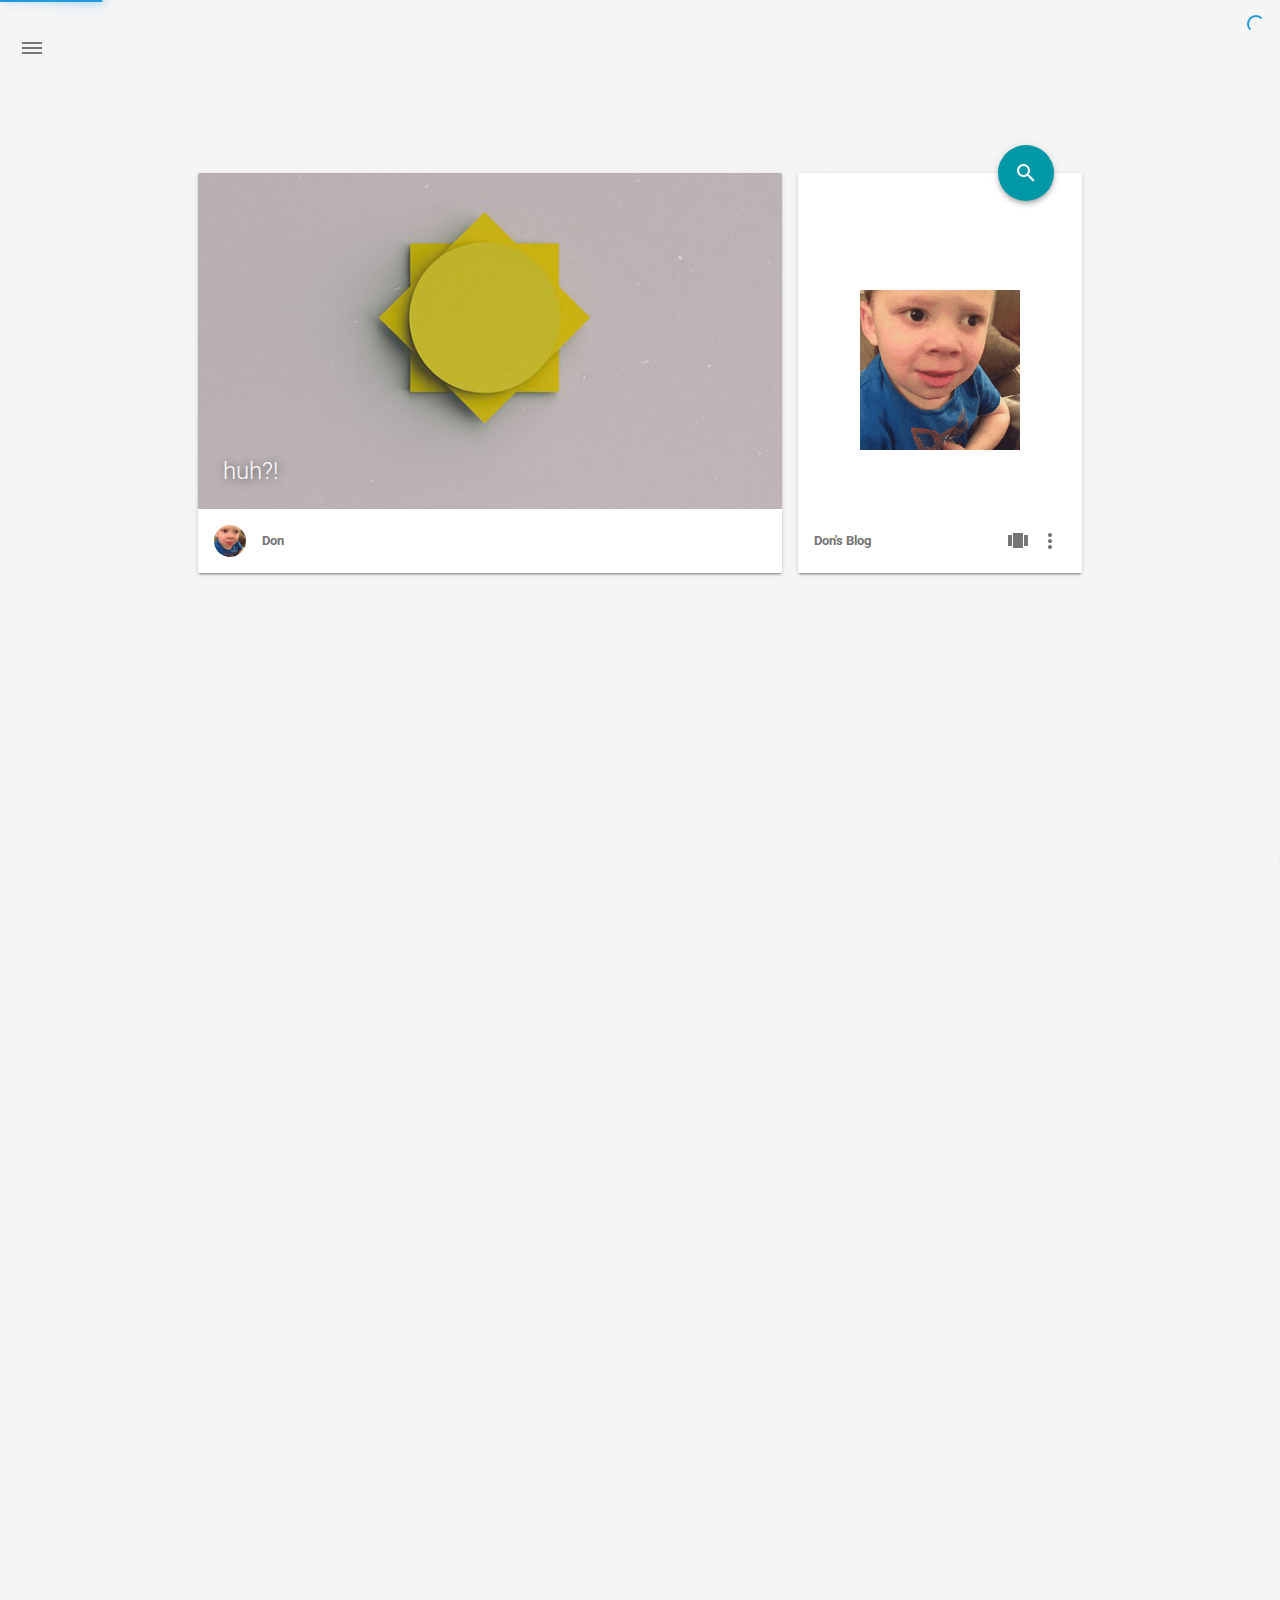
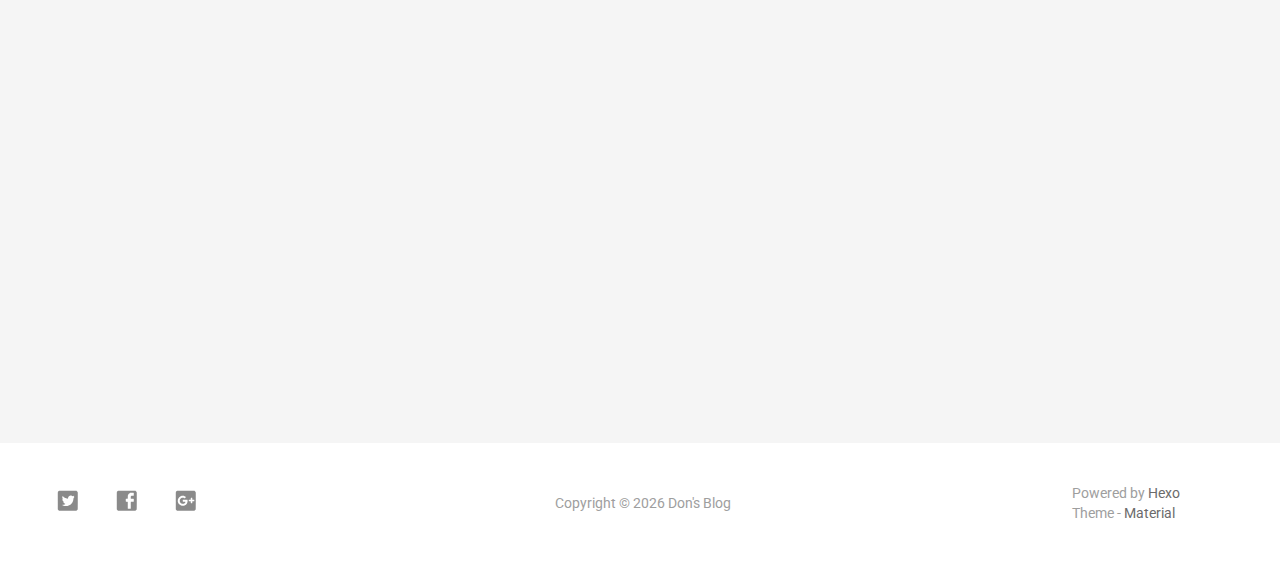
<file: index.html>
<!DOCTYPE html>
<html style="display: none;" lang="zh">
    <head>
    <meta charset="utf-8">
    <!--
        © Material Theme
        https://github.com/viosey/hexo-theme-material
        Version: 1.5.2 -->
    <script>
        window.materialVersion = "1.5.2"
        // Delete localstorage with these tags
        window.oldVersion = [
            'codestartv1',
            '1.3.4',
            '1.4.0',
            '1.4.0b1',
            '1.5.0'
        ]
    </script>

    <!-- dns prefetch -->
    <meta http-equiv="x-dns-prefetch-control" content="on">














    <!-- Meta & Info -->
    <meta http-equiv="X-UA-Compatible" content="IE=Edge,chrome=1">
    <meta name="renderer" content="webkit">
    <meta name="viewport" content="width=device-width, initial-scale=1, user-scalable=no">

    <!-- Title -->
    
    <title>
        
        Don&#39;s Blog
    </title>

    <!-- Favicons -->
    <link rel="icon shortcut" type="image/ico" href="/img/favicon.png">
    <link rel="icon" href="/img/favicon.png">

    <meta name="format-detection" content="telephone=no"/>
    <meta name="description" itemprop="description" content="Don&#39;s Blog">
    <meta name="keywords" content="Don&#39;s Blog">
    <meta name="theme-color" content="#0097A7">

    <!-- Disable Fucking Bloody Baidu Tranformation -->
    <meta http-equiv="Cache-Control" content="no-transform" />
    <meta http-equiv="Cache-Control" content="no-siteapp" />

    <!--[if lte IE 9]>
        <link rel="stylesheet" href="/css/ie-blocker.css">

        
            <script src="/js/ie-blocker.zhCN.js"></script>
        
    <![endif]-->

    <!-- Import lsloader -->
    <script>(function(){window.lsloader={jsRunSequence:[],jsnamemap:{},cssnamemap:{}};lsloader.removeLS=function(a){try{localStorage.removeItem(a)}catch(b){}};lsloader.setLS=function(a,c){try{localStorage.setItem(a,c)}catch(b){}};lsloader.getLS=function(a){var c="";try{c=localStorage.getItem(a)}catch(b){c=""}return c};versionString="/*"+(window.materialVersion||"unknownVersion")+"*/";lsloader.clean=function(){try{var b=[];for(var a=0;a<localStorage.length;a++){b.push(localStorage.key(a))}b.forEach(function(e){var f=lsloader.getLS(e);if(window.oldVersion){var d=window.oldVersion.reduce(function(g,h){return g||f.indexOf("/*"+h+"*/")!==-1},false);if(d){lsloader.removeLS(e)}}})}catch(c){}};lsloader.clean();lsloader.load=function(f,a,b,d){if(typeof b==="boolean"){d=b;b=undefined}d=d||false;b=b||function(){};var e;e=this.getLS(f);if(e&&e.indexOf(versionString)===-1){this.removeLS(f);this.requestResource(f,a,b,d);return}if(e){var c=e.split(versionString)[0];if(c!=a){console.log("reload:"+a);this.removeLS(f);this.requestResource(f,a,b,d);return}e=e.split(versionString)[1];if(d){this.jsRunSequence.push({name:f,code:e});this.runjs(a,f,e)}else{document.getElementById(f).appendChild(document.createTextNode(e));b()}}else{this.requestResource(f,a,b,d)}};lsloader.requestResource=function(b,e,a,c){var d=this;if(c){this.iojs(e,b,function(h,f,g){d.setLS(f,h+versionString+g);d.runjs(h,f,g)})}else{this.iocss(e,b,function(f){document.getElementById(b).appendChild(document.createTextNode(f));d.setLS(b,e+versionString+f)},a)}};lsloader.iojs=function(d,b,g){var a=this;a.jsRunSequence.push({name:b,code:""});try{var f=new XMLHttpRequest();f.open("get",d,true);f.onreadystatechange=function(){if(f.readyState==4){if((f.status>=200&&f.status<300)||f.status==304){if(f.response!=""){g(d,b,f.response);return}}a.jsfallback(d,b)}};f.send(null)}catch(c){a.jsfallback(d,b)}};lsloader.iocss=function(f,c,h,a){var b=this;try{var g=new XMLHttpRequest();g.open("get",f,true);g.onreadystatechange=function(){if(g.readyState==4){if((g.status>=200&&g.status<300)||g.status==304){if(g.response!=""){h(g.response);a();return}}b.cssfallback(f,c,a)}};g.send(null)}catch(d){b.cssfallback(f,c,a)}};lsloader.iofonts=function(f,c,h,a){var b=this;try{var g=new XMLHttpRequest();g.open("get",f,true);g.onreadystatechange=function(){if(g.readyState==4){if((g.status>=200&&g.status<300)||g.status==304){if(g.response!=""){h(g.response);a();return}}b.cssfallback(f,c,a)}};g.send(null)}catch(d){b.cssfallback(f,c,a)}};lsloader.runjs=function(f,c,e){if(!!c&&!!e){for(var b in this.jsRunSequence){if(this.jsRunSequence[b].name==c){this.jsRunSequence[b].code=e}}}if(!!this.jsRunSequence[0]&&!!this.jsRunSequence[0].code&&this.jsRunSequence[0].status!="failed"){var a=document.createElement("script");a.appendChild(document.createTextNode(this.jsRunSequence[0].code));a.type="text/javascript";document.getElementsByTagName("head")[0].appendChild(a);this.jsRunSequence.shift();if(this.jsRunSequence.length>0){this.runjs()}}else{if(!!this.jsRunSequence[0]&&this.jsRunSequence[0].status=="failed"){var d=this;var a=document.createElement("script");a.src=this.jsRunSequence[0].path;a.type="text/javascript";this.jsRunSequence[0].status="loading";a.onload=function(){d.jsRunSequence.shift();if(d.jsRunSequence.length>0){d.runjs()}};document.body.appendChild(a)}}};lsloader.tagLoad=function(b,a){this.jsRunSequence.push({name:a,code:"",path:b,status:"failed"});this.runjs()};lsloader.jsfallback=function(c,b){if(!!this.jsnamemap[b]){return}else{this.jsnamemap[b]=b}for(var a in this.jsRunSequence){if(this.jsRunSequence[a].name==b){this.jsRunSequence[a].code="";this.jsRunSequence[a].status="failed";this.jsRunSequence[a].path=c}}this.runjs()};lsloader.cssfallback=function(e,c,b){if(!!this.cssnamemap[c]){return}else{this.cssnamemap[c]=1}var d=document.createElement("link");d.type="text/css";d.href=e;d.rel="stylesheet";d.onload=d.onerror=b;var a=document.getElementsByTagName("script")[0];a.parentNode.insertBefore(d,a)};lsloader.runInlineScript=function(c,b){var a=document.getElementById(b).innerText;this.jsRunSequence.push({name:c,code:a});this.runjs()}})();</script>

    <!-- Import queue -->
    <script>function Queue(){this.dataStore=[];this.offer=b;this.poll=d;this.execNext=a;this.debug=false;this.startDebug=c;function b(e){if(this.debug){console.log("Offered a Queued Function.")}if(typeof e==="function"){this.dataStore.push(e)}else{console.log("You must offer a function.")}}function d(){if(this.debug){console.log("Polled a Queued Function.")}return this.dataStore.shift()}function a(){var e=this.poll();if(e!==undefined){if(this.debug){console.log("Run a Queued Function.")}e()}}function c(){this.debug=true}}var queue=new Queue();</script>

    <!-- Import CSS -->
    
        <style id="material_css"></style><script>if(typeof window.lsLoadCSSMaxNums === "undefined")window.lsLoadCSSMaxNums = 0;window.lsLoadCSSMaxNums++;lsloader.load("material_css","/css/material.min.css?Z7a72R1E4SxzBKR/WGctOA==",function(){if(typeof window.lsLoadCSSNums === "undefined")window.lsLoadCSSNums = 0;window.lsLoadCSSNums++;if(window.lsLoadCSSNums == window.lsLoadCSSMaxNums)document.documentElement.style.display="";}, false)</script>
        <style id="style_css"></style><script>if(typeof window.lsLoadCSSMaxNums === "undefined")window.lsLoadCSSMaxNums = 0;window.lsLoadCSSMaxNums++;lsloader.load("style_css","/css/style.min.css?MKetZV3cUTfDxvMffaOezg==",function(){if(typeof window.lsLoadCSSNums === "undefined")window.lsLoadCSSNums = 0;window.lsLoadCSSNums++;if(window.lsLoadCSSNums == window.lsLoadCSSMaxNums)document.documentElement.style.display="";}, false)</script>

        

    

    

    <!-- Config CSS -->

<!-- Other Styles -->
<style>
  body, html {
    font-family: Roboto, "Helvetica Neue", Helvetica, "PingFang SC", "Hiragino Sans GB", "Microsoft YaHei", "微软雅黑", Arial, sans-serif;
    overflow-x: hidden !important;
  }
  
  code {
    font-family: Consolas, Monaco, 'Andale Mono', 'Ubuntu Mono', monospace;
  }

  a {
    color: #00838F;
  }

  .mdl-card__media,
  #search-label,
  #search-form-label:after,
  #scheme-Paradox .hot_tags-count,
  #scheme-Paradox .sidebar_archives-count,
  #scheme-Paradox .sidebar-colored .sidebar-header,
  #scheme-Paradox .sidebar-colored .sidebar-badge{
    background-color: #0097A7 !important;
  }

  /* Sidebar User Drop Down Menu Text Color */
  #scheme-Paradox .sidebar-colored .sidebar-nav>.dropdown>.dropdown-menu>li>a:hover,
  #scheme-Paradox .sidebar-colored .sidebar-nav>.dropdown>.dropdown-menu>li>a:focus {
    color: #0097A7 !important;
  }

  #post_entry-right-info,
  .sidebar-colored .sidebar-nav li:hover > a,
  .sidebar-colored .sidebar-nav li:hover > a i,
  .sidebar-colored .sidebar-nav li > a:hover,
  .sidebar-colored .sidebar-nav li > a:hover i,
  .sidebar-colored .sidebar-nav li > a:focus i,
  .sidebar-colored .sidebar-nav > .open > a,
  .sidebar-colored .sidebar-nav > .open > a:hover,
  .sidebar-colored .sidebar-nav > .open > a:focus,
  #ds-reset #ds-ctx .ds-ctx-entry .ds-ctx-head a {
    color: #0097A7 !important;
  }

  .toTop {
    background: #757575 !important;
  }

  .material-layout .material-post>.material-nav,
  .material-layout .material-index>.material-nav,
  .material-nav a {
    color: #757575;
  }

  #scheme-Paradox .MD-burger-layer {
    background-color: #757575;
  }

  #scheme-Paradox #post-toc-trigger-btn {
    color: #757575;
  }

  .post-toc a:hover {
    color: #00838F;
    text-decoration: underline;
  }

</style>


<!-- Theme Background Related-->

    <style>
      body{
        background-color: #F5F5F5;
      }

      /* blog_info bottom background */
      #scheme-Paradox .material-layout .something-else .mdl-card__supporting-text{
        background-color: #fff;
      }
    </style>




<!-- Fade Effect -->

    <style>
      .fade {
        transition: all 800ms linear;
        -webkit-transform: translate3d(0,0,0);
        -moz-transform: translate3d(0,0,0);
        -ms-transform: translate3d(0,0,0);
        -o-transform: translate3d(0,0,0);
        transform: translate3d(0,0,0);
        opacity: 1;
      }

      .fade.out{
        opacity: 0;
      }
    </style>


<!-- Import Font -->
<!-- Import Roboto -->

    <link href="https://fonts.googleapis.com/css?family=Roboto:300,400,500" rel="stylesheet">


<!-- Import Material Icons -->


    <style id="material_icons"></style><script>if(typeof window.lsLoadCSSMaxNums === "undefined")window.lsLoadCSSMaxNums = 0;window.lsLoadCSSMaxNums++;lsloader.load("material_icons","/css/material-icons.css?pqhB/Rd/ab0H2+kZp0RDmw==",function(){if(typeof window.lsLoadCSSNums === "undefined")window.lsLoadCSSNums = 0;window.lsLoadCSSNums++;if(window.lsLoadCSSNums == window.lsLoadCSSMaxNums)document.documentElement.style.display="";}, false)</script>




    <!-- Import jQuery -->
    
        <script>lsloader.load("jq_js","/js/jquery.min.js?ezyEvm8ST5CGfpA+kFFi1g==", true)</script>
    

    <!-- WebAPP Icons -->
    <meta name="mobile-web-app-capable" content="yes">
    <meta name="application-name" content="Don&#39;s Blog">
    <meta name="msapplication-starturl" content="http://yoursite.com/">
    <meta name="msapplication-navbutton-color" content="#0097A7">
    <meta name="apple-mobile-web-app-capable" content="yes">
    <meta name="apple-mobile-web-app-title" content="Don&#39;s Blog">
    <meta name="apple-mobile-web-app-status-bar-style" content="black">
    <link rel="apple-touch-icon" href="/img/favicon.png">

    <!-- Site Verification -->
    
    

    <!-- RSS -->
    

    <!-- The Open Graph protocol -->
    <meta property="og:url" content="http://yoursite.com/">
    <meta property="og:type" content="blog">
    <meta property="og:title" content="Don&#39;s Blog">
    <meta property="og:image" content="/img/favicon.png">
    <meta property="og:description" content="Don&#39;s Blog">
    

    

    <!-- The Twitter Card protocol -->
    <meta name="twitter:card" content="summary_large_image">

    <!-- Add canonical link for SEO -->
    
        <link rel="canonical" href="http://yoursite.com" />
    

    <!-- Structured-data for SEO -->
    
        
<script type="application/ld+json">
{
    "@context": "http://schema.org",
    "@type": "Website",
    "publisher": {
        "@type": "Organization",
        "name": "Don&#39;s Blog",
        "logo": "/img/favicon.png"
    },
    "url": "http://yoursite.com",
    "image": {
        "@type": "ImageObject",
        "url": "/img/favicon.png"
    },
    "mainEntityOfPage": {
        "@type": "WebPage",
        "@id": "http://yoursite.com"
    },
    "description": "Don&#39;s Blog"
}
</script>




    

    <!-- Analytics -->
    
    
    

    <!-- Custom Head -->
    

</head>


    
        <body id="scheme-Paradox" class="lazy">
            <div class="material-layout  mdl-js-layout has-drawer is-upgraded">
                

                <!-- Main Container -->
                <main class="material-layout__content" id="main">

                    <!-- Top Anchor -->
                    <div id="top"></div>

                    
                        <!-- Hamburger Button -->
                        <button class="MD-burger-icon sidebar-toggle">
                            <span class="MD-burger-layer"></span>
                        </button>
                    

                    <!-- Index Module -->
<div class="material-index mdl-grid">
    
        <!-- Paradox Header -->
        <!-- Daily pic -->
<div class="mdl-card mdl-shadow--2dp daily-pic mdl-cell mdl-cell--8-col index-top-block">

    <!-- Pic & Slogan -->
    <div class="mdl-card__media mdl-color-text--grey-50" style="background-image:url(/img/topbanner.jpg)">
        <p class="index-top-block-slogan"><a href="#">
        
            
                huh?!
            
        
        </a></p>
    </div>

    <!-- Avatar & Name -->
    <div class="mdl-card__supporting-text meta mdl-color-text--grey-600">
        <!-- Author Avatar -->
        <div id="author-avatar">
            <img src="/img/avatar.jpg" width="32px" height="32px" alt="avatar">
        </div>
        <div>
            <strong>Don</strong>
        </div>
    </div>
</div>

        <!-- Blog info -->
<div class="mdl-card mdl-shadow--2dp something-else mdl-cell mdl-cell--8-col mdl-cell--4-col-desktop index-top-block">

    <!-- Search -->
    
    <!-- Google -->
    <div class="mdl-textfield mdl-js-textfield mdl-textfield--expandable" method="post" action="">
        <label id="search-label" class="mdl-button mdl-js-ripple-effect mdl-js-button mdl-button--fab mdl-color--accent mdl-shadow--4dp" for="search">
            <i class="material-icons mdl-color-text--white" role="presentation">search</i>
        </label>

        <form autocomplete="off" id="search-form" method="get" action="//google.com/search" accept-charset="UTF-8" class="mdl-textfield__expandable-holder" target="_blank">
            <input class="mdl-textfield__input search-input" type="search" name="q" id="search" placeholder="">
            <label id="search-form-label" class="mdl-textfield__label" for="search"></label>

            <input type="hidden" name="sitesearch" value="http://yoursite.com">
        </form>
    </div>







    <!-- LOGO -->
    <div class="something-else-logo mdl-color--white mdl-color-text--grey-600">
        <a href="#" target="_blank">
            <img src="/img/boy.gif" alt="logo" />
        </a>
    </div>

    <!-- Infomation -->
    <div class="mdl-card__supporting-text meta meta--fill mdl-color-text--grey-600">
        <!-- Blog Title -->
        <div>
            <strong>Don&#39;s Blog</strong>
        </div>
        <div class="section-spacer"></div>

        <!-- Pages -->
        <button id="show-pages-button" class="mdl-button mdl-js-button mdl-js-ripple-effect mdl-button--icon">
            <i class="material-icons" role="presentation">view_carousel</i>
            <span class="visuallyhidden">Pages</span>
        </button>
        <ul class="mdl-menu mdl-js-menu mdl-menu--bottom-right" for="show-pages-button">
            
        </ul>

        <!-- Menu -->
        <button id="menubtn" class="mdl-button mdl-js-button mdl-js-ripple-effect mdl-button--icon">
            <i class="material-icons" role="presentation">more_vert</i>
            <span class="visuallyhidden">show menu</span>
        </button>
        <ul class="mdl-menu mdl-js-menu mdl-menu--bottom-right" for="menubtn">
            

            

            
                <a class="index_share-link" href="http://service.weibo.com/share/share.php?appkey=&title=Don&#39;s Blog&url=http://yoursite.com&pic=http://yoursite.com/img/favicon.png&searchPic=false&style=simple" target="_blank">
                    <li class="mdl-menu__item mdl-js-ripple-effect">
                        分享到微博
                    </li>
                </a>
            

            
                <a class="index_share-link" href="https://twitter.com/intent/tweet?text=Don&#39;s Blog&url=http://yoursite.com&via=Don" target="_blank">
                    <li class="mdl-menu__item mdl-js-ripple-effect">
                        分享到 Twitter
                    </li>
                </a>
            

            
                <a class="index_share-link" href="https://www.facebook.com/sharer/sharer.php?u=http://yoursite.com" target="_blank">
                    <li class="mdl-menu__item mdl-js-ripple-effect">
                        分享到 Facebook
                    </li>
                </a>
            

            
                <a class="index_share-link" href="https://plus.google.com/share?url=http://yoursite.com" target="_blank">
                    <li class="mdl-menu__item mdl-js-ripple-effect">
                        分享到 Google+
                    </li>
                </a>
            

            

            

            
        </ul>
    </div>
</div>

    
    <div class="locate-thumbnail-symbol"></div>

    <!-- Pin on top -->
    

    <!-- Normal Post -->
    
        
            
                <!-- Paradox Thumbnail -->
                <div class="post_entry-module mdl-card mdl-shadow--2dp mdl-cell mdl-cell--12-col fade out">
    <!-- Post Thumbnail -->
    
        
            <!-- Random Thumbnail -->
            <div class="post_thumbnail-random mdl-card__media mdl-color-text--grey-50">
        
    

        <!-- Post Title -->
        <p class="article-headline-p"><a href="/2018/01/19/share20180119/">月会分享 - 20180119</a></p>
    </div>

    <!-- Post Excerpt -->
    <div class="mdl-color-text--grey-600 mdl-card__supporting-text post_entry-content">
        
            月会分享 - 20180119

重构 - 代码整洁之道
日历组件 Calendars

        
        &nbsp;&nbsp;&nbsp;
        <span>
            <a href="/2018/01/19/share20180119/" target="_self">阅读全文</a>
        </span>
    </div>
    <!-- Post_entry Info-->
    <div id="post_entry-info">
        <div id="post_entry-left-info" class="mdl-card__supporting-text meta mdl-color-text--grey-600 ">
            <!-- Author Avatar -->
            <div id="author-avatar">
                <img src="/img/avatar.jpg" width="44px" height="44px" alt="Don's avatar">
            </div>
            <div>
                <strong>Don</strong>
                <span>1月 19, 2018</span>
            </div>
        </div>
        <div id="post_entry-right-info">
          

            

            

            <!-- Post Views -->
            <span class="post_entry-views">
            </span>
        </div>
    </div>
</div>

            
            
        
    
        
            
                <!-- Paradox Thumbnail -->
                <div class="post_entry-module mdl-card mdl-shadow--2dp mdl-cell mdl-cell--12-col fade out">
    <!-- Post Thumbnail -->
    
        
            <!-- Random Thumbnail -->
            <div class="post_thumbnail-random mdl-card__media mdl-color-text--grey-50">
        
    

        <!-- Post Title -->
        <p class="article-headline-p"><a href="/2018/01/19/project-report/">项目总结</a></p>
    </div>

    <!-- Post Excerpt -->
    <div class="mdl-color-text--grey-600 mdl-card__supporting-text post_entry-content">
        
            项目总结！

PC a. 自定义表情商店
移动 a. 2018武神坛 b. 年终奖...
        
        &nbsp;&nbsp;&nbsp;
        <span>
            <a href="/2018/01/19/project-report/" target="_self">阅读全文</a>
        </span>
    </div>
    <!-- Post_entry Info-->
    <div id="post_entry-info">
        <div id="post_entry-left-info" class="mdl-card__supporting-text meta mdl-color-text--grey-600 ">
            <!-- Author Avatar -->
            <div id="author-avatar">
                <img src="/img/avatar.jpg" width="44px" height="44px" alt="Don's avatar">
            </div>
            <div>
                <strong>Don</strong>
                <span>1月 19, 2018</span>
            </div>
        </div>
        <div id="post_entry-right-info">
          

            

            

            <!-- Post Views -->
            <span class="post_entry-views">
            </span>
        </div>
    </div>
</div>

            
            
        
    
        
            
                <!-- Paradox Thumbnail -->
                <div class="post_entry-module mdl-card mdl-shadow--2dp mdl-cell mdl-cell--12-col fade out">
    <!-- Post Thumbnail -->
    
        
            <!-- Random Thumbnail -->
            <div class="post_thumbnail-random mdl-card__media mdl-color-text--grey-50">
        
    

        <!-- Post Title -->
        <p class="article-headline-p"><a href="/2018/01/18/year-end-review/">年终总结</a></p>
    </div>

    <!-- Post Excerpt -->
    <div class="mdl-color-text--grey-600 mdl-card__supporting-text post_entry-content">
        
            又一年过去啦！去年的目标好像一个都达成啊！哈哈哈哈哈！主要还是因为太忙（并不忙），项目太多（并不多）……此处省略一万字……
        
        &nbsp;&nbsp;&nbsp;
        <span>
            <a href="/2018/01/18/year-end-review/" target="_self">阅读全文</a>
        </span>
    </div>
    <!-- Post_entry Info-->
    <div id="post_entry-info">
        <div id="post_entry-left-info" class="mdl-card__supporting-text meta mdl-color-text--grey-600 ">
            <!-- Author Avatar -->
            <div id="author-avatar">
                <img src="/img/avatar.jpg" width="44px" height="44px" alt="Don's avatar">
            </div>
            <div>
                <strong>Don</strong>
                <span>1月 18, 2018</span>
            </div>
        </div>
        <div id="post_entry-right-info">
          

            

            

            <!-- Post Views -->
            <span class="post_entry-views">
            </span>
        </div>
    </div>
</div>

            
            
        
    

    

    
        <script type="text/ls-javascript" id="thumbnail-script">
    var randomNum;

    var locatePost = $('.locate-thumbnail-symbol').next();
    for(var i = 0; i < 10; i++) {
        randomNum = Math.floor(Math.random() * 19 + 1);

        locatePost.children('.post_thumbnail-random').attr('id', 'random_thumbnail-'+randomNum);
        locatePost.children('.post_thumbnail-random').attr('data-original', '/img/random/material-' + randomNum + '.png');
    $('.post_thumbnail-random').addClass('lazy');

        locatePost = locatePost.next();
    }
</script>

    
</div>


                    
                        <!-- Overlay For Active Sidebar -->
<div class="sidebar-overlay"></div>

<!-- Material sidebar -->
<aside id="sidebar" class="sidebar sidebar-colored sidebar-fixed-left" role="navigation">
    <div id="sidebar-main">
        <!-- Sidebar Header -->
        <div class="sidebar-header header-cover" style="background-image: url(/img/sidebar_header.png);">
    <!-- Top bar -->
    <div class="top-bar"></div>

    <!-- Sidebar toggle button -->
    <button type="button" class="sidebar-toggle mdl-button mdl-js-button mdl-js-ripple-effect mdl-button--icon" style="display: initial;" data-upgraded=",MaterialButton,MaterialRipple">
        <i class="material-icons">clear_all</i>
        <span class="mdl-button__ripple-container">
            <span class="mdl-ripple">
            </span>
        </span>
    </button>

    <!-- Sidebar Avatar -->
    <div class="sidebar-image">
        <img src="/img/avatar.jpg" alt="Don's avatar">
    </div>

    <!-- Sidebar Email -->
    <a data-toggle="dropdown" class="sidebar-brand" href="#settings-dropdown">
        youremail@email.com
        <b class="caret"></b>
    </a>
</div>


        <!-- Sidebar Navigation  -->
        <ul class="nav sidebar-nav">
    <!-- User dropdown  -->
    <li class="dropdown">
        <ul id="settings-dropdown" class="dropdown-menu">
            
                <li>
                    <a href="#" target="_blank" title="Email Me">
                        
                            <i class="material-icons sidebar-material-icons sidebar-indent-left1pc-element">email</i>
                        
                        Email Me
                    </a>
                </li>
            
        </ul>
    </li>

    <!-- Homepage -->
    
        <li id="sidebar-first-li">
            <a href="/">
                
                    <i class="material-icons sidebar-material-icons">home</i>
                
                主页
            </a>
        </li>
        
    

    <!-- Archives  -->
    
        <li class="dropdown">
            <a href="#" class="ripple-effect dropdown-toggle" data-toggle="dropdown">
                
                    <i class="material-icons sidebar-material-icons">inbox</i>
                
                    归档
                <b class="caret"></b>
            </a>
            <ul class="dropdown-menu">
            <li>
                <a class="sidebar_archives-link" href="/archives/2018/01/">一月 2018<span class="sidebar_archives-count">3</span></a>
            </ul>
        </li>
        
    

    <!-- Categories  -->
    

    <!-- Pages  -->
    

    <!-- Article Number  -->
    
</ul>


        <!-- Sidebar Footer -->
        <!--
I'm glad you use this theme, the development is no so easy, I hope you can keep the copyright, I will thank you so much.
If you still want to delete the copyrights, could you still retain the first one? Which namely "Theme Material"
It will not impact the appearance and can give developers a lot of support :)

很高兴您使用并喜欢该主题，开发不易 十分谢谢与希望您可以保留一下版权声明。
如果您仍然想删除的话 能否只保留第一项呢？即 "Theme Material"
它不会影响美观并可以给开发者很大的支持和动力。 :)
-->

<!-- Sidebar Divider -->

    <div class="sidebar-divider"></div>


<!-- Theme Material -->

    <a href="https://github.com/viosey/hexo-theme-material"  class="sidebar-footer-text-a" target="_blank">
        <div class="sidebar-text mdl-button mdl-js-button mdl-js-ripple-effect sidebar-footer-text-div" data-upgraded=",MaterialButton,MaterialRipple">
            主题 - Material
            <span class="sidebar-badge badge-circle">i</span>
        </div>
    </a>


<!-- Help & Support -->
<!--

-->

<!-- Feedback -->
<!--

-->

<!-- About Theme -->
<!--

-->

    </div>

    <!-- Sidebar Image -->
    

</aside>

                    

                    
                        <!-- Footer Top Button -->
                        <div id="back-to-top" class="toTop-wrap">
    <a href="#top" class="toTop">
        <i class="material-icons footer_top-i">expand_less</i>
    </a>
</div>

                    

                    <!--Footer-->
<footer class="mdl-mini-footer" id="bottom">
    
        <!-- Paradox Footer Left Section -->
        <div class="mdl-mini-footer--left-section sns-list">
    <!-- Twitter -->
    
        <a href="https://twitter.com/twitter" target="_blank">
            <button class="mdl-mini-footer--social-btn social-btn footer-sns-twitter">
                <span class="visuallyhidden">Twitter</span>
            </button><!--
     --></a>
    

    <!-- Facebook -->
    
        <a href="https://www.facebook.com/facebook" target="_blank">
            <button class="mdl-mini-footer--social-btn social-btn footer-sns-facebook">
                <span class="visuallyhidden">Facebook</span>
            </button><!--
     --></a>
    

    <!-- Google + -->
    
        <a href="https://www.google.com/" target="_blank">
            <button class="mdl-mini-footer--social-btn social-btn footer-sns-gplus">
                <span class="visuallyhidden">Google Plus</span>
            </button><!--
     --></a>
    

    <!-- Weibo -->
    

    <!-- Instagram -->
    

    <!-- Tumblr -->
    

    <!-- Github -->
    

    <!-- LinkedIn -->
    

    <!-- Zhihu -->
    

    <!-- Bilibili -->
    

    <!-- Telegram -->
    
    
    <!-- V2EX -->
    
</div>


        <!--Copyright-->
        <div id="copyright">
            Copyright&nbsp;©<script type="text/javascript">var fd = new Date();document.write("&nbsp;" + fd.getFullYear() + "&nbsp;");</script>Don's Blog
            
        </div>

        <!-- Paradox Footer Right Section -->

        <!--
        I am glad you use this theme, the development is no so easy, I hope you can keep the copyright.
        It will not impact the appearance and can give developers a lot of support :)

        很高兴您使用该主题，开发不易，希望您可以保留一下版权声明。
        它不会影响美观并可以给开发者很大的支持。 :)
        -->

        <div class="mdl-mini-footer--right-section">
            <div>
                <div class="footer-develop-div">Powered by <a href="https://hexo.io" target="_blank" class="footer-develop-a">Hexo</a></div>
                <div class="footer-develop-div">Theme - <a href="https://github.com/viosey/hexo-theme-material" target="_blank" class="footer-develop-a">Material</a></div>
            </div>
        </div>
    
</footer>


                    <!-- Import JS File -->

    <script>lsloader.load("lazyload_js","/js/lazyload.min.js?wgjW/HuQG9JDgvPDPoRAng==", true)</script>



    <script>lsloader.load("js_js","/js/js.min.js?V/53wGualMuiPM3xoetD5Q==", true)</script>



    <script>lsloader.load("np_js","/js/nprogress.js?pl3Qhb9lvqR1FlyLUna1Yw==", true)</script>


<script type="text/ls-javascript" id="NProgress-script">
    NProgress.configure({
        showSpinner: true
    });
    NProgress.start();
    $('#nprogress .bar').css({
        'background': '#29d'
    });
    $('#nprogress .peg').css({
        'box-shadow': '0 0 10px #29d, 0 0 15px #29d'
    });
    $('#nprogress .spinner-icon').css({
        'border-top-color': '#29d',
        'border-left-color': '#29d'
    });
    setTimeout(function() {
        NProgress.done();
        $('.fade').removeClass('out');
    }, 800);
</script>












    <!-- Swiftye -->
    

    <!-- Local Search-->
    


<!-- UC Browser Compatible -->
<script>
	var agent = navigator.userAgent.toLowerCase();
	if(agent.indexOf('ucbrowser')>0) {
		document.write('<link rel="stylesheet" href="/css/uc.css">');
	   alert('由于 UC 浏览器使用极旧的内核，而本网站使用了一些新的特性。\n为了您能更好的浏览，推荐使用 Chrome 或 Firefox 浏览器。');
	}
</script>

<!-- Import prettify js  -->



<!-- Window Load -->
<!-- add class for prettify -->
<script type="text/ls-javascript" id="window-load">
    $(window).on('load', function() {
        // Post_Toc parent position fixed
        $('.post-toc-wrap').parent('.mdl-menu__container').css('position', 'fixed');
    });

    
    
</script>

<!-- MathJax Load-->


<!-- Bing Background -->


<script type="text/ls-javascript" id="lazy-load">
    // Offer LazyLoad
    queue.offer(function(){
        $('.lazy').lazyload({
            effect : 'show'
        });
    });

    // Start Queue
    $(document).ready(function(){
        setInterval(function(){
            queue.execNext();
        },200);
    });
</script>

<!-- Custom Footer -->



<script>
    (function(){
        var scriptList = document.querySelectorAll('script[type="text/ls-javascript"]')

        for (var i = 0; i < scriptList.length; ++i) {
            var item = scriptList[i];
            lsloader.runInlineScript(item.id,item.id);
        }
    })()
console.log('\n %c © Material Theme | Version: 1.5.2 | https://github.com/viosey/hexo-theme-material %c \n', 'color:#455a64;background:#e0e0e0;padding:5px 0;border-top-left-radius:5px;border-bottom-left-radius:5px;', 'color:#455a64;background:#e0e0e0;padding:5px 0;border-top-right-radius:5px;border-bottom-right-radius:5px;');
</script>

                </main>
            </div>
        </body>
    
</html>
</file>
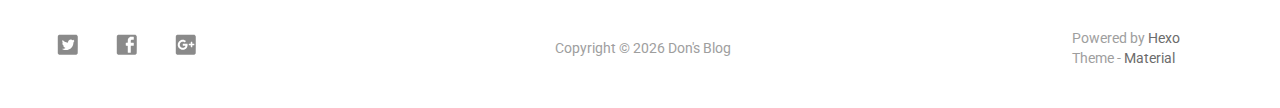
<file: archives/index.html>
<!DOCTYPE html>
<html style="display: none;" lang="zh">
    <head>
    <meta charset="utf-8">
    <!--
        © Material Theme
        https://github.com/viosey/hexo-theme-material
        Version: 1.5.2 -->
    <script>
        window.materialVersion = "1.5.2"
        // Delete localstorage with these tags
        window.oldVersion = [
            'codestartv1',
            '1.3.4',
            '1.4.0',
            '1.4.0b1',
            '1.5.0'
        ]
    </script>

    <!-- dns prefetch -->
    <meta http-equiv="x-dns-prefetch-control" content="on">














    <!-- Meta & Info -->
    <meta http-equiv="X-UA-Compatible" content="IE=Edge,chrome=1">
    <meta name="renderer" content="webkit">
    <meta name="viewport" content="width=device-width, initial-scale=1, user-scalable=no">

    <!-- Title -->
    
    <title>
        
            归档 | 
        
        Don&#39;s Blog
    </title>

    <!-- Favicons -->
    <link rel="icon shortcut" type="image/ico" href="/img/favicon.png">
    <link rel="icon" href="/img/favicon.png">

    <meta name="format-detection" content="telephone=no"/>
    <meta name="description" itemprop="description" content="Don&#39;s Blog">
    <meta name="keywords" content="Don&#39;s Blog">
    <meta name="theme-color" content="#0097A7">

    <!-- Disable Fucking Bloody Baidu Tranformation -->
    <meta http-equiv="Cache-Control" content="no-transform" />
    <meta http-equiv="Cache-Control" content="no-siteapp" />

    <!--[if lte IE 9]>
        <link rel="stylesheet" href="/css/ie-blocker.css">

        
            <script src="/js/ie-blocker.zhCN.js"></script>
        
    <![endif]-->

    <!-- Import lsloader -->
    <script>(function(){window.lsloader={jsRunSequence:[],jsnamemap:{},cssnamemap:{}};lsloader.removeLS=function(a){try{localStorage.removeItem(a)}catch(b){}};lsloader.setLS=function(a,c){try{localStorage.setItem(a,c)}catch(b){}};lsloader.getLS=function(a){var c="";try{c=localStorage.getItem(a)}catch(b){c=""}return c};versionString="/*"+(window.materialVersion||"unknownVersion")+"*/";lsloader.clean=function(){try{var b=[];for(var a=0;a<localStorage.length;a++){b.push(localStorage.key(a))}b.forEach(function(e){var f=lsloader.getLS(e);if(window.oldVersion){var d=window.oldVersion.reduce(function(g,h){return g||f.indexOf("/*"+h+"*/")!==-1},false);if(d){lsloader.removeLS(e)}}})}catch(c){}};lsloader.clean();lsloader.load=function(f,a,b,d){if(typeof b==="boolean"){d=b;b=undefined}d=d||false;b=b||function(){};var e;e=this.getLS(f);if(e&&e.indexOf(versionString)===-1){this.removeLS(f);this.requestResource(f,a,b,d);return}if(e){var c=e.split(versionString)[0];if(c!=a){console.log("reload:"+a);this.removeLS(f);this.requestResource(f,a,b,d);return}e=e.split(versionString)[1];if(d){this.jsRunSequence.push({name:f,code:e});this.runjs(a,f,e)}else{document.getElementById(f).appendChild(document.createTextNode(e));b()}}else{this.requestResource(f,a,b,d)}};lsloader.requestResource=function(b,e,a,c){var d=this;if(c){this.iojs(e,b,function(h,f,g){d.setLS(f,h+versionString+g);d.runjs(h,f,g)})}else{this.iocss(e,b,function(f){document.getElementById(b).appendChild(document.createTextNode(f));d.setLS(b,e+versionString+f)},a)}};lsloader.iojs=function(d,b,g){var a=this;a.jsRunSequence.push({name:b,code:""});try{var f=new XMLHttpRequest();f.open("get",d,true);f.onreadystatechange=function(){if(f.readyState==4){if((f.status>=200&&f.status<300)||f.status==304){if(f.response!=""){g(d,b,f.response);return}}a.jsfallback(d,b)}};f.send(null)}catch(c){a.jsfallback(d,b)}};lsloader.iocss=function(f,c,h,a){var b=this;try{var g=new XMLHttpRequest();g.open("get",f,true);g.onreadystatechange=function(){if(g.readyState==4){if((g.status>=200&&g.status<300)||g.status==304){if(g.response!=""){h(g.response);a();return}}b.cssfallback(f,c,a)}};g.send(null)}catch(d){b.cssfallback(f,c,a)}};lsloader.iofonts=function(f,c,h,a){var b=this;try{var g=new XMLHttpRequest();g.open("get",f,true);g.onreadystatechange=function(){if(g.readyState==4){if((g.status>=200&&g.status<300)||g.status==304){if(g.response!=""){h(g.response);a();return}}b.cssfallback(f,c,a)}};g.send(null)}catch(d){b.cssfallback(f,c,a)}};lsloader.runjs=function(f,c,e){if(!!c&&!!e){for(var b in this.jsRunSequence){if(this.jsRunSequence[b].name==c){this.jsRunSequence[b].code=e}}}if(!!this.jsRunSequence[0]&&!!this.jsRunSequence[0].code&&this.jsRunSequence[0].status!="failed"){var a=document.createElement("script");a.appendChild(document.createTextNode(this.jsRunSequence[0].code));a.type="text/javascript";document.getElementsByTagName("head")[0].appendChild(a);this.jsRunSequence.shift();if(this.jsRunSequence.length>0){this.runjs()}}else{if(!!this.jsRunSequence[0]&&this.jsRunSequence[0].status=="failed"){var d=this;var a=document.createElement("script");a.src=this.jsRunSequence[0].path;a.type="text/javascript";this.jsRunSequence[0].status="loading";a.onload=function(){d.jsRunSequence.shift();if(d.jsRunSequence.length>0){d.runjs()}};document.body.appendChild(a)}}};lsloader.tagLoad=function(b,a){this.jsRunSequence.push({name:a,code:"",path:b,status:"failed"});this.runjs()};lsloader.jsfallback=function(c,b){if(!!this.jsnamemap[b]){return}else{this.jsnamemap[b]=b}for(var a in this.jsRunSequence){if(this.jsRunSequence[a].name==b){this.jsRunSequence[a].code="";this.jsRunSequence[a].status="failed";this.jsRunSequence[a].path=c}}this.runjs()};lsloader.cssfallback=function(e,c,b){if(!!this.cssnamemap[c]){return}else{this.cssnamemap[c]=1}var d=document.createElement("link");d.type="text/css";d.href=e;d.rel="stylesheet";d.onload=d.onerror=b;var a=document.getElementsByTagName("script")[0];a.parentNode.insertBefore(d,a)};lsloader.runInlineScript=function(c,b){var a=document.getElementById(b).innerText;this.jsRunSequence.push({name:c,code:a});this.runjs()}})();</script>

    <!-- Import queue -->
    <script>function Queue(){this.dataStore=[];this.offer=b;this.poll=d;this.execNext=a;this.debug=false;this.startDebug=c;function b(e){if(this.debug){console.log("Offered a Queued Function.")}if(typeof e==="function"){this.dataStore.push(e)}else{console.log("You must offer a function.")}}function d(){if(this.debug){console.log("Polled a Queued Function.")}return this.dataStore.shift()}function a(){var e=this.poll();if(e!==undefined){if(this.debug){console.log("Run a Queued Function.")}e()}}function c(){this.debug=true}}var queue=new Queue();</script>

    <!-- Import CSS -->
    
        <style id="material_css"></style><script>if(typeof window.lsLoadCSSMaxNums === "undefined")window.lsLoadCSSMaxNums = 0;window.lsLoadCSSMaxNums++;lsloader.load("material_css","/css/material.min.css?Z7a72R1E4SxzBKR/WGctOA==",function(){if(typeof window.lsLoadCSSNums === "undefined")window.lsLoadCSSNums = 0;window.lsLoadCSSNums++;if(window.lsLoadCSSNums == window.lsLoadCSSMaxNums)document.documentElement.style.display="";}, false)</script>
        <style id="style_css"></style><script>if(typeof window.lsLoadCSSMaxNums === "undefined")window.lsLoadCSSMaxNums = 0;window.lsLoadCSSMaxNums++;lsloader.load("style_css","/css/style.min.css?MKetZV3cUTfDxvMffaOezg==",function(){if(typeof window.lsLoadCSSNums === "undefined")window.lsLoadCSSNums = 0;window.lsLoadCSSNums++;if(window.lsLoadCSSNums == window.lsLoadCSSMaxNums)document.documentElement.style.display="";}, false)</script>

        

    

    

    <!-- Config CSS -->

<!-- Other Styles -->
<style>
  body, html {
    font-family: Roboto, "Helvetica Neue", Helvetica, "PingFang SC", "Hiragino Sans GB", "Microsoft YaHei", "微软雅黑", Arial, sans-serif;
    overflow-x: hidden !important;
  }
  
  code {
    font-family: Consolas, Monaco, 'Andale Mono', 'Ubuntu Mono', monospace;
  }

  a {
    color: #00838F;
  }

  .mdl-card__media,
  #search-label,
  #search-form-label:after,
  #scheme-Paradox .hot_tags-count,
  #scheme-Paradox .sidebar_archives-count,
  #scheme-Paradox .sidebar-colored .sidebar-header,
  #scheme-Paradox .sidebar-colored .sidebar-badge{
    background-color: #0097A7 !important;
  }

  /* Sidebar User Drop Down Menu Text Color */
  #scheme-Paradox .sidebar-colored .sidebar-nav>.dropdown>.dropdown-menu>li>a:hover,
  #scheme-Paradox .sidebar-colored .sidebar-nav>.dropdown>.dropdown-menu>li>a:focus {
    color: #0097A7 !important;
  }

  #post_entry-right-info,
  .sidebar-colored .sidebar-nav li:hover > a,
  .sidebar-colored .sidebar-nav li:hover > a i,
  .sidebar-colored .sidebar-nav li > a:hover,
  .sidebar-colored .sidebar-nav li > a:hover i,
  .sidebar-colored .sidebar-nav li > a:focus i,
  .sidebar-colored .sidebar-nav > .open > a,
  .sidebar-colored .sidebar-nav > .open > a:hover,
  .sidebar-colored .sidebar-nav > .open > a:focus,
  #ds-reset #ds-ctx .ds-ctx-entry .ds-ctx-head a {
    color: #0097A7 !important;
  }

  .toTop {
    background: #757575 !important;
  }

  .material-layout .material-post>.material-nav,
  .material-layout .material-index>.material-nav,
  .material-nav a {
    color: #757575;
  }

  #scheme-Paradox .MD-burger-layer {
    background-color: #757575;
  }

  #scheme-Paradox #post-toc-trigger-btn {
    color: #757575;
  }

  .post-toc a:hover {
    color: #00838F;
    text-decoration: underline;
  }

</style>


<!-- Theme Background Related-->

    <style>
      body{
        background-color: #F5F5F5;
      }

      /* blog_info bottom background */
      #scheme-Paradox .material-layout .something-else .mdl-card__supporting-text{
        background-color: #fff;
      }
    </style>




<!-- Fade Effect -->

    <style>
      .fade {
        transition: all 800ms linear;
        -webkit-transform: translate3d(0,0,0);
        -moz-transform: translate3d(0,0,0);
        -ms-transform: translate3d(0,0,0);
        -o-transform: translate3d(0,0,0);
        transform: translate3d(0,0,0);
        opacity: 1;
      }

      .fade.out{
        opacity: 0;
      }
    </style>


<!-- Import Font -->
<!-- Import Roboto -->

    <link href="https://fonts.googleapis.com/css?family=Roboto:300,400,500" rel="stylesheet">


<!-- Import Material Icons -->


    <style id="material_icons"></style><script>if(typeof window.lsLoadCSSMaxNums === "undefined")window.lsLoadCSSMaxNums = 0;window.lsLoadCSSMaxNums++;lsloader.load("material_icons","/css/material-icons.css?pqhB/Rd/ab0H2+kZp0RDmw==",function(){if(typeof window.lsLoadCSSNums === "undefined")window.lsLoadCSSNums = 0;window.lsLoadCSSNums++;if(window.lsLoadCSSNums == window.lsLoadCSSMaxNums)document.documentElement.style.display="";}, false)</script>




    <!-- Import jQuery -->
    
        <script>lsloader.load("jq_js","/js/jquery.min.js?ezyEvm8ST5CGfpA+kFFi1g==", true)</script>
    

    <!-- WebAPP Icons -->
    <meta name="mobile-web-app-capable" content="yes">
    <meta name="application-name" content="Don&#39;s Blog">
    <meta name="msapplication-starturl" content="http://yoursite.com/archives/">
    <meta name="msapplication-navbutton-color" content="#0097A7">
    <meta name="apple-mobile-web-app-capable" content="yes">
    <meta name="apple-mobile-web-app-title" content="Don&#39;s Blog">
    <meta name="apple-mobile-web-app-status-bar-style" content="black">
    <link rel="apple-touch-icon" href="/img/favicon.png">

    <!-- Site Verification -->
    
    

    <!-- RSS -->
    

    <!-- The Open Graph protocol -->
    <meta property="og:url" content="http://yoursite.com/archives/">
    <meta property="og:type" content="blog">
    <meta property="og:title" content="归档 | Don&#39;s Blog">
    <meta property="og:image" content="/img/favicon.png">
    <meta property="og:description" content="Don&#39;s Blog">
    

    

    <!-- The Twitter Card protocol -->
    <meta name="twitter:card" content="summary_large_image">

    <!-- Add canonical link for SEO -->
    
        <link rel="canonical" href="http://yoursite.com/archives/index.html" />
    

    <!-- Structured-data for SEO -->
    
        



    

    <!-- Analytics -->
    
    
    

    <!-- Custom Head -->
    

</head>


    
        <body id="scheme-Paradox" class="lazy">
            <div class="material-layout  mdl-js-layout has-drawer is-upgraded">
                

                <!-- Main Container -->
                <main class="material-layout__content" id="main">

                    <!-- Top Anchor -->
                    <div id="top"></div>

                    
                        <!-- Hamburger Button -->
                        <button class="MD-burger-icon sidebar-toggle">
                            <span class="MD-burger-layer"></span>
                        </button>
                    

                    <!-- Index Module -->
<div class="material-index mdl-grid">
    
    <div class="locate-thumbnail-symbol"></div>

    <!-- Pin on top -->
    

    <!-- Normal Post -->
    
        
            
                <!-- Paradox Thumbnail -->
                <div class="post_entry-module mdl-card mdl-shadow--2dp mdl-cell mdl-cell--12-col fade out">
    <!-- Post Thumbnail -->
    
        
            <!-- Random Thumbnail -->
            <div class="post_thumbnail-random mdl-card__media mdl-color-text--grey-50">
        
    

        <!-- Post Title -->
        <p class="article-headline-p"><a href="/2018/01/19/share20180119/">月会分享 - 20180119</a></p>
    </div>

    <!-- Post Excerpt -->
    <div class="mdl-color-text--grey-600 mdl-card__supporting-text post_entry-content">
        
            月会分享 - 20180119

重构 - 代码整洁之道
日历组件 Calendars

        
        &nbsp;&nbsp;&nbsp;
        <span>
            <a href="/2018/01/19/share20180119/" target="_self">阅读全文</a>
        </span>
    </div>
    <!-- Post_entry Info-->
    <div id="post_entry-info">
        <div id="post_entry-left-info" class="mdl-card__supporting-text meta mdl-color-text--grey-600 ">
            <!-- Author Avatar -->
            <div id="author-avatar">
                <img src="/img/avatar.jpg" width="44px" height="44px" alt="Don's avatar">
            </div>
            <div>
                <strong>Don</strong>
                <span>1月 19, 2018</span>
            </div>
        </div>
        <div id="post_entry-right-info">
          

            

            

            <!-- Post Views -->
            <span class="post_entry-views">
            </span>
        </div>
    </div>
</div>

            
            
        
    
        
            
                <!-- Paradox Thumbnail -->
                <div class="post_entry-module mdl-card mdl-shadow--2dp mdl-cell mdl-cell--12-col fade out">
    <!-- Post Thumbnail -->
    
        
            <!-- Random Thumbnail -->
            <div class="post_thumbnail-random mdl-card__media mdl-color-text--grey-50">
        
    

        <!-- Post Title -->
        <p class="article-headline-p"><a href="/2018/01/19/project-report/">项目总结</a></p>
    </div>

    <!-- Post Excerpt -->
    <div class="mdl-color-text--grey-600 mdl-card__supporting-text post_entry-content">
        
            项目总结！

PC a. 自定义表情商店
移动 a. 2018武神坛 b. 年终奖...
        
        &nbsp;&nbsp;&nbsp;
        <span>
            <a href="/2018/01/19/project-report/" target="_self">阅读全文</a>
        </span>
    </div>
    <!-- Post_entry Info-->
    <div id="post_entry-info">
        <div id="post_entry-left-info" class="mdl-card__supporting-text meta mdl-color-text--grey-600 ">
            <!-- Author Avatar -->
            <div id="author-avatar">
                <img src="/img/avatar.jpg" width="44px" height="44px" alt="Don's avatar">
            </div>
            <div>
                <strong>Don</strong>
                <span>1月 19, 2018</span>
            </div>
        </div>
        <div id="post_entry-right-info">
          

            

            

            <!-- Post Views -->
            <span class="post_entry-views">
            </span>
        </div>
    </div>
</div>

            
            
        
    
        
            
                <!-- Paradox Thumbnail -->
                <div class="post_entry-module mdl-card mdl-shadow--2dp mdl-cell mdl-cell--12-col fade out">
    <!-- Post Thumbnail -->
    
        
            <!-- Random Thumbnail -->
            <div class="post_thumbnail-random mdl-card__media mdl-color-text--grey-50">
        
    

        <!-- Post Title -->
        <p class="article-headline-p"><a href="/2018/01/18/year-end-review/">年终总结</a></p>
    </div>

    <!-- Post Excerpt -->
    <div class="mdl-color-text--grey-600 mdl-card__supporting-text post_entry-content">
        
            又一年过去啦！去年的目标好像一个都达成啊！哈哈哈哈哈！主要还是因为太忙（并不忙），项目太多（并不多）……此处省略一万字……
        
        &nbsp;&nbsp;&nbsp;
        <span>
            <a href="/2018/01/18/year-end-review/" target="_self">阅读全文</a>
        </span>
    </div>
    <!-- Post_entry Info-->
    <div id="post_entry-info">
        <div id="post_entry-left-info" class="mdl-card__supporting-text meta mdl-color-text--grey-600 ">
            <!-- Author Avatar -->
            <div id="author-avatar">
                <img src="/img/avatar.jpg" width="44px" height="44px" alt="Don's avatar">
            </div>
            <div>
                <strong>Don</strong>
                <span>1月 18, 2018</span>
            </div>
        </div>
        <div id="post_entry-right-info">
          

            

            

            <!-- Post Views -->
            <span class="post_entry-views">
            </span>
        </div>
    </div>
</div>

            
            
        
    

    

    
        <script type="text/ls-javascript" id="thumbnail-script">
    var randomNum;

    var locatePost = $('.locate-thumbnail-symbol').next();
    for(var i = 0; i < 10; i++) {
        randomNum = Math.floor(Math.random() * 19 + 1);

        locatePost.children('.post_thumbnail-random').attr('id', 'random_thumbnail-'+randomNum);
        locatePost.children('.post_thumbnail-random').attr('data-original', '/img/random/material-' + randomNum + '.png');
    $('.post_thumbnail-random').addClass('lazy');

        locatePost = locatePost.next();
    }
</script>

    
</div>


                    
                        <!-- Overlay For Active Sidebar -->
<div class="sidebar-overlay"></div>

<!-- Material sidebar -->
<aside id="sidebar" class="sidebar sidebar-colored sidebar-fixed-left" role="navigation">
    <div id="sidebar-main">
        <!-- Sidebar Header -->
        <div class="sidebar-header header-cover" style="background-image: url(/img/sidebar_header.png);">
    <!-- Top bar -->
    <div class="top-bar"></div>

    <!-- Sidebar toggle button -->
    <button type="button" class="sidebar-toggle mdl-button mdl-js-button mdl-js-ripple-effect mdl-button--icon" style="display: initial;" data-upgraded=",MaterialButton,MaterialRipple">
        <i class="material-icons">clear_all</i>
        <span class="mdl-button__ripple-container">
            <span class="mdl-ripple">
            </span>
        </span>
    </button>

    <!-- Sidebar Avatar -->
    <div class="sidebar-image">
        <img src="/img/avatar.jpg" alt="Don's avatar">
    </div>

    <!-- Sidebar Email -->
    <a data-toggle="dropdown" class="sidebar-brand" href="#settings-dropdown">
        youremail@email.com
        <b class="caret"></b>
    </a>
</div>


        <!-- Sidebar Navigation  -->
        <ul class="nav sidebar-nav">
    <!-- User dropdown  -->
    <li class="dropdown">
        <ul id="settings-dropdown" class="dropdown-menu">
            
                <li>
                    <a href="#" target="_blank" title="Email Me">
                        
                            <i class="material-icons sidebar-material-icons sidebar-indent-left1pc-element">email</i>
                        
                        Email Me
                    </a>
                </li>
            
        </ul>
    </li>

    <!-- Homepage -->
    
        <li id="sidebar-first-li">
            <a href="/">
                
                    <i class="material-icons sidebar-material-icons">home</i>
                
                主页
            </a>
        </li>
        
    

    <!-- Archives  -->
    
        <li class="dropdown">
            <a href="#" class="ripple-effect dropdown-toggle" data-toggle="dropdown">
                
                    <i class="material-icons sidebar-material-icons">inbox</i>
                
                    归档
                <b class="caret"></b>
            </a>
            <ul class="dropdown-menu">
            <li>
                <a class="sidebar_archives-link" href="/archives/2018/01/">一月 2018<span class="sidebar_archives-count">3</span></a>
            </ul>
        </li>
        
    

    <!-- Categories  -->
    

    <!-- Pages  -->
    

    <!-- Article Number  -->
    
</ul>


        <!-- Sidebar Footer -->
        <!--
I'm glad you use this theme, the development is no so easy, I hope you can keep the copyright, I will thank you so much.
If you still want to delete the copyrights, could you still retain the first one? Which namely "Theme Material"
It will not impact the appearance and can give developers a lot of support :)

很高兴您使用并喜欢该主题，开发不易 十分谢谢与希望您可以保留一下版权声明。
如果您仍然想删除的话 能否只保留第一项呢？即 "Theme Material"
它不会影响美观并可以给开发者很大的支持和动力。 :)
-->

<!-- Sidebar Divider -->

    <div class="sidebar-divider"></div>


<!-- Theme Material -->

    <a href="https://github.com/viosey/hexo-theme-material"  class="sidebar-footer-text-a" target="_blank">
        <div class="sidebar-text mdl-button mdl-js-button mdl-js-ripple-effect sidebar-footer-text-div" data-upgraded=",MaterialButton,MaterialRipple">
            主题 - Material
            <span class="sidebar-badge badge-circle">i</span>
        </div>
    </a>


<!-- Help & Support -->
<!--

-->

<!-- Feedback -->
<!--

-->

<!-- About Theme -->
<!--

-->

    </div>

    <!-- Sidebar Image -->
    

</aside>

                    

                    
                        <!-- Footer Top Button -->
                        <div id="back-to-top" class="toTop-wrap">
    <a href="#top" class="toTop">
        <i class="material-icons footer_top-i">expand_less</i>
    </a>
</div>

                    

                    <!--Footer-->
<footer class="mdl-mini-footer" id="bottom">
    
        <!-- Paradox Footer Left Section -->
        <div class="mdl-mini-footer--left-section sns-list">
    <!-- Twitter -->
    
        <a href="https://twitter.com/twitter" target="_blank">
            <button class="mdl-mini-footer--social-btn social-btn footer-sns-twitter">
                <span class="visuallyhidden">Twitter</span>
            </button><!--
     --></a>
    

    <!-- Facebook -->
    
        <a href="https://www.facebook.com/facebook" target="_blank">
            <button class="mdl-mini-footer--social-btn social-btn footer-sns-facebook">
                <span class="visuallyhidden">Facebook</span>
            </button><!--
     --></a>
    

    <!-- Google + -->
    
        <a href="https://www.google.com/" target="_blank">
            <button class="mdl-mini-footer--social-btn social-btn footer-sns-gplus">
                <span class="visuallyhidden">Google Plus</span>
            </button><!--
     --></a>
    

    <!-- Weibo -->
    

    <!-- Instagram -->
    

    <!-- Tumblr -->
    

    <!-- Github -->
    

    <!-- LinkedIn -->
    

    <!-- Zhihu -->
    

    <!-- Bilibili -->
    

    <!-- Telegram -->
    
    
    <!-- V2EX -->
    
</div>


        <!--Copyright-->
        <div id="copyright">
            Copyright&nbsp;©<script type="text/javascript">var fd = new Date();document.write("&nbsp;" + fd.getFullYear() + "&nbsp;");</script>Don's Blog
            
        </div>

        <!-- Paradox Footer Right Section -->

        <!--
        I am glad you use this theme, the development is no so easy, I hope you can keep the copyright.
        It will not impact the appearance and can give developers a lot of support :)

        很高兴您使用该主题，开发不易，希望您可以保留一下版权声明。
        它不会影响美观并可以给开发者很大的支持。 :)
        -->

        <div class="mdl-mini-footer--right-section">
            <div>
                <div class="footer-develop-div">Powered by <a href="https://hexo.io" target="_blank" class="footer-develop-a">Hexo</a></div>
                <div class="footer-develop-div">Theme - <a href="https://github.com/viosey/hexo-theme-material" target="_blank" class="footer-develop-a">Material</a></div>
            </div>
        </div>
    
</footer>


                    <!-- Import JS File -->

    <script>lsloader.load("lazyload_js","/js/lazyload.min.js?wgjW/HuQG9JDgvPDPoRAng==", true)</script>



    <script>lsloader.load("js_js","/js/js.min.js?V/53wGualMuiPM3xoetD5Q==", true)</script>



    <script>lsloader.load("np_js","/js/nprogress.js?pl3Qhb9lvqR1FlyLUna1Yw==", true)</script>


<script type="text/ls-javascript" id="NProgress-script">
    NProgress.configure({
        showSpinner: true
    });
    NProgress.start();
    $('#nprogress .bar').css({
        'background': '#29d'
    });
    $('#nprogress .peg').css({
        'box-shadow': '0 0 10px #29d, 0 0 15px #29d'
    });
    $('#nprogress .spinner-icon').css({
        'border-top-color': '#29d',
        'border-left-color': '#29d'
    });
    setTimeout(function() {
        NProgress.done();
        $('.fade').removeClass('out');
    }, 800);
</script>













<!-- UC Browser Compatible -->
<script>
	var agent = navigator.userAgent.toLowerCase();
	if(agent.indexOf('ucbrowser')>0) {
		document.write('<link rel="stylesheet" href="/css/uc.css">');
	   alert('由于 UC 浏览器使用极旧的内核，而本网站使用了一些新的特性。\n为了您能更好的浏览，推荐使用 Chrome 或 Firefox 浏览器。');
	}
</script>

<!-- Import prettify js  -->



<!-- Window Load -->
<!-- add class for prettify -->
<script type="text/ls-javascript" id="window-load">
    $(window).on('load', function() {
        // Post_Toc parent position fixed
        $('.post-toc-wrap').parent('.mdl-menu__container').css('position', 'fixed');
    });

    
    
</script>

<!-- MathJax Load-->


<!-- Bing Background -->


<script type="text/ls-javascript" id="lazy-load">
    // Offer LazyLoad
    queue.offer(function(){
        $('.lazy').lazyload({
            effect : 'show'
        });
    });

    // Start Queue
    $(document).ready(function(){
        setInterval(function(){
            queue.execNext();
        },200);
    });
</script>

<!-- Custom Footer -->



<script>
    (function(){
        var scriptList = document.querySelectorAll('script[type="text/ls-javascript"]')

        for (var i = 0; i < scriptList.length; ++i) {
            var item = scriptList[i];
            lsloader.runInlineScript(item.id,item.id);
        }
    })()
console.log('\n %c © Material Theme | Version: 1.5.2 | https://github.com/viosey/hexo-theme-material %c \n', 'color:#455a64;background:#e0e0e0;padding:5px 0;border-top-left-radius:5px;border-bottom-left-radius:5px;', 'color:#455a64;background:#e0e0e0;padding:5px 0;border-top-right-radius:5px;border-bottom-right-radius:5px;');
</script>

                </main>
            </div>
        </body>
    
</html>
</file>
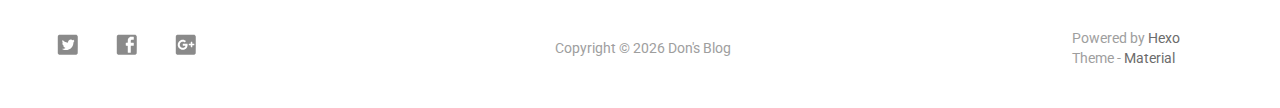
<file: archives/2018/index.html>
<!DOCTYPE html>
<html style="display: none;" lang="zh">
    <head>
    <meta charset="utf-8">
    <!--
        © Material Theme
        https://github.com/viosey/hexo-theme-material
        Version: 1.5.2 -->
    <script>
        window.materialVersion = "1.5.2"
        // Delete localstorage with these tags
        window.oldVersion = [
            'codestartv1',
            '1.3.4',
            '1.4.0',
            '1.4.0b1',
            '1.5.0'
        ]
    </script>

    <!-- dns prefetch -->
    <meta http-equiv="x-dns-prefetch-control" content="on">














    <!-- Meta & Info -->
    <meta http-equiv="X-UA-Compatible" content="IE=Edge,chrome=1">
    <meta name="renderer" content="webkit">
    <meta name="viewport" content="width=device-width, initial-scale=1, user-scalable=no">

    <!-- Title -->
    
    <title>
        
            归档: 2018 | 
        
        Don&#39;s Blog
    </title>

    <!-- Favicons -->
    <link rel="icon shortcut" type="image/ico" href="/img/favicon.png">
    <link rel="icon" href="/img/favicon.png">

    <meta name="format-detection" content="telephone=no"/>
    <meta name="description" itemprop="description" content="Don&#39;s Blog">
    <meta name="keywords" content="Don&#39;s Blog">
    <meta name="theme-color" content="#0097A7">

    <!-- Disable Fucking Bloody Baidu Tranformation -->
    <meta http-equiv="Cache-Control" content="no-transform" />
    <meta http-equiv="Cache-Control" content="no-siteapp" />

    <!--[if lte IE 9]>
        <link rel="stylesheet" href="/css/ie-blocker.css">

        
            <script src="/js/ie-blocker.zhCN.js"></script>
        
    <![endif]-->

    <!-- Import lsloader -->
    <script>(function(){window.lsloader={jsRunSequence:[],jsnamemap:{},cssnamemap:{}};lsloader.removeLS=function(a){try{localStorage.removeItem(a)}catch(b){}};lsloader.setLS=function(a,c){try{localStorage.setItem(a,c)}catch(b){}};lsloader.getLS=function(a){var c="";try{c=localStorage.getItem(a)}catch(b){c=""}return c};versionString="/*"+(window.materialVersion||"unknownVersion")+"*/";lsloader.clean=function(){try{var b=[];for(var a=0;a<localStorage.length;a++){b.push(localStorage.key(a))}b.forEach(function(e){var f=lsloader.getLS(e);if(window.oldVersion){var d=window.oldVersion.reduce(function(g,h){return g||f.indexOf("/*"+h+"*/")!==-1},false);if(d){lsloader.removeLS(e)}}})}catch(c){}};lsloader.clean();lsloader.load=function(f,a,b,d){if(typeof b==="boolean"){d=b;b=undefined}d=d||false;b=b||function(){};var e;e=this.getLS(f);if(e&&e.indexOf(versionString)===-1){this.removeLS(f);this.requestResource(f,a,b,d);return}if(e){var c=e.split(versionString)[0];if(c!=a){console.log("reload:"+a);this.removeLS(f);this.requestResource(f,a,b,d);return}e=e.split(versionString)[1];if(d){this.jsRunSequence.push({name:f,code:e});this.runjs(a,f,e)}else{document.getElementById(f).appendChild(document.createTextNode(e));b()}}else{this.requestResource(f,a,b,d)}};lsloader.requestResource=function(b,e,a,c){var d=this;if(c){this.iojs(e,b,function(h,f,g){d.setLS(f,h+versionString+g);d.runjs(h,f,g)})}else{this.iocss(e,b,function(f){document.getElementById(b).appendChild(document.createTextNode(f));d.setLS(b,e+versionString+f)},a)}};lsloader.iojs=function(d,b,g){var a=this;a.jsRunSequence.push({name:b,code:""});try{var f=new XMLHttpRequest();f.open("get",d,true);f.onreadystatechange=function(){if(f.readyState==4){if((f.status>=200&&f.status<300)||f.status==304){if(f.response!=""){g(d,b,f.response);return}}a.jsfallback(d,b)}};f.send(null)}catch(c){a.jsfallback(d,b)}};lsloader.iocss=function(f,c,h,a){var b=this;try{var g=new XMLHttpRequest();g.open("get",f,true);g.onreadystatechange=function(){if(g.readyState==4){if((g.status>=200&&g.status<300)||g.status==304){if(g.response!=""){h(g.response);a();return}}b.cssfallback(f,c,a)}};g.send(null)}catch(d){b.cssfallback(f,c,a)}};lsloader.iofonts=function(f,c,h,a){var b=this;try{var g=new XMLHttpRequest();g.open("get",f,true);g.onreadystatechange=function(){if(g.readyState==4){if((g.status>=200&&g.status<300)||g.status==304){if(g.response!=""){h(g.response);a();return}}b.cssfallback(f,c,a)}};g.send(null)}catch(d){b.cssfallback(f,c,a)}};lsloader.runjs=function(f,c,e){if(!!c&&!!e){for(var b in this.jsRunSequence){if(this.jsRunSequence[b].name==c){this.jsRunSequence[b].code=e}}}if(!!this.jsRunSequence[0]&&!!this.jsRunSequence[0].code&&this.jsRunSequence[0].status!="failed"){var a=document.createElement("script");a.appendChild(document.createTextNode(this.jsRunSequence[0].code));a.type="text/javascript";document.getElementsByTagName("head")[0].appendChild(a);this.jsRunSequence.shift();if(this.jsRunSequence.length>0){this.runjs()}}else{if(!!this.jsRunSequence[0]&&this.jsRunSequence[0].status=="failed"){var d=this;var a=document.createElement("script");a.src=this.jsRunSequence[0].path;a.type="text/javascript";this.jsRunSequence[0].status="loading";a.onload=function(){d.jsRunSequence.shift();if(d.jsRunSequence.length>0){d.runjs()}};document.body.appendChild(a)}}};lsloader.tagLoad=function(b,a){this.jsRunSequence.push({name:a,code:"",path:b,status:"failed"});this.runjs()};lsloader.jsfallback=function(c,b){if(!!this.jsnamemap[b]){return}else{this.jsnamemap[b]=b}for(var a in this.jsRunSequence){if(this.jsRunSequence[a].name==b){this.jsRunSequence[a].code="";this.jsRunSequence[a].status="failed";this.jsRunSequence[a].path=c}}this.runjs()};lsloader.cssfallback=function(e,c,b){if(!!this.cssnamemap[c]){return}else{this.cssnamemap[c]=1}var d=document.createElement("link");d.type="text/css";d.href=e;d.rel="stylesheet";d.onload=d.onerror=b;var a=document.getElementsByTagName("script")[0];a.parentNode.insertBefore(d,a)};lsloader.runInlineScript=function(c,b){var a=document.getElementById(b).innerText;this.jsRunSequence.push({name:c,code:a});this.runjs()}})();</script>

    <!-- Import queue -->
    <script>function Queue(){this.dataStore=[];this.offer=b;this.poll=d;this.execNext=a;this.debug=false;this.startDebug=c;function b(e){if(this.debug){console.log("Offered a Queued Function.")}if(typeof e==="function"){this.dataStore.push(e)}else{console.log("You must offer a function.")}}function d(){if(this.debug){console.log("Polled a Queued Function.")}return this.dataStore.shift()}function a(){var e=this.poll();if(e!==undefined){if(this.debug){console.log("Run a Queued Function.")}e()}}function c(){this.debug=true}}var queue=new Queue();</script>

    <!-- Import CSS -->
    
        <style id="material_css"></style><script>if(typeof window.lsLoadCSSMaxNums === "undefined")window.lsLoadCSSMaxNums = 0;window.lsLoadCSSMaxNums++;lsloader.load("material_css","/css/material.min.css?Z7a72R1E4SxzBKR/WGctOA==",function(){if(typeof window.lsLoadCSSNums === "undefined")window.lsLoadCSSNums = 0;window.lsLoadCSSNums++;if(window.lsLoadCSSNums == window.lsLoadCSSMaxNums)document.documentElement.style.display="";}, false)</script>
        <style id="style_css"></style><script>if(typeof window.lsLoadCSSMaxNums === "undefined")window.lsLoadCSSMaxNums = 0;window.lsLoadCSSMaxNums++;lsloader.load("style_css","/css/style.min.css?MKetZV3cUTfDxvMffaOezg==",function(){if(typeof window.lsLoadCSSNums === "undefined")window.lsLoadCSSNums = 0;window.lsLoadCSSNums++;if(window.lsLoadCSSNums == window.lsLoadCSSMaxNums)document.documentElement.style.display="";}, false)</script>

        

    

    

    <!-- Config CSS -->

<!-- Other Styles -->
<style>
  body, html {
    font-family: Roboto, "Helvetica Neue", Helvetica, "PingFang SC", "Hiragino Sans GB", "Microsoft YaHei", "微软雅黑", Arial, sans-serif;
    overflow-x: hidden !important;
  }
  
  code {
    font-family: Consolas, Monaco, 'Andale Mono', 'Ubuntu Mono', monospace;
  }

  a {
    color: #00838F;
  }

  .mdl-card__media,
  #search-label,
  #search-form-label:after,
  #scheme-Paradox .hot_tags-count,
  #scheme-Paradox .sidebar_archives-count,
  #scheme-Paradox .sidebar-colored .sidebar-header,
  #scheme-Paradox .sidebar-colored .sidebar-badge{
    background-color: #0097A7 !important;
  }

  /* Sidebar User Drop Down Menu Text Color */
  #scheme-Paradox .sidebar-colored .sidebar-nav>.dropdown>.dropdown-menu>li>a:hover,
  #scheme-Paradox .sidebar-colored .sidebar-nav>.dropdown>.dropdown-menu>li>a:focus {
    color: #0097A7 !important;
  }

  #post_entry-right-info,
  .sidebar-colored .sidebar-nav li:hover > a,
  .sidebar-colored .sidebar-nav li:hover > a i,
  .sidebar-colored .sidebar-nav li > a:hover,
  .sidebar-colored .sidebar-nav li > a:hover i,
  .sidebar-colored .sidebar-nav li > a:focus i,
  .sidebar-colored .sidebar-nav > .open > a,
  .sidebar-colored .sidebar-nav > .open > a:hover,
  .sidebar-colored .sidebar-nav > .open > a:focus,
  #ds-reset #ds-ctx .ds-ctx-entry .ds-ctx-head a {
    color: #0097A7 !important;
  }

  .toTop {
    background: #757575 !important;
  }

  .material-layout .material-post>.material-nav,
  .material-layout .material-index>.material-nav,
  .material-nav a {
    color: #757575;
  }

  #scheme-Paradox .MD-burger-layer {
    background-color: #757575;
  }

  #scheme-Paradox #post-toc-trigger-btn {
    color: #757575;
  }

  .post-toc a:hover {
    color: #00838F;
    text-decoration: underline;
  }

</style>


<!-- Theme Background Related-->

    <style>
      body{
        background-color: #F5F5F5;
      }

      /* blog_info bottom background */
      #scheme-Paradox .material-layout .something-else .mdl-card__supporting-text{
        background-color: #fff;
      }
    </style>




<!-- Fade Effect -->

    <style>
      .fade {
        transition: all 800ms linear;
        -webkit-transform: translate3d(0,0,0);
        -moz-transform: translate3d(0,0,0);
        -ms-transform: translate3d(0,0,0);
        -o-transform: translate3d(0,0,0);
        transform: translate3d(0,0,0);
        opacity: 1;
      }

      .fade.out{
        opacity: 0;
      }
    </style>


<!-- Import Font -->
<!-- Import Roboto -->

    <link href="https://fonts.googleapis.com/css?family=Roboto:300,400,500" rel="stylesheet">


<!-- Import Material Icons -->


    <style id="material_icons"></style><script>if(typeof window.lsLoadCSSMaxNums === "undefined")window.lsLoadCSSMaxNums = 0;window.lsLoadCSSMaxNums++;lsloader.load("material_icons","/css/material-icons.css?pqhB/Rd/ab0H2+kZp0RDmw==",function(){if(typeof window.lsLoadCSSNums === "undefined")window.lsLoadCSSNums = 0;window.lsLoadCSSNums++;if(window.lsLoadCSSNums == window.lsLoadCSSMaxNums)document.documentElement.style.display="";}, false)</script>




    <!-- Import jQuery -->
    
        <script>lsloader.load("jq_js","/js/jquery.min.js?ezyEvm8ST5CGfpA+kFFi1g==", true)</script>
    

    <!-- WebAPP Icons -->
    <meta name="mobile-web-app-capable" content="yes">
    <meta name="application-name" content="Don&#39;s Blog">
    <meta name="msapplication-starturl" content="http://yoursite.com/archives/2018/">
    <meta name="msapplication-navbutton-color" content="#0097A7">
    <meta name="apple-mobile-web-app-capable" content="yes">
    <meta name="apple-mobile-web-app-title" content="Don&#39;s Blog">
    <meta name="apple-mobile-web-app-status-bar-style" content="black">
    <link rel="apple-touch-icon" href="/img/favicon.png">

    <!-- Site Verification -->
    
    

    <!-- RSS -->
    

    <!-- The Open Graph protocol -->
    <meta property="og:url" content="http://yoursite.com/archives/2018/">
    <meta property="og:type" content="blog">
    <meta property="og:title" content="归档: 2018 | Don&#39;s Blog">
    <meta property="og:image" content="/img/favicon.png">
    <meta property="og:description" content="Don&#39;s Blog">
    

    

    <!-- The Twitter Card protocol -->
    <meta name="twitter:card" content="summary_large_image">

    <!-- Add canonical link for SEO -->
    
        <link rel="canonical" href="http://yoursite.com/archives/2018/index.html" />
    

    <!-- Structured-data for SEO -->
    
        



    

    <!-- Analytics -->
    
    
    

    <!-- Custom Head -->
    

</head>


    
        <body id="scheme-Paradox" class="lazy">
            <div class="material-layout  mdl-js-layout has-drawer is-upgraded">
                

                <!-- Main Container -->
                <main class="material-layout__content" id="main">

                    <!-- Top Anchor -->
                    <div id="top"></div>

                    
                        <!-- Hamburger Button -->
                        <button class="MD-burger-icon sidebar-toggle">
                            <span class="MD-burger-layer"></span>
                        </button>
                    

                    <!-- Index Module -->
<div class="material-index mdl-grid">
    
    <div class="locate-thumbnail-symbol"></div>

    <!-- Pin on top -->
    

    <!-- Normal Post -->
    
        
            
                <!-- Paradox Thumbnail -->
                <div class="post_entry-module mdl-card mdl-shadow--2dp mdl-cell mdl-cell--12-col fade out">
    <!-- Post Thumbnail -->
    
        
            <!-- Random Thumbnail -->
            <div class="post_thumbnail-random mdl-card__media mdl-color-text--grey-50">
        
    

        <!-- Post Title -->
        <p class="article-headline-p"><a href="/2018/01/19/share20180119/">月会分享 - 20180119</a></p>
    </div>

    <!-- Post Excerpt -->
    <div class="mdl-color-text--grey-600 mdl-card__supporting-text post_entry-content">
        
            月会分享 - 20180119

重构 - 代码整洁之道
日历组件 Calendars

        
        &nbsp;&nbsp;&nbsp;
        <span>
            <a href="/2018/01/19/share20180119/" target="_self">阅读全文</a>
        </span>
    </div>
    <!-- Post_entry Info-->
    <div id="post_entry-info">
        <div id="post_entry-left-info" class="mdl-card__supporting-text meta mdl-color-text--grey-600 ">
            <!-- Author Avatar -->
            <div id="author-avatar">
                <img src="/img/avatar.jpg" width="44px" height="44px" alt="Don's avatar">
            </div>
            <div>
                <strong>Don</strong>
                <span>1月 19, 2018</span>
            </div>
        </div>
        <div id="post_entry-right-info">
          

            

            

            <!-- Post Views -->
            <span class="post_entry-views">
            </span>
        </div>
    </div>
</div>

            
            
        
    
        
            
                <!-- Paradox Thumbnail -->
                <div class="post_entry-module mdl-card mdl-shadow--2dp mdl-cell mdl-cell--12-col fade out">
    <!-- Post Thumbnail -->
    
        
            <!-- Random Thumbnail -->
            <div class="post_thumbnail-random mdl-card__media mdl-color-text--grey-50">
        
    

        <!-- Post Title -->
        <p class="article-headline-p"><a href="/2018/01/19/project-report/">项目总结</a></p>
    </div>

    <!-- Post Excerpt -->
    <div class="mdl-color-text--grey-600 mdl-card__supporting-text post_entry-content">
        
            项目总结！

PC a. 自定义表情商店
移动 a. 2018武神坛 b. 年终奖...
        
        &nbsp;&nbsp;&nbsp;
        <span>
            <a href="/2018/01/19/project-report/" target="_self">阅读全文</a>
        </span>
    </div>
    <!-- Post_entry Info-->
    <div id="post_entry-info">
        <div id="post_entry-left-info" class="mdl-card__supporting-text meta mdl-color-text--grey-600 ">
            <!-- Author Avatar -->
            <div id="author-avatar">
                <img src="/img/avatar.jpg" width="44px" height="44px" alt="Don's avatar">
            </div>
            <div>
                <strong>Don</strong>
                <span>1月 19, 2018</span>
            </div>
        </div>
        <div id="post_entry-right-info">
          

            

            

            <!-- Post Views -->
            <span class="post_entry-views">
            </span>
        </div>
    </div>
</div>

            
            
        
    
        
            
                <!-- Paradox Thumbnail -->
                <div class="post_entry-module mdl-card mdl-shadow--2dp mdl-cell mdl-cell--12-col fade out">
    <!-- Post Thumbnail -->
    
        
            <!-- Random Thumbnail -->
            <div class="post_thumbnail-random mdl-card__media mdl-color-text--grey-50">
        
    

        <!-- Post Title -->
        <p class="article-headline-p"><a href="/2018/01/18/year-end-review/">年终总结</a></p>
    </div>

    <!-- Post Excerpt -->
    <div class="mdl-color-text--grey-600 mdl-card__supporting-text post_entry-content">
        
            又一年过去啦！去年的目标好像一个都达成啊！哈哈哈哈哈！主要还是因为太忙（并不忙），项目太多（并不多）……此处省略一万字……
        
        &nbsp;&nbsp;&nbsp;
        <span>
            <a href="/2018/01/18/year-end-review/" target="_self">阅读全文</a>
        </span>
    </div>
    <!-- Post_entry Info-->
    <div id="post_entry-info">
        <div id="post_entry-left-info" class="mdl-card__supporting-text meta mdl-color-text--grey-600 ">
            <!-- Author Avatar -->
            <div id="author-avatar">
                <img src="/img/avatar.jpg" width="44px" height="44px" alt="Don's avatar">
            </div>
            <div>
                <strong>Don</strong>
                <span>1月 18, 2018</span>
            </div>
        </div>
        <div id="post_entry-right-info">
          

            

            

            <!-- Post Views -->
            <span class="post_entry-views">
            </span>
        </div>
    </div>
</div>

            
            
        
    

    

    
        <script type="text/ls-javascript" id="thumbnail-script">
    var randomNum;

    var locatePost = $('.locate-thumbnail-symbol').next();
    for(var i = 0; i < 10; i++) {
        randomNum = Math.floor(Math.random() * 19 + 1);

        locatePost.children('.post_thumbnail-random').attr('id', 'random_thumbnail-'+randomNum);
        locatePost.children('.post_thumbnail-random').attr('data-original', '/img/random/material-' + randomNum + '.png');
    $('.post_thumbnail-random').addClass('lazy');

        locatePost = locatePost.next();
    }
</script>

    
</div>


                    
                        <!-- Overlay For Active Sidebar -->
<div class="sidebar-overlay"></div>

<!-- Material sidebar -->
<aside id="sidebar" class="sidebar sidebar-colored sidebar-fixed-left" role="navigation">
    <div id="sidebar-main">
        <!-- Sidebar Header -->
        <div class="sidebar-header header-cover" style="background-image: url(/img/sidebar_header.png);">
    <!-- Top bar -->
    <div class="top-bar"></div>

    <!-- Sidebar toggle button -->
    <button type="button" class="sidebar-toggle mdl-button mdl-js-button mdl-js-ripple-effect mdl-button--icon" style="display: initial;" data-upgraded=",MaterialButton,MaterialRipple">
        <i class="material-icons">clear_all</i>
        <span class="mdl-button__ripple-container">
            <span class="mdl-ripple">
            </span>
        </span>
    </button>

    <!-- Sidebar Avatar -->
    <div class="sidebar-image">
        <img src="/img/avatar.jpg" alt="Don's avatar">
    </div>

    <!-- Sidebar Email -->
    <a data-toggle="dropdown" class="sidebar-brand" href="#settings-dropdown">
        youremail@email.com
        <b class="caret"></b>
    </a>
</div>


        <!-- Sidebar Navigation  -->
        <ul class="nav sidebar-nav">
    <!-- User dropdown  -->
    <li class="dropdown">
        <ul id="settings-dropdown" class="dropdown-menu">
            
                <li>
                    <a href="#" target="_blank" title="Email Me">
                        
                            <i class="material-icons sidebar-material-icons sidebar-indent-left1pc-element">email</i>
                        
                        Email Me
                    </a>
                </li>
            
        </ul>
    </li>

    <!-- Homepage -->
    
        <li id="sidebar-first-li">
            <a href="/">
                
                    <i class="material-icons sidebar-material-icons">home</i>
                
                主页
            </a>
        </li>
        
    

    <!-- Archives  -->
    
        <li class="dropdown">
            <a href="#" class="ripple-effect dropdown-toggle" data-toggle="dropdown">
                
                    <i class="material-icons sidebar-material-icons">inbox</i>
                
                    归档
                <b class="caret"></b>
            </a>
            <ul class="dropdown-menu">
            <li>
                <a class="sidebar_archives-link" href="/archives/2018/01/">一月 2018<span class="sidebar_archives-count">3</span></a>
            </ul>
        </li>
        
    

    <!-- Categories  -->
    

    <!-- Pages  -->
    

    <!-- Article Number  -->
    
</ul>


        <!-- Sidebar Footer -->
        <!--
I'm glad you use this theme, the development is no so easy, I hope you can keep the copyright, I will thank you so much.
If you still want to delete the copyrights, could you still retain the first one? Which namely "Theme Material"
It will not impact the appearance and can give developers a lot of support :)

很高兴您使用并喜欢该主题，开发不易 十分谢谢与希望您可以保留一下版权声明。
如果您仍然想删除的话 能否只保留第一项呢？即 "Theme Material"
它不会影响美观并可以给开发者很大的支持和动力。 :)
-->

<!-- Sidebar Divider -->

    <div class="sidebar-divider"></div>


<!-- Theme Material -->

    <a href="https://github.com/viosey/hexo-theme-material"  class="sidebar-footer-text-a" target="_blank">
        <div class="sidebar-text mdl-button mdl-js-button mdl-js-ripple-effect sidebar-footer-text-div" data-upgraded=",MaterialButton,MaterialRipple">
            主题 - Material
            <span class="sidebar-badge badge-circle">i</span>
        </div>
    </a>


<!-- Help & Support -->
<!--

-->

<!-- Feedback -->
<!--

-->

<!-- About Theme -->
<!--

-->

    </div>

    <!-- Sidebar Image -->
    

</aside>

                    

                    
                        <!-- Footer Top Button -->
                        <div id="back-to-top" class="toTop-wrap">
    <a href="#top" class="toTop">
        <i class="material-icons footer_top-i">expand_less</i>
    </a>
</div>

                    

                    <!--Footer-->
<footer class="mdl-mini-footer" id="bottom">
    
        <!-- Paradox Footer Left Section -->
        <div class="mdl-mini-footer--left-section sns-list">
    <!-- Twitter -->
    
        <a href="https://twitter.com/twitter" target="_blank">
            <button class="mdl-mini-footer--social-btn social-btn footer-sns-twitter">
                <span class="visuallyhidden">Twitter</span>
            </button><!--
     --></a>
    

    <!-- Facebook -->
    
        <a href="https://www.facebook.com/facebook" target="_blank">
            <button class="mdl-mini-footer--social-btn social-btn footer-sns-facebook">
                <span class="visuallyhidden">Facebook</span>
            </button><!--
     --></a>
    

    <!-- Google + -->
    
        <a href="https://www.google.com/" target="_blank">
            <button class="mdl-mini-footer--social-btn social-btn footer-sns-gplus">
                <span class="visuallyhidden">Google Plus</span>
            </button><!--
     --></a>
    

    <!-- Weibo -->
    

    <!-- Instagram -->
    

    <!-- Tumblr -->
    

    <!-- Github -->
    

    <!-- LinkedIn -->
    

    <!-- Zhihu -->
    

    <!-- Bilibili -->
    

    <!-- Telegram -->
    
    
    <!-- V2EX -->
    
</div>


        <!--Copyright-->
        <div id="copyright">
            Copyright&nbsp;©<script type="text/javascript">var fd = new Date();document.write("&nbsp;" + fd.getFullYear() + "&nbsp;");</script>Don's Blog
            
        </div>

        <!-- Paradox Footer Right Section -->

        <!--
        I am glad you use this theme, the development is no so easy, I hope you can keep the copyright.
        It will not impact the appearance and can give developers a lot of support :)

        很高兴您使用该主题，开发不易，希望您可以保留一下版权声明。
        它不会影响美观并可以给开发者很大的支持。 :)
        -->

        <div class="mdl-mini-footer--right-section">
            <div>
                <div class="footer-develop-div">Powered by <a href="https://hexo.io" target="_blank" class="footer-develop-a">Hexo</a></div>
                <div class="footer-develop-div">Theme - <a href="https://github.com/viosey/hexo-theme-material" target="_blank" class="footer-develop-a">Material</a></div>
            </div>
        </div>
    
</footer>


                    <!-- Import JS File -->

    <script>lsloader.load("lazyload_js","/js/lazyload.min.js?wgjW/HuQG9JDgvPDPoRAng==", true)</script>



    <script>lsloader.load("js_js","/js/js.min.js?V/53wGualMuiPM3xoetD5Q==", true)</script>



    <script>lsloader.load("np_js","/js/nprogress.js?pl3Qhb9lvqR1FlyLUna1Yw==", true)</script>


<script type="text/ls-javascript" id="NProgress-script">
    NProgress.configure({
        showSpinner: true
    });
    NProgress.start();
    $('#nprogress .bar').css({
        'background': '#29d'
    });
    $('#nprogress .peg').css({
        'box-shadow': '0 0 10px #29d, 0 0 15px #29d'
    });
    $('#nprogress .spinner-icon').css({
        'border-top-color': '#29d',
        'border-left-color': '#29d'
    });
    setTimeout(function() {
        NProgress.done();
        $('.fade').removeClass('out');
    }, 800);
</script>













<!-- UC Browser Compatible -->
<script>
	var agent = navigator.userAgent.toLowerCase();
	if(agent.indexOf('ucbrowser')>0) {
		document.write('<link rel="stylesheet" href="/css/uc.css">');
	   alert('由于 UC 浏览器使用极旧的内核，而本网站使用了一些新的特性。\n为了您能更好的浏览，推荐使用 Chrome 或 Firefox 浏览器。');
	}
</script>

<!-- Import prettify js  -->



<!-- Window Load -->
<!-- add class for prettify -->
<script type="text/ls-javascript" id="window-load">
    $(window).on('load', function() {
        // Post_Toc parent position fixed
        $('.post-toc-wrap').parent('.mdl-menu__container').css('position', 'fixed');
    });

    
    
</script>

<!-- MathJax Load-->


<!-- Bing Background -->


<script type="text/ls-javascript" id="lazy-load">
    // Offer LazyLoad
    queue.offer(function(){
        $('.lazy').lazyload({
            effect : 'show'
        });
    });

    // Start Queue
    $(document).ready(function(){
        setInterval(function(){
            queue.execNext();
        },200);
    });
</script>

<!-- Custom Footer -->



<script>
    (function(){
        var scriptList = document.querySelectorAll('script[type="text/ls-javascript"]')

        for (var i = 0; i < scriptList.length; ++i) {
            var item = scriptList[i];
            lsloader.runInlineScript(item.id,item.id);
        }
    })()
console.log('\n %c © Material Theme | Version: 1.5.2 | https://github.com/viosey/hexo-theme-material %c \n', 'color:#455a64;background:#e0e0e0;padding:5px 0;border-top-left-radius:5px;border-bottom-left-radius:5px;', 'color:#455a64;background:#e0e0e0;padding:5px 0;border-top-right-radius:5px;border-bottom-right-radius:5px;');
</script>

                </main>
            </div>
        </body>
    
</html>
</file>
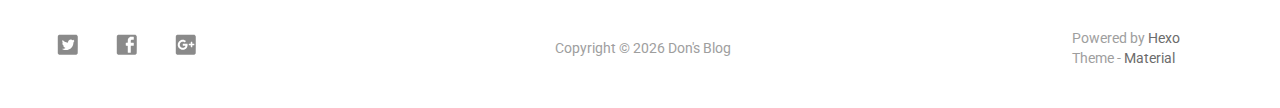
<file: archives/2018/01/index.html>
<!DOCTYPE html>
<html style="display: none;" lang="zh">
    <head>
    <meta charset="utf-8">
    <!--
        © Material Theme
        https://github.com/viosey/hexo-theme-material
        Version: 1.5.2 -->
    <script>
        window.materialVersion = "1.5.2"
        // Delete localstorage with these tags
        window.oldVersion = [
            'codestartv1',
            '1.3.4',
            '1.4.0',
            '1.4.0b1',
            '1.5.0'
        ]
    </script>

    <!-- dns prefetch -->
    <meta http-equiv="x-dns-prefetch-control" content="on">














    <!-- Meta & Info -->
    <meta http-equiv="X-UA-Compatible" content="IE=Edge,chrome=1">
    <meta name="renderer" content="webkit">
    <meta name="viewport" content="width=device-width, initial-scale=1, user-scalable=no">

    <!-- Title -->
    
    <title>
        
            归档: 2018/1 | 
        
        Don&#39;s Blog
    </title>

    <!-- Favicons -->
    <link rel="icon shortcut" type="image/ico" href="/img/favicon.png">
    <link rel="icon" href="/img/favicon.png">

    <meta name="format-detection" content="telephone=no"/>
    <meta name="description" itemprop="description" content="Don&#39;s Blog">
    <meta name="keywords" content="Don&#39;s Blog">
    <meta name="theme-color" content="#0097A7">

    <!-- Disable Fucking Bloody Baidu Tranformation -->
    <meta http-equiv="Cache-Control" content="no-transform" />
    <meta http-equiv="Cache-Control" content="no-siteapp" />

    <!--[if lte IE 9]>
        <link rel="stylesheet" href="/css/ie-blocker.css">

        
            <script src="/js/ie-blocker.zhCN.js"></script>
        
    <![endif]-->

    <!-- Import lsloader -->
    <script>(function(){window.lsloader={jsRunSequence:[],jsnamemap:{},cssnamemap:{}};lsloader.removeLS=function(a){try{localStorage.removeItem(a)}catch(b){}};lsloader.setLS=function(a,c){try{localStorage.setItem(a,c)}catch(b){}};lsloader.getLS=function(a){var c="";try{c=localStorage.getItem(a)}catch(b){c=""}return c};versionString="/*"+(window.materialVersion||"unknownVersion")+"*/";lsloader.clean=function(){try{var b=[];for(var a=0;a<localStorage.length;a++){b.push(localStorage.key(a))}b.forEach(function(e){var f=lsloader.getLS(e);if(window.oldVersion){var d=window.oldVersion.reduce(function(g,h){return g||f.indexOf("/*"+h+"*/")!==-1},false);if(d){lsloader.removeLS(e)}}})}catch(c){}};lsloader.clean();lsloader.load=function(f,a,b,d){if(typeof b==="boolean"){d=b;b=undefined}d=d||false;b=b||function(){};var e;e=this.getLS(f);if(e&&e.indexOf(versionString)===-1){this.removeLS(f);this.requestResource(f,a,b,d);return}if(e){var c=e.split(versionString)[0];if(c!=a){console.log("reload:"+a);this.removeLS(f);this.requestResource(f,a,b,d);return}e=e.split(versionString)[1];if(d){this.jsRunSequence.push({name:f,code:e});this.runjs(a,f,e)}else{document.getElementById(f).appendChild(document.createTextNode(e));b()}}else{this.requestResource(f,a,b,d)}};lsloader.requestResource=function(b,e,a,c){var d=this;if(c){this.iojs(e,b,function(h,f,g){d.setLS(f,h+versionString+g);d.runjs(h,f,g)})}else{this.iocss(e,b,function(f){document.getElementById(b).appendChild(document.createTextNode(f));d.setLS(b,e+versionString+f)},a)}};lsloader.iojs=function(d,b,g){var a=this;a.jsRunSequence.push({name:b,code:""});try{var f=new XMLHttpRequest();f.open("get",d,true);f.onreadystatechange=function(){if(f.readyState==4){if((f.status>=200&&f.status<300)||f.status==304){if(f.response!=""){g(d,b,f.response);return}}a.jsfallback(d,b)}};f.send(null)}catch(c){a.jsfallback(d,b)}};lsloader.iocss=function(f,c,h,a){var b=this;try{var g=new XMLHttpRequest();g.open("get",f,true);g.onreadystatechange=function(){if(g.readyState==4){if((g.status>=200&&g.status<300)||g.status==304){if(g.response!=""){h(g.response);a();return}}b.cssfallback(f,c,a)}};g.send(null)}catch(d){b.cssfallback(f,c,a)}};lsloader.iofonts=function(f,c,h,a){var b=this;try{var g=new XMLHttpRequest();g.open("get",f,true);g.onreadystatechange=function(){if(g.readyState==4){if((g.status>=200&&g.status<300)||g.status==304){if(g.response!=""){h(g.response);a();return}}b.cssfallback(f,c,a)}};g.send(null)}catch(d){b.cssfallback(f,c,a)}};lsloader.runjs=function(f,c,e){if(!!c&&!!e){for(var b in this.jsRunSequence){if(this.jsRunSequence[b].name==c){this.jsRunSequence[b].code=e}}}if(!!this.jsRunSequence[0]&&!!this.jsRunSequence[0].code&&this.jsRunSequence[0].status!="failed"){var a=document.createElement("script");a.appendChild(document.createTextNode(this.jsRunSequence[0].code));a.type="text/javascript";document.getElementsByTagName("head")[0].appendChild(a);this.jsRunSequence.shift();if(this.jsRunSequence.length>0){this.runjs()}}else{if(!!this.jsRunSequence[0]&&this.jsRunSequence[0].status=="failed"){var d=this;var a=document.createElement("script");a.src=this.jsRunSequence[0].path;a.type="text/javascript";this.jsRunSequence[0].status="loading";a.onload=function(){d.jsRunSequence.shift();if(d.jsRunSequence.length>0){d.runjs()}};document.body.appendChild(a)}}};lsloader.tagLoad=function(b,a){this.jsRunSequence.push({name:a,code:"",path:b,status:"failed"});this.runjs()};lsloader.jsfallback=function(c,b){if(!!this.jsnamemap[b]){return}else{this.jsnamemap[b]=b}for(var a in this.jsRunSequence){if(this.jsRunSequence[a].name==b){this.jsRunSequence[a].code="";this.jsRunSequence[a].status="failed";this.jsRunSequence[a].path=c}}this.runjs()};lsloader.cssfallback=function(e,c,b){if(!!this.cssnamemap[c]){return}else{this.cssnamemap[c]=1}var d=document.createElement("link");d.type="text/css";d.href=e;d.rel="stylesheet";d.onload=d.onerror=b;var a=document.getElementsByTagName("script")[0];a.parentNode.insertBefore(d,a)};lsloader.runInlineScript=function(c,b){var a=document.getElementById(b).innerText;this.jsRunSequence.push({name:c,code:a});this.runjs()}})();</script>

    <!-- Import queue -->
    <script>function Queue(){this.dataStore=[];this.offer=b;this.poll=d;this.execNext=a;this.debug=false;this.startDebug=c;function b(e){if(this.debug){console.log("Offered a Queued Function.")}if(typeof e==="function"){this.dataStore.push(e)}else{console.log("You must offer a function.")}}function d(){if(this.debug){console.log("Polled a Queued Function.")}return this.dataStore.shift()}function a(){var e=this.poll();if(e!==undefined){if(this.debug){console.log("Run a Queued Function.")}e()}}function c(){this.debug=true}}var queue=new Queue();</script>

    <!-- Import CSS -->
    
        <style id="material_css"></style><script>if(typeof window.lsLoadCSSMaxNums === "undefined")window.lsLoadCSSMaxNums = 0;window.lsLoadCSSMaxNums++;lsloader.load("material_css","/css/material.min.css?Z7a72R1E4SxzBKR/WGctOA==",function(){if(typeof window.lsLoadCSSNums === "undefined")window.lsLoadCSSNums = 0;window.lsLoadCSSNums++;if(window.lsLoadCSSNums == window.lsLoadCSSMaxNums)document.documentElement.style.display="";}, false)</script>
        <style id="style_css"></style><script>if(typeof window.lsLoadCSSMaxNums === "undefined")window.lsLoadCSSMaxNums = 0;window.lsLoadCSSMaxNums++;lsloader.load("style_css","/css/style.min.css?MKetZV3cUTfDxvMffaOezg==",function(){if(typeof window.lsLoadCSSNums === "undefined")window.lsLoadCSSNums = 0;window.lsLoadCSSNums++;if(window.lsLoadCSSNums == window.lsLoadCSSMaxNums)document.documentElement.style.display="";}, false)</script>

        

    

    

    <!-- Config CSS -->

<!-- Other Styles -->
<style>
  body, html {
    font-family: Roboto, "Helvetica Neue", Helvetica, "PingFang SC", "Hiragino Sans GB", "Microsoft YaHei", "微软雅黑", Arial, sans-serif;
    overflow-x: hidden !important;
  }
  
  code {
    font-family: Consolas, Monaco, 'Andale Mono', 'Ubuntu Mono', monospace;
  }

  a {
    color: #00838F;
  }

  .mdl-card__media,
  #search-label,
  #search-form-label:after,
  #scheme-Paradox .hot_tags-count,
  #scheme-Paradox .sidebar_archives-count,
  #scheme-Paradox .sidebar-colored .sidebar-header,
  #scheme-Paradox .sidebar-colored .sidebar-badge{
    background-color: #0097A7 !important;
  }

  /* Sidebar User Drop Down Menu Text Color */
  #scheme-Paradox .sidebar-colored .sidebar-nav>.dropdown>.dropdown-menu>li>a:hover,
  #scheme-Paradox .sidebar-colored .sidebar-nav>.dropdown>.dropdown-menu>li>a:focus {
    color: #0097A7 !important;
  }

  #post_entry-right-info,
  .sidebar-colored .sidebar-nav li:hover > a,
  .sidebar-colored .sidebar-nav li:hover > a i,
  .sidebar-colored .sidebar-nav li > a:hover,
  .sidebar-colored .sidebar-nav li > a:hover i,
  .sidebar-colored .sidebar-nav li > a:focus i,
  .sidebar-colored .sidebar-nav > .open > a,
  .sidebar-colored .sidebar-nav > .open > a:hover,
  .sidebar-colored .sidebar-nav > .open > a:focus,
  #ds-reset #ds-ctx .ds-ctx-entry .ds-ctx-head a {
    color: #0097A7 !important;
  }

  .toTop {
    background: #757575 !important;
  }

  .material-layout .material-post>.material-nav,
  .material-layout .material-index>.material-nav,
  .material-nav a {
    color: #757575;
  }

  #scheme-Paradox .MD-burger-layer {
    background-color: #757575;
  }

  #scheme-Paradox #post-toc-trigger-btn {
    color: #757575;
  }

  .post-toc a:hover {
    color: #00838F;
    text-decoration: underline;
  }

</style>


<!-- Theme Background Related-->

    <style>
      body{
        background-color: #F5F5F5;
      }

      /* blog_info bottom background */
      #scheme-Paradox .material-layout .something-else .mdl-card__supporting-text{
        background-color: #fff;
      }
    </style>




<!-- Fade Effect -->

    <style>
      .fade {
        transition: all 800ms linear;
        -webkit-transform: translate3d(0,0,0);
        -moz-transform: translate3d(0,0,0);
        -ms-transform: translate3d(0,0,0);
        -o-transform: translate3d(0,0,0);
        transform: translate3d(0,0,0);
        opacity: 1;
      }

      .fade.out{
        opacity: 0;
      }
    </style>


<!-- Import Font -->
<!-- Import Roboto -->

    <link href="https://fonts.googleapis.com/css?family=Roboto:300,400,500" rel="stylesheet">


<!-- Import Material Icons -->


    <style id="material_icons"></style><script>if(typeof window.lsLoadCSSMaxNums === "undefined")window.lsLoadCSSMaxNums = 0;window.lsLoadCSSMaxNums++;lsloader.load("material_icons","/css/material-icons.css?pqhB/Rd/ab0H2+kZp0RDmw==",function(){if(typeof window.lsLoadCSSNums === "undefined")window.lsLoadCSSNums = 0;window.lsLoadCSSNums++;if(window.lsLoadCSSNums == window.lsLoadCSSMaxNums)document.documentElement.style.display="";}, false)</script>




    <!-- Import jQuery -->
    
        <script>lsloader.load("jq_js","/js/jquery.min.js?ezyEvm8ST5CGfpA+kFFi1g==", true)</script>
    

    <!-- WebAPP Icons -->
    <meta name="mobile-web-app-capable" content="yes">
    <meta name="application-name" content="Don&#39;s Blog">
    <meta name="msapplication-starturl" content="http://yoursite.com/archives/2018/01/">
    <meta name="msapplication-navbutton-color" content="#0097A7">
    <meta name="apple-mobile-web-app-capable" content="yes">
    <meta name="apple-mobile-web-app-title" content="Don&#39;s Blog">
    <meta name="apple-mobile-web-app-status-bar-style" content="black">
    <link rel="apple-touch-icon" href="/img/favicon.png">

    <!-- Site Verification -->
    
    

    <!-- RSS -->
    

    <!-- The Open Graph protocol -->
    <meta property="og:url" content="http://yoursite.com/archives/2018/01/">
    <meta property="og:type" content="blog">
    <meta property="og:title" content="归档: 2018/1 | Don&#39;s Blog">
    <meta property="og:image" content="/img/favicon.png">
    <meta property="og:description" content="Don&#39;s Blog">
    

    

    <!-- The Twitter Card protocol -->
    <meta name="twitter:card" content="summary_large_image">

    <!-- Add canonical link for SEO -->
    
        <link rel="canonical" href="http://yoursite.com/archives/2018/01/index.html" />
    

    <!-- Structured-data for SEO -->
    
        



    

    <!-- Analytics -->
    
    
    

    <!-- Custom Head -->
    

</head>


    
        <body id="scheme-Paradox" class="lazy">
            <div class="material-layout  mdl-js-layout has-drawer is-upgraded">
                

                <!-- Main Container -->
                <main class="material-layout__content" id="main">

                    <!-- Top Anchor -->
                    <div id="top"></div>

                    
                        <!-- Hamburger Button -->
                        <button class="MD-burger-icon sidebar-toggle">
                            <span class="MD-burger-layer"></span>
                        </button>
                    

                    <!-- Index Module -->
<div class="material-index mdl-grid">
    
    <div class="locate-thumbnail-symbol"></div>

    <!-- Pin on top -->
    

    <!-- Normal Post -->
    
        
            
                <!-- Paradox Thumbnail -->
                <div class="post_entry-module mdl-card mdl-shadow--2dp mdl-cell mdl-cell--12-col fade out">
    <!-- Post Thumbnail -->
    
        
            <!-- Random Thumbnail -->
            <div class="post_thumbnail-random mdl-card__media mdl-color-text--grey-50">
        
    

        <!-- Post Title -->
        <p class="article-headline-p"><a href="/2018/01/19/share20180119/">月会分享 - 20180119</a></p>
    </div>

    <!-- Post Excerpt -->
    <div class="mdl-color-text--grey-600 mdl-card__supporting-text post_entry-content">
        
            月会分享 - 20180119

重构 - 代码整洁之道
日历组件 Calendars

        
        &nbsp;&nbsp;&nbsp;
        <span>
            <a href="/2018/01/19/share20180119/" target="_self">阅读全文</a>
        </span>
    </div>
    <!-- Post_entry Info-->
    <div id="post_entry-info">
        <div id="post_entry-left-info" class="mdl-card__supporting-text meta mdl-color-text--grey-600 ">
            <!-- Author Avatar -->
            <div id="author-avatar">
                <img src="/img/avatar.jpg" width="44px" height="44px" alt="Don's avatar">
            </div>
            <div>
                <strong>Don</strong>
                <span>1月 19, 2018</span>
            </div>
        </div>
        <div id="post_entry-right-info">
          

            

            

            <!-- Post Views -->
            <span class="post_entry-views">
            </span>
        </div>
    </div>
</div>

            
            
        
    
        
            
                <!-- Paradox Thumbnail -->
                <div class="post_entry-module mdl-card mdl-shadow--2dp mdl-cell mdl-cell--12-col fade out">
    <!-- Post Thumbnail -->
    
        
            <!-- Random Thumbnail -->
            <div class="post_thumbnail-random mdl-card__media mdl-color-text--grey-50">
        
    

        <!-- Post Title -->
        <p class="article-headline-p"><a href="/2018/01/19/project-report/">项目总结</a></p>
    </div>

    <!-- Post Excerpt -->
    <div class="mdl-color-text--grey-600 mdl-card__supporting-text post_entry-content">
        
            项目总结！

PC a. 自定义表情商店
移动 a. 2018武神坛 b. 年终奖...
        
        &nbsp;&nbsp;&nbsp;
        <span>
            <a href="/2018/01/19/project-report/" target="_self">阅读全文</a>
        </span>
    </div>
    <!-- Post_entry Info-->
    <div id="post_entry-info">
        <div id="post_entry-left-info" class="mdl-card__supporting-text meta mdl-color-text--grey-600 ">
            <!-- Author Avatar -->
            <div id="author-avatar">
                <img src="/img/avatar.jpg" width="44px" height="44px" alt="Don's avatar">
            </div>
            <div>
                <strong>Don</strong>
                <span>1月 19, 2018</span>
            </div>
        </div>
        <div id="post_entry-right-info">
          

            

            

            <!-- Post Views -->
            <span class="post_entry-views">
            </span>
        </div>
    </div>
</div>

            
            
        
    
        
            
                <!-- Paradox Thumbnail -->
                <div class="post_entry-module mdl-card mdl-shadow--2dp mdl-cell mdl-cell--12-col fade out">
    <!-- Post Thumbnail -->
    
        
            <!-- Random Thumbnail -->
            <div class="post_thumbnail-random mdl-card__media mdl-color-text--grey-50">
        
    

        <!-- Post Title -->
        <p class="article-headline-p"><a href="/2018/01/18/year-end-review/">年终总结</a></p>
    </div>

    <!-- Post Excerpt -->
    <div class="mdl-color-text--grey-600 mdl-card__supporting-text post_entry-content">
        
            又一年过去啦！去年的目标好像一个都达成啊！哈哈哈哈哈！主要还是因为太忙（并不忙），项目太多（并不多）……此处省略一万字……
        
        &nbsp;&nbsp;&nbsp;
        <span>
            <a href="/2018/01/18/year-end-review/" target="_self">阅读全文</a>
        </span>
    </div>
    <!-- Post_entry Info-->
    <div id="post_entry-info">
        <div id="post_entry-left-info" class="mdl-card__supporting-text meta mdl-color-text--grey-600 ">
            <!-- Author Avatar -->
            <div id="author-avatar">
                <img src="/img/avatar.jpg" width="44px" height="44px" alt="Don's avatar">
            </div>
            <div>
                <strong>Don</strong>
                <span>1月 18, 2018</span>
            </div>
        </div>
        <div id="post_entry-right-info">
          

            

            

            <!-- Post Views -->
            <span class="post_entry-views">
            </span>
        </div>
    </div>
</div>

            
            
        
    

    

    
        <script type="text/ls-javascript" id="thumbnail-script">
    var randomNum;

    var locatePost = $('.locate-thumbnail-symbol').next();
    for(var i = 0; i < 10; i++) {
        randomNum = Math.floor(Math.random() * 19 + 1);

        locatePost.children('.post_thumbnail-random').attr('id', 'random_thumbnail-'+randomNum);
        locatePost.children('.post_thumbnail-random').attr('data-original', '/img/random/material-' + randomNum + '.png');
    $('.post_thumbnail-random').addClass('lazy');

        locatePost = locatePost.next();
    }
</script>

    
</div>


                    
                        <!-- Overlay For Active Sidebar -->
<div class="sidebar-overlay"></div>

<!-- Material sidebar -->
<aside id="sidebar" class="sidebar sidebar-colored sidebar-fixed-left" role="navigation">
    <div id="sidebar-main">
        <!-- Sidebar Header -->
        <div class="sidebar-header header-cover" style="background-image: url(/img/sidebar_header.png);">
    <!-- Top bar -->
    <div class="top-bar"></div>

    <!-- Sidebar toggle button -->
    <button type="button" class="sidebar-toggle mdl-button mdl-js-button mdl-js-ripple-effect mdl-button--icon" style="display: initial;" data-upgraded=",MaterialButton,MaterialRipple">
        <i class="material-icons">clear_all</i>
        <span class="mdl-button__ripple-container">
            <span class="mdl-ripple">
            </span>
        </span>
    </button>

    <!-- Sidebar Avatar -->
    <div class="sidebar-image">
        <img src="/img/avatar.jpg" alt="Don's avatar">
    </div>

    <!-- Sidebar Email -->
    <a data-toggle="dropdown" class="sidebar-brand" href="#settings-dropdown">
        youremail@email.com
        <b class="caret"></b>
    </a>
</div>


        <!-- Sidebar Navigation  -->
        <ul class="nav sidebar-nav">
    <!-- User dropdown  -->
    <li class="dropdown">
        <ul id="settings-dropdown" class="dropdown-menu">
            
                <li>
                    <a href="#" target="_blank" title="Email Me">
                        
                            <i class="material-icons sidebar-material-icons sidebar-indent-left1pc-element">email</i>
                        
                        Email Me
                    </a>
                </li>
            
        </ul>
    </li>

    <!-- Homepage -->
    
        <li id="sidebar-first-li">
            <a href="/">
                
                    <i class="material-icons sidebar-material-icons">home</i>
                
                主页
            </a>
        </li>
        
    

    <!-- Archives  -->
    
        <li class="dropdown">
            <a href="#" class="ripple-effect dropdown-toggle" data-toggle="dropdown">
                
                    <i class="material-icons sidebar-material-icons">inbox</i>
                
                    归档
                <b class="caret"></b>
            </a>
            <ul class="dropdown-menu">
            <li>
                <a class="sidebar_archives-link" href="/archives/2018/01/">一月 2018<span class="sidebar_archives-count">3</span></a>
            </ul>
        </li>
        
    

    <!-- Categories  -->
    

    <!-- Pages  -->
    

    <!-- Article Number  -->
    
</ul>


        <!-- Sidebar Footer -->
        <!--
I'm glad you use this theme, the development is no so easy, I hope you can keep the copyright, I will thank you so much.
If you still want to delete the copyrights, could you still retain the first one? Which namely "Theme Material"
It will not impact the appearance and can give developers a lot of support :)

很高兴您使用并喜欢该主题，开发不易 十分谢谢与希望您可以保留一下版权声明。
如果您仍然想删除的话 能否只保留第一项呢？即 "Theme Material"
它不会影响美观并可以给开发者很大的支持和动力。 :)
-->

<!-- Sidebar Divider -->

    <div class="sidebar-divider"></div>


<!-- Theme Material -->

    <a href="https://github.com/viosey/hexo-theme-material"  class="sidebar-footer-text-a" target="_blank">
        <div class="sidebar-text mdl-button mdl-js-button mdl-js-ripple-effect sidebar-footer-text-div" data-upgraded=",MaterialButton,MaterialRipple">
            主题 - Material
            <span class="sidebar-badge badge-circle">i</span>
        </div>
    </a>


<!-- Help & Support -->
<!--

-->

<!-- Feedback -->
<!--

-->

<!-- About Theme -->
<!--

-->

    </div>

    <!-- Sidebar Image -->
    

</aside>

                    

                    
                        <!-- Footer Top Button -->
                        <div id="back-to-top" class="toTop-wrap">
    <a href="#top" class="toTop">
        <i class="material-icons footer_top-i">expand_less</i>
    </a>
</div>

                    

                    <!--Footer-->
<footer class="mdl-mini-footer" id="bottom">
    
        <!-- Paradox Footer Left Section -->
        <div class="mdl-mini-footer--left-section sns-list">
    <!-- Twitter -->
    
        <a href="https://twitter.com/twitter" target="_blank">
            <button class="mdl-mini-footer--social-btn social-btn footer-sns-twitter">
                <span class="visuallyhidden">Twitter</span>
            </button><!--
     --></a>
    

    <!-- Facebook -->
    
        <a href="https://www.facebook.com/facebook" target="_blank">
            <button class="mdl-mini-footer--social-btn social-btn footer-sns-facebook">
                <span class="visuallyhidden">Facebook</span>
            </button><!--
     --></a>
    

    <!-- Google + -->
    
        <a href="https://www.google.com/" target="_blank">
            <button class="mdl-mini-footer--social-btn social-btn footer-sns-gplus">
                <span class="visuallyhidden">Google Plus</span>
            </button><!--
     --></a>
    

    <!-- Weibo -->
    

    <!-- Instagram -->
    

    <!-- Tumblr -->
    

    <!-- Github -->
    

    <!-- LinkedIn -->
    

    <!-- Zhihu -->
    

    <!-- Bilibili -->
    

    <!-- Telegram -->
    
    
    <!-- V2EX -->
    
</div>


        <!--Copyright-->
        <div id="copyright">
            Copyright&nbsp;©<script type="text/javascript">var fd = new Date();document.write("&nbsp;" + fd.getFullYear() + "&nbsp;");</script>Don's Blog
            
        </div>

        <!-- Paradox Footer Right Section -->

        <!--
        I am glad you use this theme, the development is no so easy, I hope you can keep the copyright.
        It will not impact the appearance and can give developers a lot of support :)

        很高兴您使用该主题，开发不易，希望您可以保留一下版权声明。
        它不会影响美观并可以给开发者很大的支持。 :)
        -->

        <div class="mdl-mini-footer--right-section">
            <div>
                <div class="footer-develop-div">Powered by <a href="https://hexo.io" target="_blank" class="footer-develop-a">Hexo</a></div>
                <div class="footer-develop-div">Theme - <a href="https://github.com/viosey/hexo-theme-material" target="_blank" class="footer-develop-a">Material</a></div>
            </div>
        </div>
    
</footer>


                    <!-- Import JS File -->

    <script>lsloader.load("lazyload_js","/js/lazyload.min.js?wgjW/HuQG9JDgvPDPoRAng==", true)</script>



    <script>lsloader.load("js_js","/js/js.min.js?V/53wGualMuiPM3xoetD5Q==", true)</script>



    <script>lsloader.load("np_js","/js/nprogress.js?pl3Qhb9lvqR1FlyLUna1Yw==", true)</script>


<script type="text/ls-javascript" id="NProgress-script">
    NProgress.configure({
        showSpinner: true
    });
    NProgress.start();
    $('#nprogress .bar').css({
        'background': '#29d'
    });
    $('#nprogress .peg').css({
        'box-shadow': '0 0 10px #29d, 0 0 15px #29d'
    });
    $('#nprogress .spinner-icon').css({
        'border-top-color': '#29d',
        'border-left-color': '#29d'
    });
    setTimeout(function() {
        NProgress.done();
        $('.fade').removeClass('out');
    }, 800);
</script>













<!-- UC Browser Compatible -->
<script>
	var agent = navigator.userAgent.toLowerCase();
	if(agent.indexOf('ucbrowser')>0) {
		document.write('<link rel="stylesheet" href="/css/uc.css">');
	   alert('由于 UC 浏览器使用极旧的内核，而本网站使用了一些新的特性。\n为了您能更好的浏览，推荐使用 Chrome 或 Firefox 浏览器。');
	}
</script>

<!-- Import prettify js  -->



<!-- Window Load -->
<!-- add class for prettify -->
<script type="text/ls-javascript" id="window-load">
    $(window).on('load', function() {
        // Post_Toc parent position fixed
        $('.post-toc-wrap').parent('.mdl-menu__container').css('position', 'fixed');
    });

    
    
</script>

<!-- MathJax Load-->


<!-- Bing Background -->


<script type="text/ls-javascript" id="lazy-load">
    // Offer LazyLoad
    queue.offer(function(){
        $('.lazy').lazyload({
            effect : 'show'
        });
    });

    // Start Queue
    $(document).ready(function(){
        setInterval(function(){
            queue.execNext();
        },200);
    });
</script>

<!-- Custom Footer -->



<script>
    (function(){
        var scriptList = document.querySelectorAll('script[type="text/ls-javascript"]')

        for (var i = 0; i < scriptList.length; ++i) {
            var item = scriptList[i];
            lsloader.runInlineScript(item.id,item.id);
        }
    })()
console.log('\n %c © Material Theme | Version: 1.5.2 | https://github.com/viosey/hexo-theme-material %c \n', 'color:#455a64;background:#e0e0e0;padding:5px 0;border-top-left-radius:5px;border-bottom-left-radius:5px;', 'color:#455a64;background:#e0e0e0;padding:5px 0;border-top-right-radius:5px;border-bottom-right-radius:5px;');
</script>

                </main>
            </div>
        </body>
    
</html>
</file>
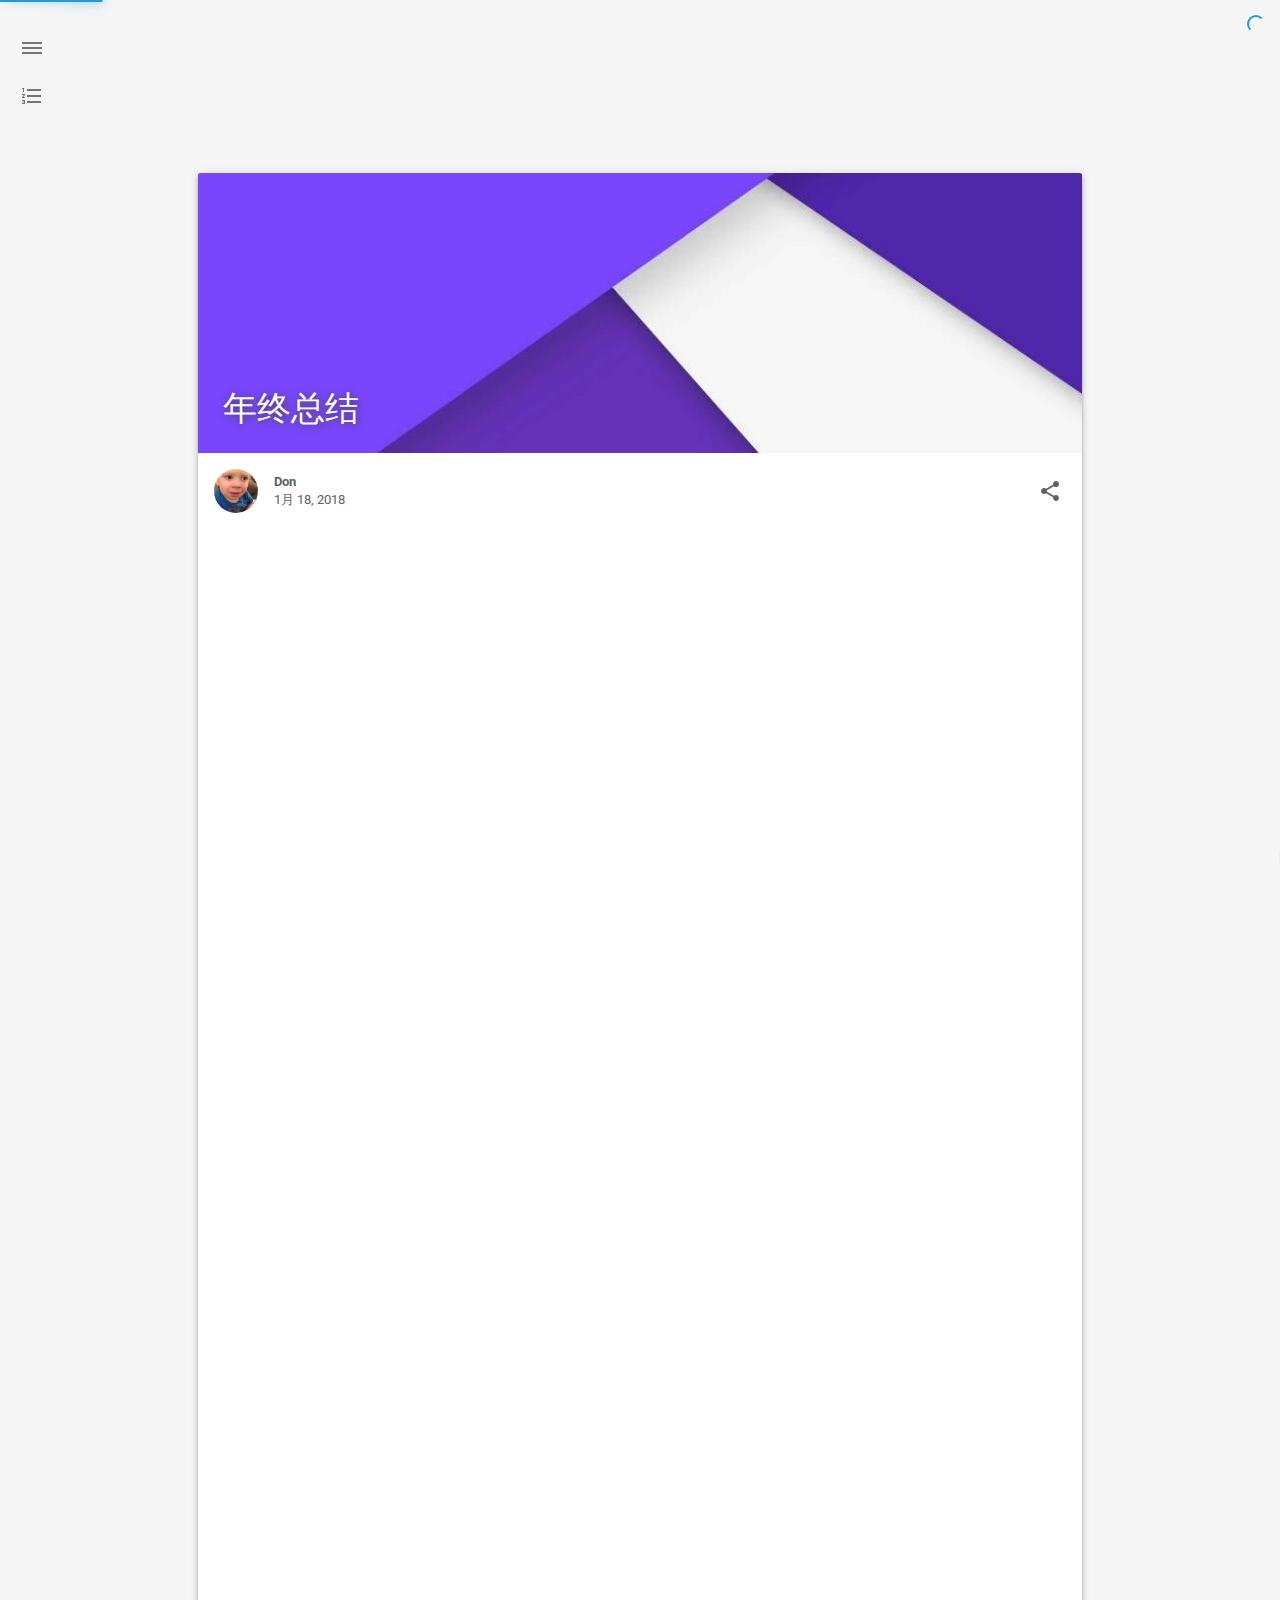
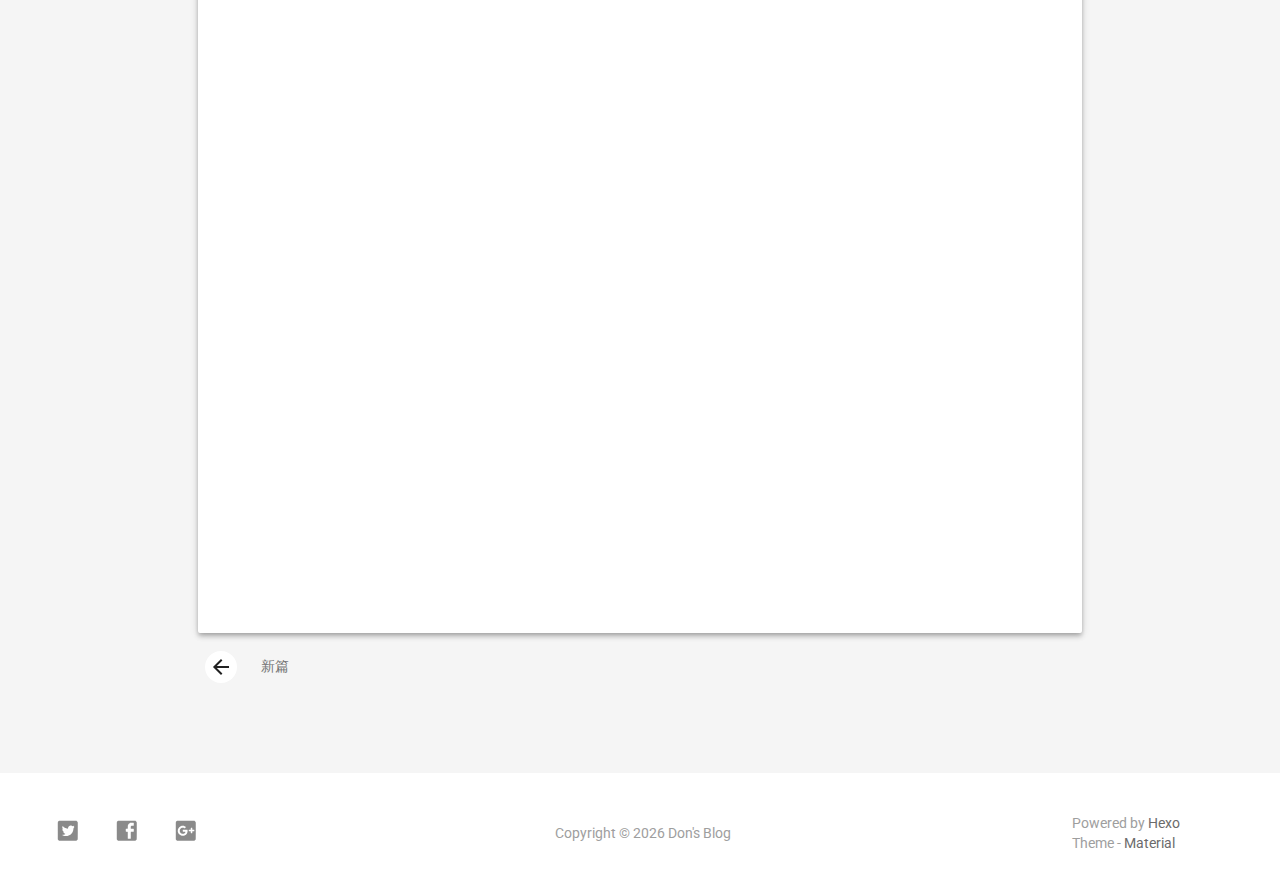
<file: 2018/01/18/year-end-review/index.html>
<!DOCTYPE html>
<html style="display: none;" lang="zh">
    <head>
    <meta charset="utf-8">
    <!--
        © Material Theme
        https://github.com/viosey/hexo-theme-material
        Version: 1.5.2 -->
    <script>
        window.materialVersion = "1.5.2"
        // Delete localstorage with these tags
        window.oldVersion = [
            'codestartv1',
            '1.3.4',
            '1.4.0',
            '1.4.0b1',
            '1.5.0'
        ]
    </script>

    <!-- dns prefetch -->
    <meta http-equiv="x-dns-prefetch-control" content="on">














    <!-- Meta & Info -->
    <meta http-equiv="X-UA-Compatible" content="IE=Edge,chrome=1">
    <meta name="renderer" content="webkit">
    <meta name="viewport" content="width=device-width, initial-scale=1, user-scalable=no">

    <!-- Title -->
    
    <title>
        
            年终总结 | 
        
        Don&#39;s Blog
    </title>

    <!-- Favicons -->
    <link rel="icon shortcut" type="image/ico" href="/img/favicon.png">
    <link rel="icon" href="/img/favicon.png">

    <meta name="format-detection" content="telephone=no"/>
    <meta name="description" itemprop="description" content="Don&#39;s Blog">
    <meta name="keywords" content="Don&#39;s Blog">
    <meta name="theme-color" content="#0097A7">

    <!-- Disable Fucking Bloody Baidu Tranformation -->
    <meta http-equiv="Cache-Control" content="no-transform" />
    <meta http-equiv="Cache-Control" content="no-siteapp" />

    <!--[if lte IE 9]>
        <link rel="stylesheet" href="/css/ie-blocker.css">

        
            <script src="/js/ie-blocker.zhCN.js"></script>
        
    <![endif]-->

    <!-- Import lsloader -->
    <script>(function(){window.lsloader={jsRunSequence:[],jsnamemap:{},cssnamemap:{}};lsloader.removeLS=function(a){try{localStorage.removeItem(a)}catch(b){}};lsloader.setLS=function(a,c){try{localStorage.setItem(a,c)}catch(b){}};lsloader.getLS=function(a){var c="";try{c=localStorage.getItem(a)}catch(b){c=""}return c};versionString="/*"+(window.materialVersion||"unknownVersion")+"*/";lsloader.clean=function(){try{var b=[];for(var a=0;a<localStorage.length;a++){b.push(localStorage.key(a))}b.forEach(function(e){var f=lsloader.getLS(e);if(window.oldVersion){var d=window.oldVersion.reduce(function(g,h){return g||f.indexOf("/*"+h+"*/")!==-1},false);if(d){lsloader.removeLS(e)}}})}catch(c){}};lsloader.clean();lsloader.load=function(f,a,b,d){if(typeof b==="boolean"){d=b;b=undefined}d=d||false;b=b||function(){};var e;e=this.getLS(f);if(e&&e.indexOf(versionString)===-1){this.removeLS(f);this.requestResource(f,a,b,d);return}if(e){var c=e.split(versionString)[0];if(c!=a){console.log("reload:"+a);this.removeLS(f);this.requestResource(f,a,b,d);return}e=e.split(versionString)[1];if(d){this.jsRunSequence.push({name:f,code:e});this.runjs(a,f,e)}else{document.getElementById(f).appendChild(document.createTextNode(e));b()}}else{this.requestResource(f,a,b,d)}};lsloader.requestResource=function(b,e,a,c){var d=this;if(c){this.iojs(e,b,function(h,f,g){d.setLS(f,h+versionString+g);d.runjs(h,f,g)})}else{this.iocss(e,b,function(f){document.getElementById(b).appendChild(document.createTextNode(f));d.setLS(b,e+versionString+f)},a)}};lsloader.iojs=function(d,b,g){var a=this;a.jsRunSequence.push({name:b,code:""});try{var f=new XMLHttpRequest();f.open("get",d,true);f.onreadystatechange=function(){if(f.readyState==4){if((f.status>=200&&f.status<300)||f.status==304){if(f.response!=""){g(d,b,f.response);return}}a.jsfallback(d,b)}};f.send(null)}catch(c){a.jsfallback(d,b)}};lsloader.iocss=function(f,c,h,a){var b=this;try{var g=new XMLHttpRequest();g.open("get",f,true);g.onreadystatechange=function(){if(g.readyState==4){if((g.status>=200&&g.status<300)||g.status==304){if(g.response!=""){h(g.response);a();return}}b.cssfallback(f,c,a)}};g.send(null)}catch(d){b.cssfallback(f,c,a)}};lsloader.iofonts=function(f,c,h,a){var b=this;try{var g=new XMLHttpRequest();g.open("get",f,true);g.onreadystatechange=function(){if(g.readyState==4){if((g.status>=200&&g.status<300)||g.status==304){if(g.response!=""){h(g.response);a();return}}b.cssfallback(f,c,a)}};g.send(null)}catch(d){b.cssfallback(f,c,a)}};lsloader.runjs=function(f,c,e){if(!!c&&!!e){for(var b in this.jsRunSequence){if(this.jsRunSequence[b].name==c){this.jsRunSequence[b].code=e}}}if(!!this.jsRunSequence[0]&&!!this.jsRunSequence[0].code&&this.jsRunSequence[0].status!="failed"){var a=document.createElement("script");a.appendChild(document.createTextNode(this.jsRunSequence[0].code));a.type="text/javascript";document.getElementsByTagName("head")[0].appendChild(a);this.jsRunSequence.shift();if(this.jsRunSequence.length>0){this.runjs()}}else{if(!!this.jsRunSequence[0]&&this.jsRunSequence[0].status=="failed"){var d=this;var a=document.createElement("script");a.src=this.jsRunSequence[0].path;a.type="text/javascript";this.jsRunSequence[0].status="loading";a.onload=function(){d.jsRunSequence.shift();if(d.jsRunSequence.length>0){d.runjs()}};document.body.appendChild(a)}}};lsloader.tagLoad=function(b,a){this.jsRunSequence.push({name:a,code:"",path:b,status:"failed"});this.runjs()};lsloader.jsfallback=function(c,b){if(!!this.jsnamemap[b]){return}else{this.jsnamemap[b]=b}for(var a in this.jsRunSequence){if(this.jsRunSequence[a].name==b){this.jsRunSequence[a].code="";this.jsRunSequence[a].status="failed";this.jsRunSequence[a].path=c}}this.runjs()};lsloader.cssfallback=function(e,c,b){if(!!this.cssnamemap[c]){return}else{this.cssnamemap[c]=1}var d=document.createElement("link");d.type="text/css";d.href=e;d.rel="stylesheet";d.onload=d.onerror=b;var a=document.getElementsByTagName("script")[0];a.parentNode.insertBefore(d,a)};lsloader.runInlineScript=function(c,b){var a=document.getElementById(b).innerText;this.jsRunSequence.push({name:c,code:a});this.runjs()}})();</script>

    <!-- Import queue -->
    <script>function Queue(){this.dataStore=[];this.offer=b;this.poll=d;this.execNext=a;this.debug=false;this.startDebug=c;function b(e){if(this.debug){console.log("Offered a Queued Function.")}if(typeof e==="function"){this.dataStore.push(e)}else{console.log("You must offer a function.")}}function d(){if(this.debug){console.log("Polled a Queued Function.")}return this.dataStore.shift()}function a(){var e=this.poll();if(e!==undefined){if(this.debug){console.log("Run a Queued Function.")}e()}}function c(){this.debug=true}}var queue=new Queue();</script>

    <!-- Import CSS -->
    
        <style id="material_css"></style><script>if(typeof window.lsLoadCSSMaxNums === "undefined")window.lsLoadCSSMaxNums = 0;window.lsLoadCSSMaxNums++;lsloader.load("material_css","/css/material.min.css?Z7a72R1E4SxzBKR/WGctOA==",function(){if(typeof window.lsLoadCSSNums === "undefined")window.lsLoadCSSNums = 0;window.lsLoadCSSNums++;if(window.lsLoadCSSNums == window.lsLoadCSSMaxNums)document.documentElement.style.display="";}, false)</script>
        <style id="style_css"></style><script>if(typeof window.lsLoadCSSMaxNums === "undefined")window.lsLoadCSSMaxNums = 0;window.lsLoadCSSMaxNums++;lsloader.load("style_css","/css/style.min.css?MKetZV3cUTfDxvMffaOezg==",function(){if(typeof window.lsLoadCSSNums === "undefined")window.lsLoadCSSNums = 0;window.lsLoadCSSNums++;if(window.lsLoadCSSNums == window.lsLoadCSSMaxNums)document.documentElement.style.display="";}, false)</script>

        

    

    

    <!-- Config CSS -->

<!-- Other Styles -->
<style>
  body, html {
    font-family: Roboto, "Helvetica Neue", Helvetica, "PingFang SC", "Hiragino Sans GB", "Microsoft YaHei", "微软雅黑", Arial, sans-serif;
    overflow-x: hidden !important;
  }
  
  code {
    font-family: Consolas, Monaco, 'Andale Mono', 'Ubuntu Mono', monospace;
  }

  a {
    color: #00838F;
  }

  .mdl-card__media,
  #search-label,
  #search-form-label:after,
  #scheme-Paradox .hot_tags-count,
  #scheme-Paradox .sidebar_archives-count,
  #scheme-Paradox .sidebar-colored .sidebar-header,
  #scheme-Paradox .sidebar-colored .sidebar-badge{
    background-color: #0097A7 !important;
  }

  /* Sidebar User Drop Down Menu Text Color */
  #scheme-Paradox .sidebar-colored .sidebar-nav>.dropdown>.dropdown-menu>li>a:hover,
  #scheme-Paradox .sidebar-colored .sidebar-nav>.dropdown>.dropdown-menu>li>a:focus {
    color: #0097A7 !important;
  }

  #post_entry-right-info,
  .sidebar-colored .sidebar-nav li:hover > a,
  .sidebar-colored .sidebar-nav li:hover > a i,
  .sidebar-colored .sidebar-nav li > a:hover,
  .sidebar-colored .sidebar-nav li > a:hover i,
  .sidebar-colored .sidebar-nav li > a:focus i,
  .sidebar-colored .sidebar-nav > .open > a,
  .sidebar-colored .sidebar-nav > .open > a:hover,
  .sidebar-colored .sidebar-nav > .open > a:focus,
  #ds-reset #ds-ctx .ds-ctx-entry .ds-ctx-head a {
    color: #0097A7 !important;
  }

  .toTop {
    background: #757575 !important;
  }

  .material-layout .material-post>.material-nav,
  .material-layout .material-index>.material-nav,
  .material-nav a {
    color: #757575;
  }

  #scheme-Paradox .MD-burger-layer {
    background-color: #757575;
  }

  #scheme-Paradox #post-toc-trigger-btn {
    color: #757575;
  }

  .post-toc a:hover {
    color: #00838F;
    text-decoration: underline;
  }

</style>


<!-- Theme Background Related-->

    <style>
      body{
        background-color: #F5F5F5;
      }

      /* blog_info bottom background */
      #scheme-Paradox .material-layout .something-else .mdl-card__supporting-text{
        background-color: #fff;
      }
    </style>




<!-- Fade Effect -->

    <style>
      .fade {
        transition: all 800ms linear;
        -webkit-transform: translate3d(0,0,0);
        -moz-transform: translate3d(0,0,0);
        -ms-transform: translate3d(0,0,0);
        -o-transform: translate3d(0,0,0);
        transform: translate3d(0,0,0);
        opacity: 1;
      }

      .fade.out{
        opacity: 0;
      }
    </style>


<!-- Import Font -->
<!-- Import Roboto -->

    <link href="https://fonts.googleapis.com/css?family=Roboto:300,400,500" rel="stylesheet">


<!-- Import Material Icons -->


    <style id="material_icons"></style><script>if(typeof window.lsLoadCSSMaxNums === "undefined")window.lsLoadCSSMaxNums = 0;window.lsLoadCSSMaxNums++;lsloader.load("material_icons","/css/material-icons.css?pqhB/Rd/ab0H2+kZp0RDmw==",function(){if(typeof window.lsLoadCSSNums === "undefined")window.lsLoadCSSNums = 0;window.lsLoadCSSNums++;if(window.lsLoadCSSNums == window.lsLoadCSSMaxNums)document.documentElement.style.display="";}, false)</script>




    <!-- Import jQuery -->
    
        <script>lsloader.load("jq_js","/js/jquery.min.js?ezyEvm8ST5CGfpA+kFFi1g==", true)</script>
    

    <!-- WebAPP Icons -->
    <meta name="mobile-web-app-capable" content="yes">
    <meta name="application-name" content="Don&#39;s Blog">
    <meta name="msapplication-starturl" content="http://yoursite.com/2018/01/18/year-end-review/">
    <meta name="msapplication-navbutton-color" content="#0097A7">
    <meta name="apple-mobile-web-app-capable" content="yes">
    <meta name="apple-mobile-web-app-title" content="Don&#39;s Blog">
    <meta name="apple-mobile-web-app-status-bar-style" content="black">
    <link rel="apple-touch-icon" href="/img/favicon.png">

    <!-- Site Verification -->
    
    

    <!-- RSS -->
    

    <!-- The Open Graph protocol -->
    <meta property="og:url" content="http://yoursite.com/2018/01/18/year-end-review/">
    <meta property="og:type" content="blog">
    <meta property="og:title" content="年终总结 | Don&#39;s Blog">
    <meta property="og:image" content="/img/favicon.png">
    <meta property="og:description" content="Don&#39;s Blog">
    

    
        <meta property="article:published_time" content="Thu Jan 18 2018 20:12:09 GMT+0800">
        <meta property="article:modified_time" content="Fri Jan 19 2018 02:03:48 GMT+0800">
    

    <!-- The Twitter Card protocol -->
    <meta name="twitter:card" content="summary_large_image">

    <!-- Add canonical link for SEO -->
    
        <link rel="canonical" href="http://yoursite.com/2018/01/18/year-end-review/index.html" />
    

    <!-- Structured-data for SEO -->
    
        


<script type="application/ld+json">
{
    "@context": "https://schema.org",
    "@type": "BlogPosting",
    "mainEntityOfPage": "http://yoursite.com/2018/01/18/year-end-review/index.html",
    "headline": "年终总结",
    "datePublished": "Thu Jan 18 2018 20:12:09 GMT+0800",
    "dateModified": "Fri Jan 19 2018 02:03:48 GMT+0800",
    "author": {
        "@type": "Person",
        "name": "Don",
        "image": {
            "@type": "ImageObject",
            "url": "/img/avatar.jpg"
        },
        "description": "what the fuck are you looking at?!"
    },
    "publisher": {
        "@type": "Organization",
        "name": "Don&#39;s Blog",
        "logo": {
            "@type":"ImageObject",
            "url": "/img/favicon.png"
        }
    },
    "keywords": "Don&#39;s Blog",
    "description": "Don&#39;s Blog",
}
</script>


    

    <!-- Analytics -->
    
    
    

    <!-- Custom Head -->
    

</head>


    
        <body id="scheme-Paradox" class="lazy">
            <div class="material-layout  mdl-js-layout has-drawer is-upgraded">
                

                <!-- Main Container -->
                <main class="material-layout__content" id="main">

                    <!-- Top Anchor -->
                    <div id="top"></div>

                    
                        <!-- Hamburger Button -->
                        <button class="MD-burger-icon sidebar-toggle">
                            <span class="MD-burger-layer"></span>
                        </button>
                    

                    <!-- Post TOC -->

    
    <!-- Back Button -->
    <!--
    <div class="material-back" id="backhome-div" tabindex="0">
        <a class="mdl-button mdl-js-button mdl-js-ripple-effect mdl-button--icon"
           href="#" onclick="window.history.back();return false;"
           target="_self"
           role="button"
           data-upgraded=",MaterialButton,MaterialRipple">
            <i class="material-icons" role="presentation">arrow_back</i>
            <span class="mdl-button__ripple-container">
                <span class="mdl-ripple"></span>
            </span>
        </a>
    </div>
    -->


    <!-- Left aligned menu below button -->
    
    
    <button id="post-toc-trigger-btn"
        class="mdl-button mdl-js-button mdl-button--icon">
        <i class="material-icons">format_list_numbered</i>
    </button>

    <ul class="post-toc-wrap mdl-menu mdl-menu--bottom-left mdl-js-menu mdl-js-ripple-effect" for="post-toc-trigger-btn" style="max-height:80vh; overflow-y:scroll;">
        <ol class="post-toc"><li class="post-toc-item post-toc-level-2"><a class="post-toc-link" href="#回望-2017"><span class="post-toc-number">1.</span> <span class="post-toc-text">回望 2017</span></a><ol class="post-toc-child"><li class="post-toc-item post-toc-level-3"><a class="post-toc-link" href="#成长"><span class="post-toc-number">1.1.</span> <span class="post-toc-text">成长</span></a></li><li class="post-toc-item post-toc-level-3"><a class="post-toc-link" href="#不足"><span class="post-toc-number">1.2.</span> <span class="post-toc-text">不足</span></a></li></ol></li><li class="post-toc-item post-toc-level-2"><a class="post-toc-link" href="#展望-2018"><span class="post-toc-number">2.</span> <span class="post-toc-text">展望 2018</span></a><ol class="post-toc-child"><li class="post-toc-item post-toc-level-3"><a class="post-toc-link" href="#规划"><span class="post-toc-number">2.1.</span> <span class="post-toc-text">规划</span></a></li></ol></li><li class="post-toc-item post-toc-level-2"><a class="post-toc-link" href="#总结"><span class="post-toc-number">3.</span> <span class="post-toc-text">总结</span></a></li></ol>
    </ul>
    




<!-- Layouts -->

    <!-- Post Module -->
    <div class="material-post_container">

        <div class="material-post mdl-grid">
            <div class="mdl-card mdl-shadow--4dp mdl-cell mdl-cell--12-col">

                <!-- Post Header(Thumbnail & Title) -->
                
    <!-- Paradox Post Header -->
    
        
            <!-- Random Thumbnail -->
            <div class="post_thumbnail-random mdl-card__media mdl-color-text--grey-50">
            <script type="text/ls-javascript" id="post-thumbnail-script">
    var randomNum = Math.floor(Math.random() * 19 + 1);

    $('.post_thumbnail-random').attr('data-original', '/img/random/material-' + randomNum + '.png');
    $('.post_thumbnail-random').addClass('lazy');
</script>

        
    
            <p class="article-headline-p">
                年终总结
            </p>
        </div>





                
                    <!-- Paradox Post Info -->
                    <div class="mdl-color-text--grey-700 mdl-card__supporting-text meta">

    <!-- Author Avatar -->
    <div id="author-avatar">
        <img src="/img/avatar.jpg" width="44px" height="44px" alt="Author Avatar"/>
    </div>
    <!-- Author Name & Date -->
    <div>
        <strong>Don</strong>
        <span>1月 18, 2018</span>
    </div>

    <div class="section-spacer"></div>

    <!-- Favorite -->
    <!--
        <button id="article-functions-like-button" class="mdl-button mdl-js-button mdl-js-ripple-effect mdl-button--icon btn-like">
            <i class="material-icons" role="presentation">favorite</i>
            <span class="visuallyhidden">favorites</span>
        </button>
    -->

    <!-- Qrcode -->
    

    <!-- Tags (bookmark) -->
    

    <!-- Share -->
    
        <button id="article-fuctions-share-button" class="mdl-button mdl-js-button mdl-js-ripple-effect mdl-button--icon">
    <i class="material-icons" role="presentation">share</i>
    <span class="visuallyhidden">share</span>
</button>
<ul class="mdl-menu mdl-menu--bottom-right mdl-js-menu mdl-js-ripple-effect" for="article-fuctions-share-button">
    

    

    <!-- Share Weibo -->
    
        <a class="post_share-link" href="http://service.weibo.com/share/share.php?appkey=&title=年终总结&url=http://yoursite.com/2018/01/18/year-end-review/index.html&pic=http://yoursite.com/img/favicon.png&searchPic=false&style=simple" target="_blank">
            <li class="mdl-menu__item">
                分享到微博
            </li>
        </a>
    

    <!-- Share Twitter -->
    
        <a class="post_share-link" href="https://twitter.com/intent/tweet?text=年终总结&url=http://yoursite.com/2018/01/18/year-end-review/index.html&via=Don" target="_blank">
            <li class="mdl-menu__item">
                分享到 Twitter
            </li>
        </a>
    

    <!-- Share Facebook -->
    
        <a class="post_share-link" href="https://www.facebook.com/sharer/sharer.php?u=http://yoursite.com/2018/01/18/year-end-review/index.html" target="_blank">
            <li class="mdl-menu__item">
                分享到 Facebook
            </li>
        </a>
    

    <!-- Share Google+ -->
    
        <a class="post_share-link" href="https://plus.google.com/share?url=http://yoursite.com/2018/01/18/year-end-review/index.html" target="_blank">
            <li class="mdl-menu__item">
                分享到 Google+
            </li>
        </a>
    

    <!-- Share LinkedIn -->
    

    <!-- Share QQ -->
    

    <!-- Share Telegram -->
    
</ul>

    
</div>

                

                <!-- Post Content -->
                <div id="post-content" class="mdl-color-text--grey-700 mdl-card__supporting-text fade out">
    
        <p>又一年过去啦！去年的目标好像一个都达成啊！哈哈哈哈哈！主要还是因为太忙（并不忙），项目太多（并不多）…<br>…<br>此处省略一万字…<br>…<br>不管了，开始今年的年终总结吧！</p>
<div align="center"><br><img src="/2018/01/18/year-end-review/8.jpeg" alt="test"><br></div>

<h2 id="回望-2017"><a href="#回望-2017" class="headerlink" title="回望 2017"></a>回望 2017</h2><h3 id="成长"><a href="#成长" class="headerlink" title="成长"></a>成长</h3><ol>
<li>赶上了小程序的热潮，做了几个<a href="#">微信小程序</a>的项目</li>
<li>配置feg的es6编译插件，尝试在移动项目中使用es6语法，用<a href="#">类(class)</a>实现通用组件和常用的效果</li>
<li>尝试接触一些框架，对前端有了更深一步了解，也深知前路漫漫，不再仅仅是刚学前端时的html+css+js了</li>
<li>踩了很多坑，从中学到很多东西</li>
</ol>
<h3 id="不足"><a href="#不足" class="headerlink" title="不足"></a>不足</h3><ol>
<li>做的几个小程序几乎都有相同的毛病，代码乱，不整洁，没有将一些通用效果组件化，重复开发，没有加入状态管理的思想，页面间状态信息混乱，UI状态混乱，同步困难…</li>
<li>由于编译插件的限制，项目中能用到的es6语法有限，对于es6接触尚浅，基于此实现的一些组件兼容性也不得不做许多兼容妥协，代码不够纯粹</li>
<li>懒！ “玩具计划书” 中的东西要么 <a href="#">胎死腹中</a> 要么中途 <a href="#">惨遭腰斩</a> </li>
</ol>
<h2 id="展望-2018"><a href="#展望-2018" class="headerlink" title="展望 2018"></a>展望 2018</h2><h3 id="规划"><a href="#规划" class="headerlink" title="规划"></a>规划</h3><ol>
<li>在之后的小程序项目中加入状态管理思想（<a href="http://www.redux.org.cn/" target="_blank" rel="noopener">redux</a>是个好东西！），统一管理状态信息（包括登录，UI，表单信息，跨页面数据等等等），针对通用部分组件化开发的问题，前段时间微信小程序官方引入了<a href="https://mp.weixin.qq.com/debug/wxadoc/dev/framework/custom-component/component.html" target="_blank" rel="noopener">Component构造器</a>能更好的支持了组件化开发</li>
<li>babel编译插件限制还是多，准备转战<a href="http://www.typescriptlang.org/" target="_blank" rel="noopener">TypeScript</a>。TypeScript可以编译出纯净、 简洁的JavaScript代码，并且可以运行在任何浏览器上、Node.js环境中和任何支持ECMAScript 3（或更高版本）的JavaScript引擎中。</li>
<li>微信小游戏！！！白鹭Egret，Laya…用成熟的游戏引擎去试试写点小游戏</li>
<li>“优秀的程序员应当尽量避免低质量的代码”——总有更高效更简洁的写法，所以，优化代码质量的脚步永远不要停！</li>
<li>emmmm…不要太懒</li>
</ol>
<h2 id="总结"><a href="#总结" class="headerlink" title="总结"></a>总结</h2><p>还是那句话，“优秀的程序员应当尽量避免低质量的代码”，新的一年继续向着“优秀”程序员目标前进！！！在这个大前端时代，各种框架，引擎，工具百花齐放的时期，我们要做的要学的已经不仅仅是几年前的“前端”了，webapp，小程序，五花八门，每天总有新东西出现，希望自己能够在新的一年获得更多的成长！</p>
<div align="center"><br><img src="/2018/01/18/year-end-review/4.jpeg" alt="test"><br></div>

        
    

    
</div>


                

                <!-- Post Comments -->
                
                    
                
            </div>

            <!-- Post Prev & Next Nav -->
            <nav class="material-nav mdl-color-text--grey-50 mdl-cell mdl-cell--12-col">
    <!-- Prev Nav -->
    
        <a href="/2018/01/19/project-report/" id="post_nav-newer" class="prev-content">
            <button class="mdl-button mdl-js-button mdl-js-ripple-effect mdl-button--icon mdl-color--white mdl-color-text--grey-900" role="presentation">
                <i class="material-icons">arrow_back</i>
            </button>
            &nbsp;&nbsp;&nbsp;&nbsp;&nbsp;&nbsp;
            新篇
        </a>
    

    <!-- Section Spacer -->
    <div class="section-spacer"></div>

    <!-- Next Nav -->
    
</nav>

        </div>
    </div>



                    
                        <!-- Overlay For Active Sidebar -->
<div class="sidebar-overlay"></div>

<!-- Material sidebar -->
<aside id="sidebar" class="sidebar sidebar-colored sidebar-fixed-left" role="navigation">
    <div id="sidebar-main">
        <!-- Sidebar Header -->
        <div class="sidebar-header header-cover" style="background-image: url(/img/sidebar_header.png);">
    <!-- Top bar -->
    <div class="top-bar"></div>

    <!-- Sidebar toggle button -->
    <button type="button" class="sidebar-toggle mdl-button mdl-js-button mdl-js-ripple-effect mdl-button--icon" style="display: initial;" data-upgraded=",MaterialButton,MaterialRipple">
        <i class="material-icons">clear_all</i>
        <span class="mdl-button__ripple-container">
            <span class="mdl-ripple">
            </span>
        </span>
    </button>

    <!-- Sidebar Avatar -->
    <div class="sidebar-image">
        <img src="/img/avatar.jpg" alt="Don's avatar">
    </div>

    <!-- Sidebar Email -->
    <a data-toggle="dropdown" class="sidebar-brand" href="#settings-dropdown">
        youremail@email.com
        <b class="caret"></b>
    </a>
</div>


        <!-- Sidebar Navigation  -->
        <ul class="nav sidebar-nav">
    <!-- User dropdown  -->
    <li class="dropdown">
        <ul id="settings-dropdown" class="dropdown-menu">
            
                <li>
                    <a href="#" target="_blank" title="Email Me">
                        
                            <i class="material-icons sidebar-material-icons sidebar-indent-left1pc-element">email</i>
                        
                        Email Me
                    </a>
                </li>
            
        </ul>
    </li>

    <!-- Homepage -->
    
        <li id="sidebar-first-li">
            <a href="/">
                
                    <i class="material-icons sidebar-material-icons">home</i>
                
                主页
            </a>
        </li>
        
    

    <!-- Archives  -->
    
        <li class="dropdown">
            <a href="#" class="ripple-effect dropdown-toggle" data-toggle="dropdown">
                
                    <i class="material-icons sidebar-material-icons">inbox</i>
                
                    归档
                <b class="caret"></b>
            </a>
            <ul class="dropdown-menu">
            <li>
                <a class="sidebar_archives-link" href="/archives/2018/01/">一月 2018<span class="sidebar_archives-count">3</span></a>
            </ul>
        </li>
        
    

    <!-- Categories  -->
    

    <!-- Pages  -->
    

    <!-- Article Number  -->
    
</ul>


        <!-- Sidebar Footer -->
        <!--
I'm glad you use this theme, the development is no so easy, I hope you can keep the copyright, I will thank you so much.
If you still want to delete the copyrights, could you still retain the first one? Which namely "Theme Material"
It will not impact the appearance and can give developers a lot of support :)

很高兴您使用并喜欢该主题，开发不易 十分谢谢与希望您可以保留一下版权声明。
如果您仍然想删除的话 能否只保留第一项呢？即 "Theme Material"
它不会影响美观并可以给开发者很大的支持和动力。 :)
-->

<!-- Sidebar Divider -->

    <div class="sidebar-divider"></div>


<!-- Theme Material -->

    <a href="https://github.com/viosey/hexo-theme-material"  class="sidebar-footer-text-a" target="_blank">
        <div class="sidebar-text mdl-button mdl-js-button mdl-js-ripple-effect sidebar-footer-text-div" data-upgraded=",MaterialButton,MaterialRipple">
            主题 - Material
            <span class="sidebar-badge badge-circle">i</span>
        </div>
    </a>


<!-- Help & Support -->
<!--

-->

<!-- Feedback -->
<!--

-->

<!-- About Theme -->
<!--

-->

    </div>

    <!-- Sidebar Image -->
    

</aside>

                    

                    
                        <!-- Footer Top Button -->
                        <div id="back-to-top" class="toTop-wrap">
    <a href="#top" class="toTop">
        <i class="material-icons footer_top-i">expand_less</i>
    </a>
</div>

                    

                    <!--Footer-->
<footer class="mdl-mini-footer" id="bottom">
    
        <!-- Paradox Footer Left Section -->
        <div class="mdl-mini-footer--left-section sns-list">
    <!-- Twitter -->
    
        <a href="https://twitter.com/twitter" target="_blank">
            <button class="mdl-mini-footer--social-btn social-btn footer-sns-twitter">
                <span class="visuallyhidden">Twitter</span>
            </button><!--
     --></a>
    

    <!-- Facebook -->
    
        <a href="https://www.facebook.com/facebook" target="_blank">
            <button class="mdl-mini-footer--social-btn social-btn footer-sns-facebook">
                <span class="visuallyhidden">Facebook</span>
            </button><!--
     --></a>
    

    <!-- Google + -->
    
        <a href="https://www.google.com/" target="_blank">
            <button class="mdl-mini-footer--social-btn social-btn footer-sns-gplus">
                <span class="visuallyhidden">Google Plus</span>
            </button><!--
     --></a>
    

    <!-- Weibo -->
    

    <!-- Instagram -->
    

    <!-- Tumblr -->
    

    <!-- Github -->
    

    <!-- LinkedIn -->
    

    <!-- Zhihu -->
    

    <!-- Bilibili -->
    

    <!-- Telegram -->
    
    
    <!-- V2EX -->
    
</div>


        <!--Copyright-->
        <div id="copyright">
            Copyright&nbsp;©<script type="text/javascript">var fd = new Date();document.write("&nbsp;" + fd.getFullYear() + "&nbsp;");</script>Don's Blog
            
        </div>

        <!-- Paradox Footer Right Section -->

        <!--
        I am glad you use this theme, the development is no so easy, I hope you can keep the copyright.
        It will not impact the appearance and can give developers a lot of support :)

        很高兴您使用该主题，开发不易，希望您可以保留一下版权声明。
        它不会影响美观并可以给开发者很大的支持。 :)
        -->

        <div class="mdl-mini-footer--right-section">
            <div>
                <div class="footer-develop-div">Powered by <a href="https://hexo.io" target="_blank" class="footer-develop-a">Hexo</a></div>
                <div class="footer-develop-div">Theme - <a href="https://github.com/viosey/hexo-theme-material" target="_blank" class="footer-develop-a">Material</a></div>
            </div>
        </div>
    
</footer>


                    <!-- Import JS File -->

    <script>lsloader.load("lazyload_js","/js/lazyload.min.js?wgjW/HuQG9JDgvPDPoRAng==", true)</script>



    <script>lsloader.load("js_js","/js/js.min.js?V/53wGualMuiPM3xoetD5Q==", true)</script>



    <script>lsloader.load("np_js","/js/nprogress.js?pl3Qhb9lvqR1FlyLUna1Yw==", true)</script>


<script type="text/ls-javascript" id="NProgress-script">
    NProgress.configure({
        showSpinner: true
    });
    NProgress.start();
    $('#nprogress .bar').css({
        'background': '#29d'
    });
    $('#nprogress .peg').css({
        'box-shadow': '0 0 10px #29d, 0 0 15px #29d'
    });
    $('#nprogress .spinner-icon').css({
        'border-top-color': '#29d',
        'border-left-color': '#29d'
    });
    setTimeout(function() {
        NProgress.done();
        $('.fade').removeClass('out');
    }, 800);
</script>













<!-- UC Browser Compatible -->
<script>
	var agent = navigator.userAgent.toLowerCase();
	if(agent.indexOf('ucbrowser')>0) {
		document.write('<link rel="stylesheet" href="/css/uc.css">');
	   alert('由于 UC 浏览器使用极旧的内核，而本网站使用了一些新的特性。\n为了您能更好的浏览，推荐使用 Chrome 或 Firefox 浏览器。');
	}
</script>

<!-- Import prettify js  -->



<!-- Window Load -->
<!-- add class for prettify -->
<script type="text/ls-javascript" id="window-load">
    $(window).on('load', function() {
        // Post_Toc parent position fixed
        $('.post-toc-wrap').parent('.mdl-menu__container').css('position', 'fixed');
    });

    
    
</script>

<!-- MathJax Load-->


<!-- Bing Background -->


<script type="text/ls-javascript" id="lazy-load">
    // Offer LazyLoad
    queue.offer(function(){
        $('.lazy').lazyload({
            effect : 'show'
        });
    });

    // Start Queue
    $(document).ready(function(){
        setInterval(function(){
            queue.execNext();
        },200);
    });
</script>

<!-- Custom Footer -->



<script>
    (function(){
        var scriptList = document.querySelectorAll('script[type="text/ls-javascript"]')

        for (var i = 0; i < scriptList.length; ++i) {
            var item = scriptList[i];
            lsloader.runInlineScript(item.id,item.id);
        }
    })()
console.log('\n %c © Material Theme | Version: 1.5.2 | https://github.com/viosey/hexo-theme-material %c \n', 'color:#455a64;background:#e0e0e0;padding:5px 0;border-top-left-radius:5px;border-bottom-left-radius:5px;', 'color:#455a64;background:#e0e0e0;padding:5px 0;border-top-right-radius:5px;border-bottom-right-radius:5px;');
</script>

                </main>
            </div>
        </body>
    
</html>
</file>
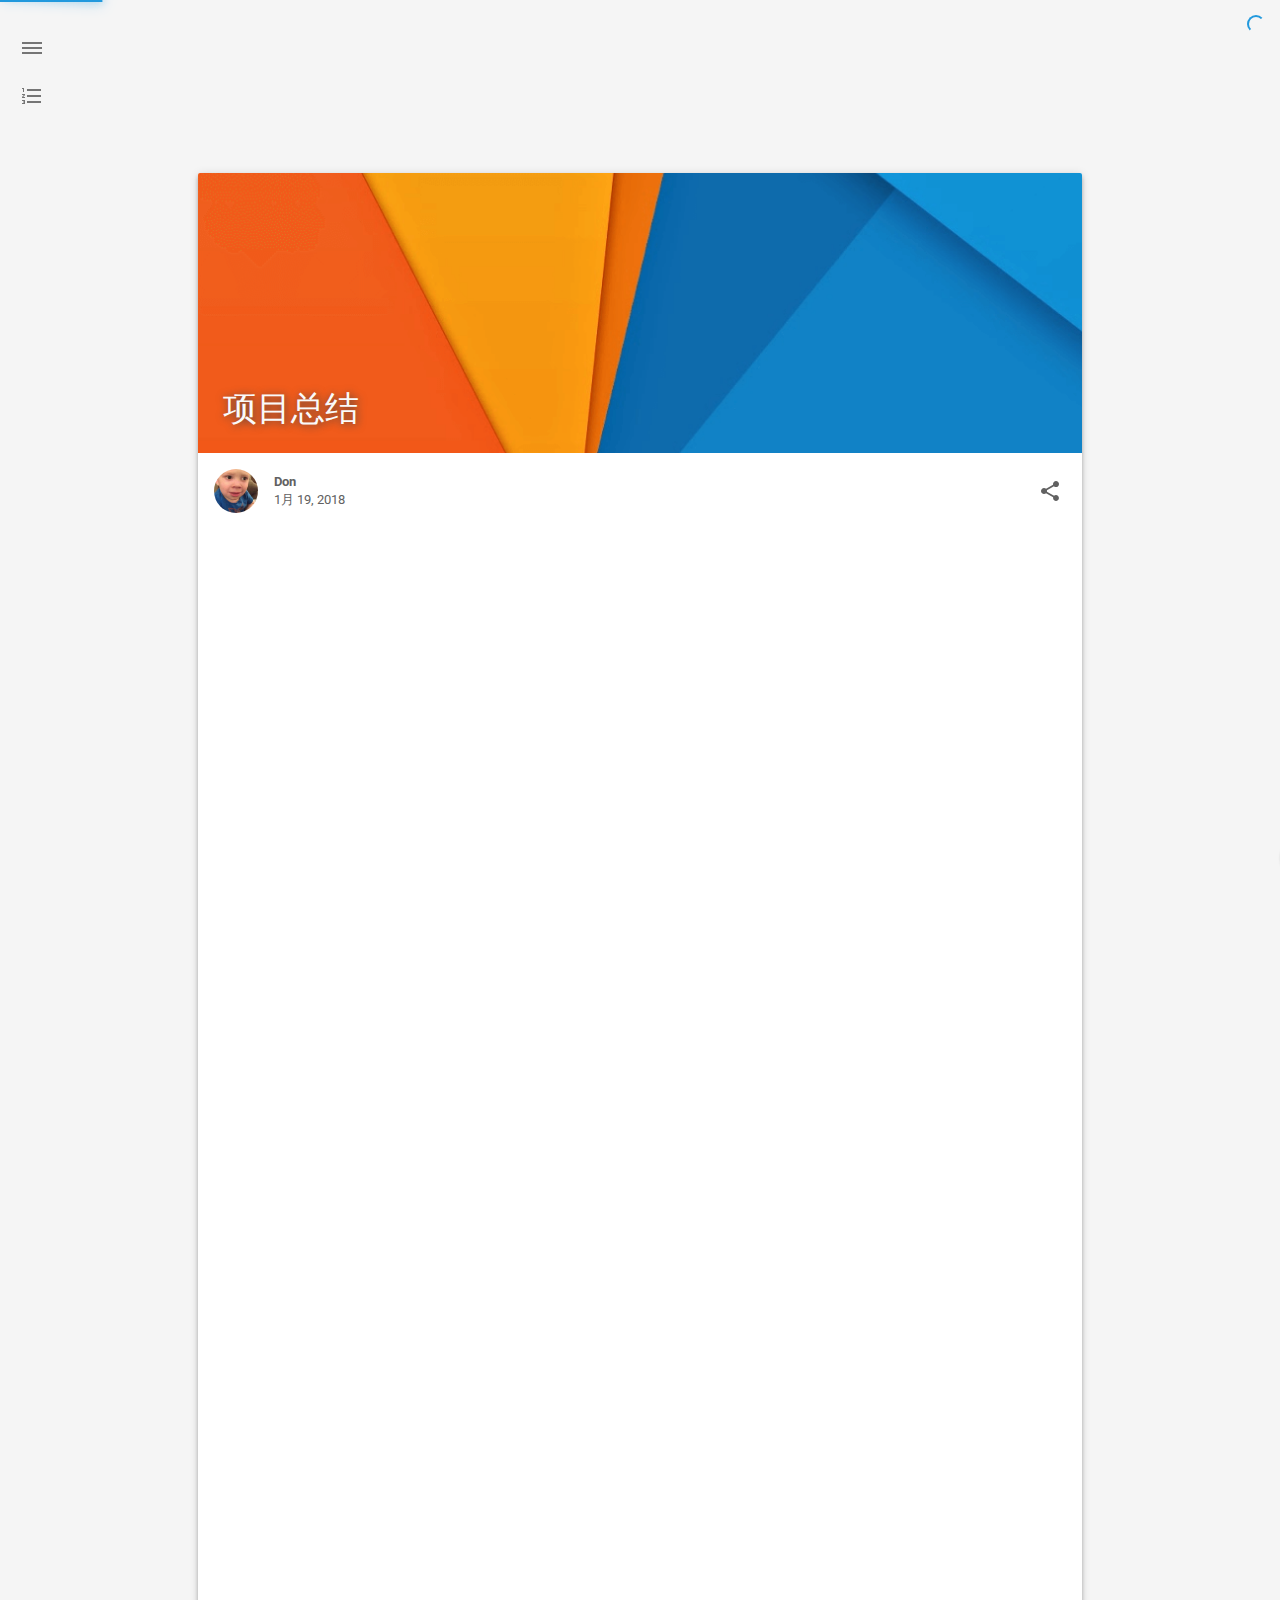
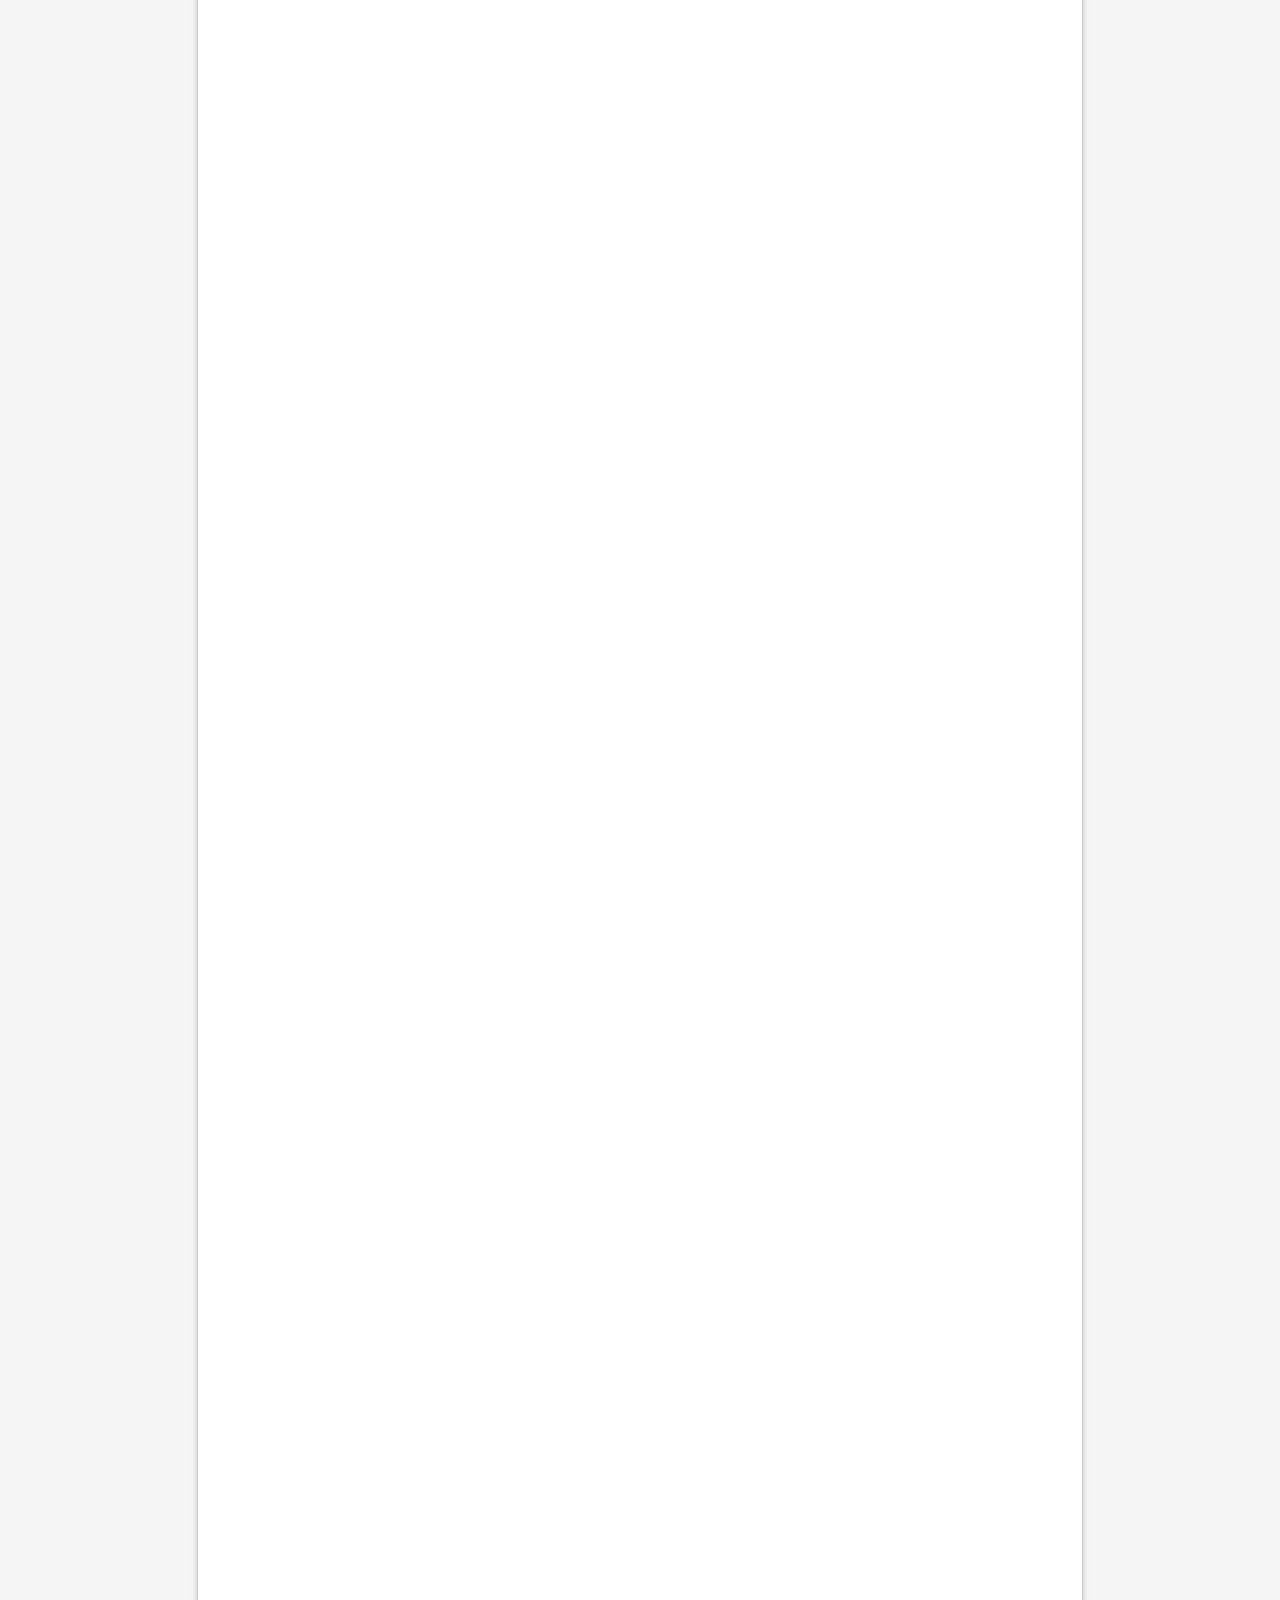
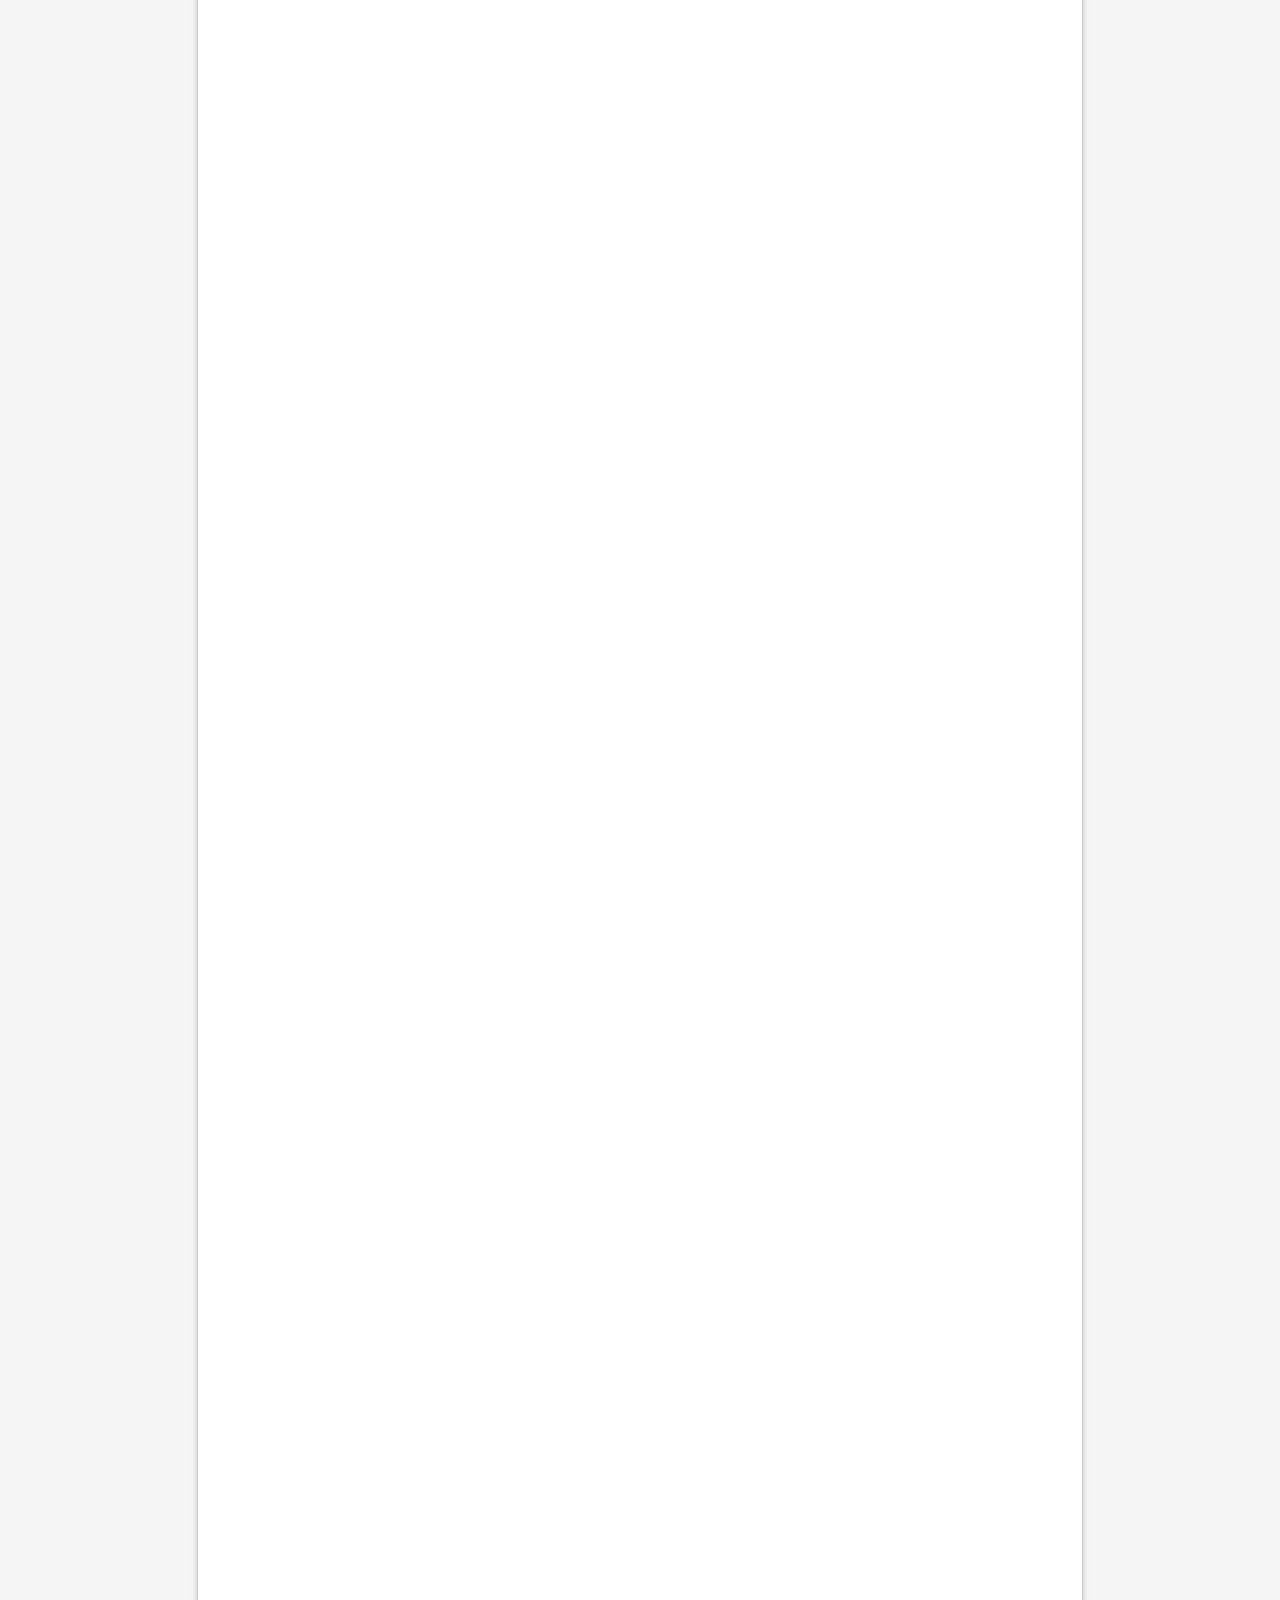
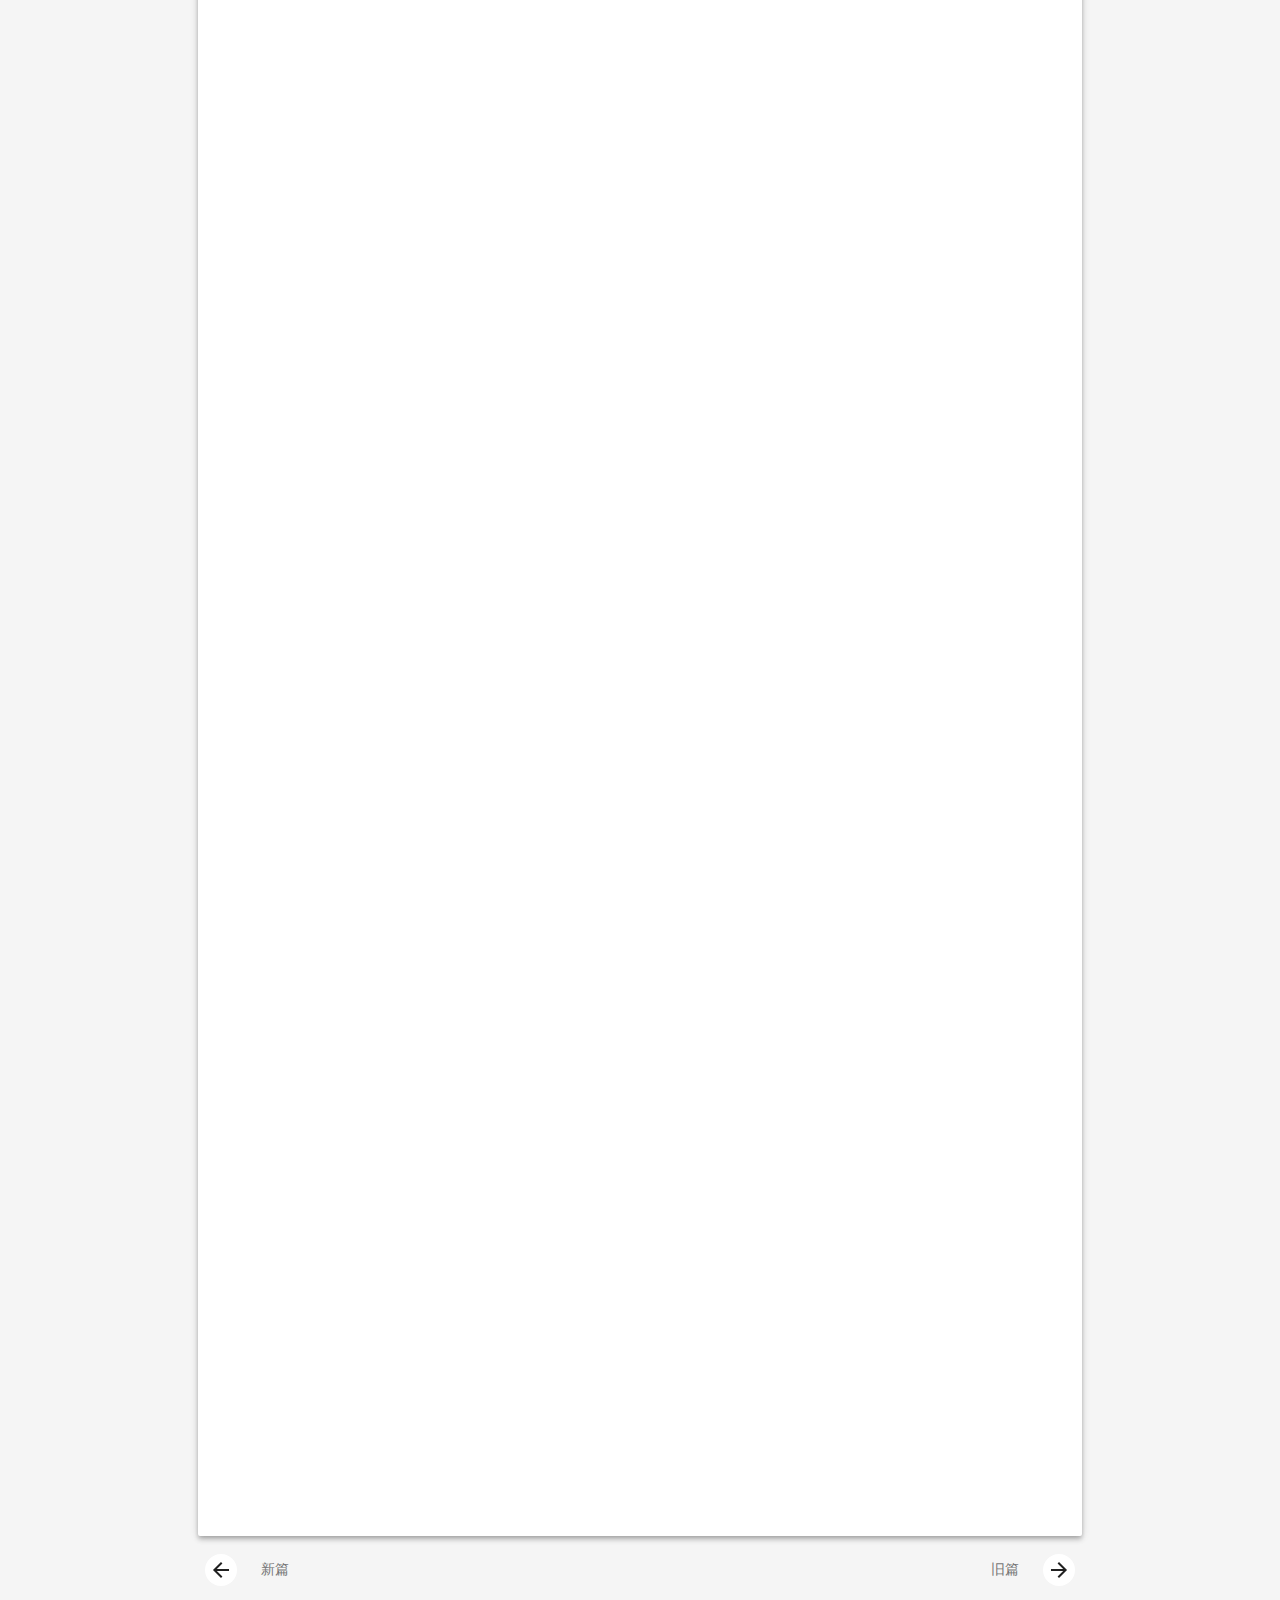
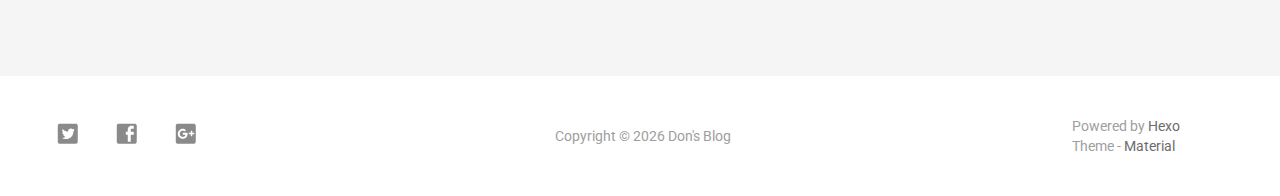
<file: 2018/01/19/project-report/index.html>
<!DOCTYPE html>
<html style="display: none;" lang="zh">
    <head>
    <meta charset="utf-8">
    <!--
        © Material Theme
        https://github.com/viosey/hexo-theme-material
        Version: 1.5.2 -->
    <script>
        window.materialVersion = "1.5.2"
        // Delete localstorage with these tags
        window.oldVersion = [
            'codestartv1',
            '1.3.4',
            '1.4.0',
            '1.4.0b1',
            '1.5.0'
        ]
    </script>

    <!-- dns prefetch -->
    <meta http-equiv="x-dns-prefetch-control" content="on">














    <!-- Meta & Info -->
    <meta http-equiv="X-UA-Compatible" content="IE=Edge,chrome=1">
    <meta name="renderer" content="webkit">
    <meta name="viewport" content="width=device-width, initial-scale=1, user-scalable=no">

    <!-- Title -->
    
    <title>
        
            项目总结 | 
        
        Don&#39;s Blog
    </title>

    <!-- Favicons -->
    <link rel="icon shortcut" type="image/ico" href="/img/favicon.png">
    <link rel="icon" href="/img/favicon.png">

    <meta name="format-detection" content="telephone=no"/>
    <meta name="description" itemprop="description" content="Don&#39;s Blog">
    <meta name="keywords" content="Don&#39;s Blog">
    <meta name="theme-color" content="#0097A7">

    <!-- Disable Fucking Bloody Baidu Tranformation -->
    <meta http-equiv="Cache-Control" content="no-transform" />
    <meta http-equiv="Cache-Control" content="no-siteapp" />

    <!--[if lte IE 9]>
        <link rel="stylesheet" href="/css/ie-blocker.css">

        
            <script src="/js/ie-blocker.zhCN.js"></script>
        
    <![endif]-->

    <!-- Import lsloader -->
    <script>(function(){window.lsloader={jsRunSequence:[],jsnamemap:{},cssnamemap:{}};lsloader.removeLS=function(a){try{localStorage.removeItem(a)}catch(b){}};lsloader.setLS=function(a,c){try{localStorage.setItem(a,c)}catch(b){}};lsloader.getLS=function(a){var c="";try{c=localStorage.getItem(a)}catch(b){c=""}return c};versionString="/*"+(window.materialVersion||"unknownVersion")+"*/";lsloader.clean=function(){try{var b=[];for(var a=0;a<localStorage.length;a++){b.push(localStorage.key(a))}b.forEach(function(e){var f=lsloader.getLS(e);if(window.oldVersion){var d=window.oldVersion.reduce(function(g,h){return g||f.indexOf("/*"+h+"*/")!==-1},false);if(d){lsloader.removeLS(e)}}})}catch(c){}};lsloader.clean();lsloader.load=function(f,a,b,d){if(typeof b==="boolean"){d=b;b=undefined}d=d||false;b=b||function(){};var e;e=this.getLS(f);if(e&&e.indexOf(versionString)===-1){this.removeLS(f);this.requestResource(f,a,b,d);return}if(e){var c=e.split(versionString)[0];if(c!=a){console.log("reload:"+a);this.removeLS(f);this.requestResource(f,a,b,d);return}e=e.split(versionString)[1];if(d){this.jsRunSequence.push({name:f,code:e});this.runjs(a,f,e)}else{document.getElementById(f).appendChild(document.createTextNode(e));b()}}else{this.requestResource(f,a,b,d)}};lsloader.requestResource=function(b,e,a,c){var d=this;if(c){this.iojs(e,b,function(h,f,g){d.setLS(f,h+versionString+g);d.runjs(h,f,g)})}else{this.iocss(e,b,function(f){document.getElementById(b).appendChild(document.createTextNode(f));d.setLS(b,e+versionString+f)},a)}};lsloader.iojs=function(d,b,g){var a=this;a.jsRunSequence.push({name:b,code:""});try{var f=new XMLHttpRequest();f.open("get",d,true);f.onreadystatechange=function(){if(f.readyState==4){if((f.status>=200&&f.status<300)||f.status==304){if(f.response!=""){g(d,b,f.response);return}}a.jsfallback(d,b)}};f.send(null)}catch(c){a.jsfallback(d,b)}};lsloader.iocss=function(f,c,h,a){var b=this;try{var g=new XMLHttpRequest();g.open("get",f,true);g.onreadystatechange=function(){if(g.readyState==4){if((g.status>=200&&g.status<300)||g.status==304){if(g.response!=""){h(g.response);a();return}}b.cssfallback(f,c,a)}};g.send(null)}catch(d){b.cssfallback(f,c,a)}};lsloader.iofonts=function(f,c,h,a){var b=this;try{var g=new XMLHttpRequest();g.open("get",f,true);g.onreadystatechange=function(){if(g.readyState==4){if((g.status>=200&&g.status<300)||g.status==304){if(g.response!=""){h(g.response);a();return}}b.cssfallback(f,c,a)}};g.send(null)}catch(d){b.cssfallback(f,c,a)}};lsloader.runjs=function(f,c,e){if(!!c&&!!e){for(var b in this.jsRunSequence){if(this.jsRunSequence[b].name==c){this.jsRunSequence[b].code=e}}}if(!!this.jsRunSequence[0]&&!!this.jsRunSequence[0].code&&this.jsRunSequence[0].status!="failed"){var a=document.createElement("script");a.appendChild(document.createTextNode(this.jsRunSequence[0].code));a.type="text/javascript";document.getElementsByTagName("head")[0].appendChild(a);this.jsRunSequence.shift();if(this.jsRunSequence.length>0){this.runjs()}}else{if(!!this.jsRunSequence[0]&&this.jsRunSequence[0].status=="failed"){var d=this;var a=document.createElement("script");a.src=this.jsRunSequence[0].path;a.type="text/javascript";this.jsRunSequence[0].status="loading";a.onload=function(){d.jsRunSequence.shift();if(d.jsRunSequence.length>0){d.runjs()}};document.body.appendChild(a)}}};lsloader.tagLoad=function(b,a){this.jsRunSequence.push({name:a,code:"",path:b,status:"failed"});this.runjs()};lsloader.jsfallback=function(c,b){if(!!this.jsnamemap[b]){return}else{this.jsnamemap[b]=b}for(var a in this.jsRunSequence){if(this.jsRunSequence[a].name==b){this.jsRunSequence[a].code="";this.jsRunSequence[a].status="failed";this.jsRunSequence[a].path=c}}this.runjs()};lsloader.cssfallback=function(e,c,b){if(!!this.cssnamemap[c]){return}else{this.cssnamemap[c]=1}var d=document.createElement("link");d.type="text/css";d.href=e;d.rel="stylesheet";d.onload=d.onerror=b;var a=document.getElementsByTagName("script")[0];a.parentNode.insertBefore(d,a)};lsloader.runInlineScript=function(c,b){var a=document.getElementById(b).innerText;this.jsRunSequence.push({name:c,code:a});this.runjs()}})();</script>

    <!-- Import queue -->
    <script>function Queue(){this.dataStore=[];this.offer=b;this.poll=d;this.execNext=a;this.debug=false;this.startDebug=c;function b(e){if(this.debug){console.log("Offered a Queued Function.")}if(typeof e==="function"){this.dataStore.push(e)}else{console.log("You must offer a function.")}}function d(){if(this.debug){console.log("Polled a Queued Function.")}return this.dataStore.shift()}function a(){var e=this.poll();if(e!==undefined){if(this.debug){console.log("Run a Queued Function.")}e()}}function c(){this.debug=true}}var queue=new Queue();</script>

    <!-- Import CSS -->
    
        <style id="material_css"></style><script>if(typeof window.lsLoadCSSMaxNums === "undefined")window.lsLoadCSSMaxNums = 0;window.lsLoadCSSMaxNums++;lsloader.load("material_css","/css/material.min.css?Z7a72R1E4SxzBKR/WGctOA==",function(){if(typeof window.lsLoadCSSNums === "undefined")window.lsLoadCSSNums = 0;window.lsLoadCSSNums++;if(window.lsLoadCSSNums == window.lsLoadCSSMaxNums)document.documentElement.style.display="";}, false)</script>
        <style id="style_css"></style><script>if(typeof window.lsLoadCSSMaxNums === "undefined")window.lsLoadCSSMaxNums = 0;window.lsLoadCSSMaxNums++;lsloader.load("style_css","/css/style.min.css?MKetZV3cUTfDxvMffaOezg==",function(){if(typeof window.lsLoadCSSNums === "undefined")window.lsLoadCSSNums = 0;window.lsLoadCSSNums++;if(window.lsLoadCSSNums == window.lsLoadCSSMaxNums)document.documentElement.style.display="";}, false)</script>

        

    

    

    <!-- Config CSS -->

<!-- Other Styles -->
<style>
  body, html {
    font-family: Roboto, "Helvetica Neue", Helvetica, "PingFang SC", "Hiragino Sans GB", "Microsoft YaHei", "微软雅黑", Arial, sans-serif;
    overflow-x: hidden !important;
  }
  
  code {
    font-family: Consolas, Monaco, 'Andale Mono', 'Ubuntu Mono', monospace;
  }

  a {
    color: #00838F;
  }

  .mdl-card__media,
  #search-label,
  #search-form-label:after,
  #scheme-Paradox .hot_tags-count,
  #scheme-Paradox .sidebar_archives-count,
  #scheme-Paradox .sidebar-colored .sidebar-header,
  #scheme-Paradox .sidebar-colored .sidebar-badge{
    background-color: #0097A7 !important;
  }

  /* Sidebar User Drop Down Menu Text Color */
  #scheme-Paradox .sidebar-colored .sidebar-nav>.dropdown>.dropdown-menu>li>a:hover,
  #scheme-Paradox .sidebar-colored .sidebar-nav>.dropdown>.dropdown-menu>li>a:focus {
    color: #0097A7 !important;
  }

  #post_entry-right-info,
  .sidebar-colored .sidebar-nav li:hover > a,
  .sidebar-colored .sidebar-nav li:hover > a i,
  .sidebar-colored .sidebar-nav li > a:hover,
  .sidebar-colored .sidebar-nav li > a:hover i,
  .sidebar-colored .sidebar-nav li > a:focus i,
  .sidebar-colored .sidebar-nav > .open > a,
  .sidebar-colored .sidebar-nav > .open > a:hover,
  .sidebar-colored .sidebar-nav > .open > a:focus,
  #ds-reset #ds-ctx .ds-ctx-entry .ds-ctx-head a {
    color: #0097A7 !important;
  }

  .toTop {
    background: #757575 !important;
  }

  .material-layout .material-post>.material-nav,
  .material-layout .material-index>.material-nav,
  .material-nav a {
    color: #757575;
  }

  #scheme-Paradox .MD-burger-layer {
    background-color: #757575;
  }

  #scheme-Paradox #post-toc-trigger-btn {
    color: #757575;
  }

  .post-toc a:hover {
    color: #00838F;
    text-decoration: underline;
  }

</style>


<!-- Theme Background Related-->

    <style>
      body{
        background-color: #F5F5F5;
      }

      /* blog_info bottom background */
      #scheme-Paradox .material-layout .something-else .mdl-card__supporting-text{
        background-color: #fff;
      }
    </style>




<!-- Fade Effect -->

    <style>
      .fade {
        transition: all 800ms linear;
        -webkit-transform: translate3d(0,0,0);
        -moz-transform: translate3d(0,0,0);
        -ms-transform: translate3d(0,0,0);
        -o-transform: translate3d(0,0,0);
        transform: translate3d(0,0,0);
        opacity: 1;
      }

      .fade.out{
        opacity: 0;
      }
    </style>


<!-- Import Font -->
<!-- Import Roboto -->

    <link href="https://fonts.googleapis.com/css?family=Roboto:300,400,500" rel="stylesheet">


<!-- Import Material Icons -->


    <style id="material_icons"></style><script>if(typeof window.lsLoadCSSMaxNums === "undefined")window.lsLoadCSSMaxNums = 0;window.lsLoadCSSMaxNums++;lsloader.load("material_icons","/css/material-icons.css?pqhB/Rd/ab0H2+kZp0RDmw==",function(){if(typeof window.lsLoadCSSNums === "undefined")window.lsLoadCSSNums = 0;window.lsLoadCSSNums++;if(window.lsLoadCSSNums == window.lsLoadCSSMaxNums)document.documentElement.style.display="";}, false)</script>




    <!-- Import jQuery -->
    
        <script>lsloader.load("jq_js","/js/jquery.min.js?ezyEvm8ST5CGfpA+kFFi1g==", true)</script>
    

    <!-- WebAPP Icons -->
    <meta name="mobile-web-app-capable" content="yes">
    <meta name="application-name" content="Don&#39;s Blog">
    <meta name="msapplication-starturl" content="http://yoursite.com/2018/01/19/project-report/">
    <meta name="msapplication-navbutton-color" content="#0097A7">
    <meta name="apple-mobile-web-app-capable" content="yes">
    <meta name="apple-mobile-web-app-title" content="Don&#39;s Blog">
    <meta name="apple-mobile-web-app-status-bar-style" content="black">
    <link rel="apple-touch-icon" href="/img/favicon.png">

    <!-- Site Verification -->
    
    

    <!-- RSS -->
    

    <!-- The Open Graph protocol -->
    <meta property="og:url" content="http://yoursite.com/2018/01/19/project-report/">
    <meta property="og:type" content="blog">
    <meta property="og:title" content="项目总结 | Don&#39;s Blog">
    <meta property="og:image" content="/img/favicon.png">
    <meta property="og:description" content="Don&#39;s Blog">
    

    
        <meta property="article:published_time" content="Fri Jan 19 2018 00:39:41 GMT+0800">
        <meta property="article:modified_time" content="Fri Jan 19 2018 02:55:37 GMT+0800">
    

    <!-- The Twitter Card protocol -->
    <meta name="twitter:card" content="summary_large_image">

    <!-- Add canonical link for SEO -->
    
        <link rel="canonical" href="http://yoursite.com/2018/01/19/project-report/index.html" />
    

    <!-- Structured-data for SEO -->
    
        


<script type="application/ld+json">
{
    "@context": "https://schema.org",
    "@type": "BlogPosting",
    "mainEntityOfPage": "http://yoursite.com/2018/01/19/project-report/index.html",
    "headline": "项目总结",
    "datePublished": "Fri Jan 19 2018 00:39:41 GMT+0800",
    "dateModified": "Fri Jan 19 2018 02:55:37 GMT+0800",
    "author": {
        "@type": "Person",
        "name": "Don",
        "image": {
            "@type": "ImageObject",
            "url": "/img/avatar.jpg"
        },
        "description": "what the fuck are you looking at?!"
    },
    "publisher": {
        "@type": "Organization",
        "name": "Don&#39;s Blog",
        "logo": {
            "@type":"ImageObject",
            "url": "/img/favicon.png"
        }
    },
    "keywords": "Don&#39;s Blog",
    "description": "Don&#39;s Blog",
}
</script>


    

    <!-- Analytics -->
    
    
    

    <!-- Custom Head -->
    

</head>


    
        <body id="scheme-Paradox" class="lazy">
            <div class="material-layout  mdl-js-layout has-drawer is-upgraded">
                

                <!-- Main Container -->
                <main class="material-layout__content" id="main">

                    <!-- Top Anchor -->
                    <div id="top"></div>

                    
                        <!-- Hamburger Button -->
                        <button class="MD-burger-icon sidebar-toggle">
                            <span class="MD-burger-layer"></span>
                        </button>
                    

                    <!-- Post TOC -->

    
    <!-- Back Button -->
    <!--
    <div class="material-back" id="backhome-div" tabindex="0">
        <a class="mdl-button mdl-js-button mdl-js-ripple-effect mdl-button--icon"
           href="#" onclick="window.history.back();return false;"
           target="_self"
           role="button"
           data-upgraded=",MaterialButton,MaterialRipple">
            <i class="material-icons" role="presentation">arrow_back</i>
            <span class="mdl-button__ripple-container">
                <span class="mdl-ripple"></span>
            </span>
        </a>
    </div>
    -->


    <!-- Left aligned menu below button -->
    
    
    <button id="post-toc-trigger-btn"
        class="mdl-button mdl-js-button mdl-button--icon">
        <i class="material-icons">format_list_numbered</i>
    </button>

    <ul class="post-toc-wrap mdl-menu mdl-menu--bottom-left mdl-js-menu mdl-js-ripple-effect" for="post-toc-trigger-btn" style="max-height:80vh; overflow-y:scroll;">
        <ol class="post-toc"><li class="post-toc-item post-toc-level-2"><a class="post-toc-link" href="#项目"><span class="post-toc-number">1.</span> <span class="post-toc-text">项目</span></a><ol class="post-toc-child"><li class="post-toc-item post-toc-level-3"><a class="post-toc-link" href="#自定义表情商店"><span class="post-toc-number">1.1.</span> <span class="post-toc-text">自定义表情商店</span></a><ol class="post-toc-child"><li class="post-toc-item post-toc-level-4"><a class="post-toc-link" href="#项目介绍："><span class="post-toc-number">1.1.1.</span> <span class="post-toc-text">项目介绍：</span></a></li><li class="post-toc-item post-toc-level-4"><a class="post-toc-link" href="#项目要点："><span class="post-toc-number">1.1.2.</span> <span class="post-toc-text">项目要点：</span></a></li><li class="post-toc-item post-toc-level-4"><a class="post-toc-link" href="#code"><span class="post-toc-number">1.1.3.</span> <span class="post-toc-text">code</span></a></li></ol></li><li class="post-toc-item post-toc-level-3"><a class="post-toc-link" href="#2018武神坛"><span class="post-toc-number">1.2.</span> <span class="post-toc-text">2018武神坛</span></a><ol class="post-toc-child"><li class="post-toc-item post-toc-level-4"><a class="post-toc-link" href="#项目介绍：-1"><span class="post-toc-number">1.2.1.</span> <span class="post-toc-text">项目介绍：</span></a></li><li class="post-toc-item post-toc-level-4"><a class="post-toc-link" href="#项目要点：-1"><span class="post-toc-number">1.2.2.</span> <span class="post-toc-text">项目要点：</span></a></li><li class="post-toc-item post-toc-level-4"><a class="post-toc-link" href="#code-1"><span class="post-toc-number">1.2.3.</span> <span class="post-toc-text">code</span></a></li></ol></li><li class="post-toc-item post-toc-level-3"><a class="post-toc-link" href="#年终奖分享H5"><span class="post-toc-number">1.3.</span> <span class="post-toc-text">年终奖分享H5</span></a><ol class="post-toc-child"><li class="post-toc-item post-toc-level-4"><a class="post-toc-link" href="#项目介绍：-2"><span class="post-toc-number">1.3.1.</span> <span class="post-toc-text">项目介绍：</span></a></li><li class="post-toc-item post-toc-level-4"><a class="post-toc-link" href="#项目要点：-2"><span class="post-toc-number">1.3.2.</span> <span class="post-toc-text">项目要点：</span></a></li><li class="post-toc-item post-toc-level-4"><a class="post-toc-link" href="#code-2"><span class="post-toc-number">1.3.3.</span> <span class="post-toc-text">code</span></a></li></ol></li><li class="post-toc-item post-toc-level-3"><a class="post-toc-link" href="#小程序篇"><span class="post-toc-number">1.4.</span> <span class="post-toc-text">小程序篇</span></a><ol class="post-toc-child"><li class="post-toc-item post-toc-level-4"><a class="post-toc-link" href="#项目介绍：-3"><span class="post-toc-number">1.4.1.</span> <span class="post-toc-text">项目介绍：</span></a></li><li class="post-toc-item post-toc-level-4"><a class="post-toc-link" href="#项目要点：-3"><span class="post-toc-number">1.4.2.</span> <span class="post-toc-text">项目要点：</span></a></li></ol></li></ol></li></ol>
    </ul>
    




<!-- Layouts -->

    <!-- Post Module -->
    <div class="material-post_container">

        <div class="material-post mdl-grid">
            <div class="mdl-card mdl-shadow--4dp mdl-cell mdl-cell--12-col">

                <!-- Post Header(Thumbnail & Title) -->
                
    <!-- Paradox Post Header -->
    
        
            <!-- Random Thumbnail -->
            <div class="post_thumbnail-random mdl-card__media mdl-color-text--grey-50">
            <script type="text/ls-javascript" id="post-thumbnail-script">
    var randomNum = Math.floor(Math.random() * 19 + 1);

    $('.post_thumbnail-random').attr('data-original', '/img/random/material-' + randomNum + '.png');
    $('.post_thumbnail-random').addClass('lazy');
</script>

        
    
            <p class="article-headline-p">
                项目总结
            </p>
        </div>





                
                    <!-- Paradox Post Info -->
                    <div class="mdl-color-text--grey-700 mdl-card__supporting-text meta">

    <!-- Author Avatar -->
    <div id="author-avatar">
        <img src="/img/avatar.jpg" width="44px" height="44px" alt="Author Avatar"/>
    </div>
    <!-- Author Name & Date -->
    <div>
        <strong>Don</strong>
        <span>1月 19, 2018</span>
    </div>

    <div class="section-spacer"></div>

    <!-- Favorite -->
    <!--
        <button id="article-functions-like-button" class="mdl-button mdl-js-button mdl-js-ripple-effect mdl-button--icon btn-like">
            <i class="material-icons" role="presentation">favorite</i>
            <span class="visuallyhidden">favorites</span>
        </button>
    -->

    <!-- Qrcode -->
    

    <!-- Tags (bookmark) -->
    

    <!-- Share -->
    
        <button id="article-fuctions-share-button" class="mdl-button mdl-js-button mdl-js-ripple-effect mdl-button--icon">
    <i class="material-icons" role="presentation">share</i>
    <span class="visuallyhidden">share</span>
</button>
<ul class="mdl-menu mdl-menu--bottom-right mdl-js-menu mdl-js-ripple-effect" for="article-fuctions-share-button">
    

    

    <!-- Share Weibo -->
    
        <a class="post_share-link" href="http://service.weibo.com/share/share.php?appkey=&title=项目总结&url=http://yoursite.com/2018/01/19/project-report/index.html&pic=http://yoursite.com/img/favicon.png&searchPic=false&style=simple" target="_blank">
            <li class="mdl-menu__item">
                分享到微博
            </li>
        </a>
    

    <!-- Share Twitter -->
    
        <a class="post_share-link" href="https://twitter.com/intent/tweet?text=项目总结&url=http://yoursite.com/2018/01/19/project-report/index.html&via=Don" target="_blank">
            <li class="mdl-menu__item">
                分享到 Twitter
            </li>
        </a>
    

    <!-- Share Facebook -->
    
        <a class="post_share-link" href="https://www.facebook.com/sharer/sharer.php?u=http://yoursite.com/2018/01/19/project-report/index.html" target="_blank">
            <li class="mdl-menu__item">
                分享到 Facebook
            </li>
        </a>
    

    <!-- Share Google+ -->
    
        <a class="post_share-link" href="https://plus.google.com/share?url=http://yoursite.com/2018/01/19/project-report/index.html" target="_blank">
            <li class="mdl-menu__item">
                分享到 Google+
            </li>
        </a>
    

    <!-- Share LinkedIn -->
    

    <!-- Share QQ -->
    

    <!-- Share Telegram -->
    
</ul>

    
</div>

                

                <!-- Post Content -->
                <div id="post-content" class="mdl-color-text--grey-700 mdl-card__supporting-text fade out">
    
        <p>项目总结！</p>
<ol>
<li>PC<br> a. 自定义表情商店</li>
<li>移动<br> a. 2018武神坛<br> b. 年终奖分享H5</li>
<li>微信小程序<br> a. 梦幻传图小程序<br> b. Monki试衣间<br> c. 考核系统小程序<br> d. 微信支付-无现金日</li>
</ol>
<h2 id="项目"><a href="#项目" class="headerlink" title="项目"></a>项目</h2><h3 id="自定义表情商店"><a href="#自定义表情商店" class="headerlink" title="自定义表情商店"></a>自定义表情商店</h3><p><a href="http://dhxy.163.com/sticker/" target="_blank" rel="noopener">项目地址</a></p>
<h4 id="项目介绍："><a href="#项目介绍：" class="headerlink" title="项目介绍："></a>项目介绍：</h4><p>只有上传功能的小型图库系统</p>
<h4 id="项目要点："><a href="#项目要点：" class="headerlink" title="项目要点："></a>项目要点：</h4><ol>
<li>图片上传组件</li>
<li>跨域请求时带上cookie登录信息</li>
<li>上传接口参数字段名相同，无法直接写在formData内，只能直接拼接到url中</li>
</ol>
<h4 id="code"><a href="#code" class="headerlink" title="code"></a>code</h4><figure class="highlight javascript"><table><tr><td class="gutter"><pre><span class="line">1</span><br><span class="line">2</span><br><span class="line">3</span><br><span class="line">4</span><br><span class="line">5</span><br><span class="line">6</span><br><span class="line">7</span><br><span class="line">8</span><br><span class="line">9</span><br><span class="line">10</span><br><span class="line">11</span><br><span class="line">12</span><br><span class="line">13</span><br><span class="line">14</span><br><span class="line">15</span><br><span class="line">16</span><br><span class="line">17</span><br><span class="line">18</span><br><span class="line">19</span><br><span class="line">20</span><br><span class="line">21</span><br><span class="line">22</span><br><span class="line">23</span><br><span class="line">24</span><br><span class="line">25</span><br><span class="line">26</span><br><span class="line">27</span><br><span class="line">28</span><br><span class="line">29</span><br><span class="line">30</span><br><span class="line">31</span><br><span class="line">32</span><br><span class="line">33</span><br><span class="line">34</span><br><span class="line">35</span><br><span class="line">36</span><br><span class="line">37</span><br><span class="line">38</span><br><span class="line">39</span><br></pre></td><td class="code"><pre><span class="line"><span class="comment">// 服务器只能获取最后一个pic和picdesc的值</span></span><br><span class="line">$.ajax(&#123;</span><br><span class="line">    url: host + <span class="string">'g17emojishop_signup/g'</span>,</span><br><span class="line">    type: <span class="string">'POST'</span>,</span><br><span class="line">    timeout: <span class="number">5000</span>,</span><br><span class="line">    dataType: <span class="string">"json"</span>,</span><br><span class="line">    data: &#123; <span class="comment">//同字段情况下，最后一个会覆盖前面的值，服务器只会收到最后一个的pic和picdesc</span></span><br><span class="line">        pic: img1,</span><br><span class="line">        picdesc: desc1,</span><br><span class="line">        pic: img2,</span><br><span class="line">        picdesc: desc2,</span><br><span class="line">        pic: img3,</span><br><span class="line">        picdesc: desc3</span><br><span class="line">    &#125;,</span><br><span class="line">    xhrFields: &#123; <span class="comment">//跨域请求时需要带上cookie值时需要设置withCredentials</span></span><br><span class="line">        withCredentials: <span class="literal">true</span></span><br><span class="line">    &#125;,</span><br><span class="line">    crossDomain: <span class="literal">true</span>,</span><br><span class="line">    success: <span class="function">(<span class="params">data</span>) =&gt;</span> &#123;</span><br><span class="line">        <span class="comment">//success</span></span><br><span class="line">    &#125;,</span><br><span class="line">    error: <span class="function">(<span class="params">data</span>) =&gt;</span> &#123;&#125;</span><br><span class="line">&#125;);</span><br><span class="line"></span><br><span class="line"><span class="comment">// 参数拼接到url中</span></span><br><span class="line">$.ajax(&#123;</span><br><span class="line">    url: host + <span class="string">'g17emojishop_signup/g?type=1&amp;pic='</span> + img1 + <span class="string">'&amp;picdesc'</span> + desc1+ <span class="string">'&amp;pic'</span>  + img2 ,</span><br><span class="line">    type: <span class="string">'POST'</span>,</span><br><span class="line">    timeout: <span class="number">5000</span>,</span><br><span class="line">    dataType: <span class="string">"json"</span>,</span><br><span class="line">    xhrFields: &#123; <span class="comment">//跨域请求时需要带上cookie值时需要设置withCredentials</span></span><br><span class="line">        withCredentials: <span class="literal">true</span></span><br><span class="line">    &#125;,</span><br><span class="line">    crossDomain: <span class="literal">true</span>,</span><br><span class="line">    success: <span class="function">(<span class="params">data</span>) =&gt;</span> &#123;</span><br><span class="line">        <span class="comment">//success</span></span><br><span class="line">    &#125;,</span><br><span class="line">    error: <span class="function">(<span class="params">data</span>) =&gt;</span> &#123;&#125;</span><br><span class="line">&#125;);</span><br></pre></td></tr></table></figure>
<h3 id="2018武神坛"><a href="#2018武神坛" class="headerlink" title="2018武神坛"></a>2018武神坛</h3><p><a href="http://my.163.com/m/wst/" target="_blank" rel="noopener">项目地址</a></p>
<h4 id="项目介绍：-1"><a href="#项目介绍：-1" class="headerlink" title="项目介绍："></a>项目介绍：</h4><p>赛事战报系统</p>
<h4 id="项目要点：-1"><a href="#项目要点：-1" class="headerlink" title="项目要点："></a>项目要点：</h4><ol>
<li>接口请求较多时整合通用代码，减少多余的代码</li>
<li>babel编译导致BaiduTemplate模板报错</li>
<li>es6的Template String模板字符串代替组件BaiduTemplate</li>
</ol>
<h4 id="code-1"><a href="#code-1" class="headerlink" title="code"></a>code</h4><figure class="highlight javascript"><table><tr><td class="gutter"><pre><span class="line">1</span><br><span class="line">2</span><br><span class="line">3</span><br><span class="line">4</span><br><span class="line">5</span><br><span class="line">6</span><br><span class="line">7</span><br><span class="line">8</span><br><span class="line">9</span><br><span class="line">10</span><br><span class="line">11</span><br><span class="line">12</span><br><span class="line">13</span><br><span class="line">14</span><br><span class="line">15</span><br><span class="line">16</span><br><span class="line">17</span><br><span class="line">18</span><br><span class="line">19</span><br><span class="line">20</span><br><span class="line">21</span><br><span class="line">22</span><br><span class="line">23</span><br><span class="line">24</span><br><span class="line">25</span><br><span class="line">26</span><br><span class="line">27</span><br><span class="line">28</span><br><span class="line">29</span><br><span class="line">30</span><br><span class="line">31</span><br><span class="line">32</span><br><span class="line">33</span><br><span class="line">34</span><br><span class="line">35</span><br><span class="line">36</span><br><span class="line">37</span><br><span class="line">38</span><br><span class="line">39</span><br><span class="line">40</span><br><span class="line">41</span><br><span class="line">42</span><br><span class="line">43</span><br><span class="line">44</span><br><span class="line">45</span><br><span class="line">46</span><br></pre></td><td class="code"><pre><span class="line"><span class="comment">//db.js</span></span><br><span class="line">nie.define(<span class="string">"DB"</span>, <span class="function"><span class="keyword">function</span>(<span class="params"></span>) </span>&#123;</span><br><span class="line">    <span class="keyword">var</span> HOST = __debug ? <span class="string">'//g18-29163-test.webapp.163.com/'</span> : <span class="string">'//g18-29163.webapp.163.com/'</span>;</span><br><span class="line">    <span class="keyword">var</span> doAjax = <span class="function"><span class="keyword">function</span>(<span class="params">host, url, param, success, error, badRequest</span>) </span>&#123;</span><br><span class="line">        $.ajax(&#123;</span><br><span class="line">            type: <span class="string">'get'</span>,</span><br><span class="line">            url: host + url,</span><br><span class="line">            dataType: <span class="string">"jsonp"</span>,</span><br><span class="line">            data: param,</span><br><span class="line">            timeout: <span class="number">5000</span>,</span><br><span class="line">            success: <span class="function">(<span class="params">result</span>)=&gt;</span> &#123;</span><br><span class="line">                <span class="comment">//success</span></span><br><span class="line">            &#125;,</span><br><span class="line">            error: <span class="function">(<span class="params">XMLHttpRequest, textStatus, errorThrown</span>)=&gt;</span> &#123;</span><br><span class="line">                <span class="comment">//error</span></span><br><span class="line">            &#125;</span><br><span class="line">        &#125;)</span><br><span class="line">    &#125;</span><br><span class="line">    <span class="keyword">return</span> &#123;</span><br><span class="line">        <span class="comment">//获取届次</span></span><br><span class="line">        query_video_period_list: <span class="function"><span class="keyword">function</span>(<span class="params">params, success</span>) </span>&#123;</span><br><span class="line">            doAjax(HOST, <span class="string">'query_video_period_list'</span>, params, success);</span><br><span class="line">        &#125;,</span><br><span class="line">        <span class="comment">//获取战报</span></span><br><span class="line">        query_champions: <span class="function"><span class="keyword">function</span>(<span class="params">params, success</span>) </span>&#123;</span><br><span class="line">            doAjax(HOST, <span class="string">'query_champions'</span>, params, success);</span><br><span class="line">        &#125;,</span><br><span class="line">        <span class="comment">//获取晋级树</span></span><br><span class="line">        query_winner_tree: <span class="function"><span class="keyword">function</span>(<span class="params">params, success</span>) </span>&#123;</span><br><span class="line">            doAjax(HOST, <span class="string">'query_winner_tree'</span>, params, success);</span><br><span class="line">        &#125;,</span><br><span class="line">        <span class="comment">//战报</span></span><br><span class="line">        query_battle_result: <span class="function"><span class="keyword">function</span>(<span class="params">params, success</span>) </span>&#123;</span><br><span class="line">            doAjax(HOST, <span class="string">'query_battle_result'</span>, params, success);</span><br><span class="line">        &#125;,</span><br><span class="line">        <span class="comment">//排行榜</span></span><br><span class="line">        query_ranks: <span class="function"><span class="keyword">function</span>(<span class="params">params, success</span>) </span>&#123;</span><br><span class="line">            doAjax(HOST, <span class="string">'query_ranks'</span>, params, success);</span><br><span class="line">        &#125;</span><br><span class="line">    &#125;</span><br><span class="line">&#125;);</span><br><span class="line"><span class="comment">// main.js</span></span><br><span class="line"><span class="keyword">let</span> DB = nie.require(<span class="string">'DB'</span>);</span><br><span class="line">DB.query_champions(&#123;preid&#125;,(res)=&gt;&#123;</span><br><span class="line">    <span class="built_in">console</span>.log(res)</span><br><span class="line">&#125;);</span><br></pre></td></tr></table></figure>
<figure class="highlight javascript"><table><tr><td class="gutter"><pre><span class="line">1</span><br><span class="line">2</span><br><span class="line">3</span><br><span class="line">4</span><br><span class="line">5</span><br><span class="line">6</span><br><span class="line">7</span><br><span class="line">8</span><br><span class="line">9</span><br></pre></td><td class="code"><pre><span class="line"><span class="comment">//babel编译时会报错</span></span><br><span class="line"><span class="keyword">let</span> tmpl = __inline(<span class="string">'../../template/tmp1.tmpl'</span>);</span><br><span class="line"></span><br><span class="line"><span class="comment">//解决方法</span></span><br><span class="line"><span class="comment">// 1. 引入模板的js文件不要编译</span></span><br><span class="line"></span><br><span class="line"><span class="comment">// 2. 用es6的Template String模板字符串代替</span></span><br><span class="line"><span class="keyword">let</span> html = <span class="string">''</span>;</span><br><span class="line">html += <span class="string">`&lt;li data-id="<span class="subst">$&#123;data.id&#125;</span>"&gt;<span class="subst">$&#123;data.val&#125;</span>&lt;/li&gt;`</span>;</span><br></pre></td></tr></table></figure>
<h3 id="年终奖分享H5"><a href="#年终奖分享H5" class="headerlink" title="年终奖分享H5"></a>年终奖分享H5</h3><p><a href="http://dhxy.163.com/m/2017/nzj/share" target="_blank" rel="noopener">项目地址</a><br>PS:该项目需要游戏内生成，带上data-key才能正常登录</p>
<h4 id="项目介绍：-2"><a href="#项目介绍：-2" class="headerlink" title="项目介绍："></a>项目介绍：</h4><p>微信，微博，QQ授权项目</p>
<h4 id="项目要点：-2"><a href="#项目要点：-2" class="headerlink" title="项目要点："></a>项目要点：</h4><ol>
<li>需要进行微信&amp;微博&amp;QQ三个平台授权验证登录</li>
<li>授权项目需要让编辑或者营销提供对应公众号 || 营销号的appId</li>
<li>授权项目详见文档。<a href="http://res.nie.netease.com/comm/doc/assembly/%E5%BE%AE%E4%BF%A1%E6%8E%88%E6%9D%83%E9%A1%B9%E7%9B%AE%E5%BC%80%E5%8F%91%E6%B5%81%E7%A8%8B%E8%AF%A6%E8%A7%A3201601.html" target="_blank" rel="noopener">点我</a></li>
</ol>
<h4 id="code-2"><a href="#code-2" class="headerlink" title="code"></a>code</h4><figure class="highlight javascript"><table><tr><td class="gutter"><pre><span class="line">1</span><br><span class="line">2</span><br><span class="line">3</span><br><span class="line">4</span><br><span class="line">5</span><br><span class="line">6</span><br><span class="line">7</span><br><span class="line">8</span><br></pre></td><td class="code"><pre><span class="line"><span class="comment">//微博，QQ授权流程跟微信流程没有太大区别，只需要在调授权登录接口的时候把访问url传给接口即可</span></span><br><span class="line"><span class="keyword">if</span> (options.authorType != <span class="string">'wx'</span>) &#123; <span class="comment">//授权类型不为微信时，formData带上重定向url（当前接口字段名为redirect_uri）</span></span><br><span class="line">    <span class="keyword">if</span> (options.isDebug) &#123; <span class="comment">//测试地址因为跨域问题，所以需要经过一个中转授权获取code</span></span><br><span class="line">        loginData.redirect_uri = <span class="string">'http://dhxy.163.com/2017/weibo/redirector/index.html?source_uri='</span> + rUrl;</span><br><span class="line">    &#125; <span class="keyword">else</span> &#123;</span><br><span class="line">        loginData.redirect_uri = options.pageUrl;</span><br><span class="line">    &#125;</span><br><span class="line">&#125;</span><br></pre></td></tr></table></figure>
<figure class="highlight javascript"><table><tr><td class="gutter"><pre><span class="line">1</span><br><span class="line">2</span><br><span class="line">3</span><br><span class="line">4</span><br><span class="line">5</span><br><span class="line">6</span><br><span class="line">7</span><br><span class="line">8</span><br><span class="line">9</span><br><span class="line">10</span><br><span class="line">11</span><br><span class="line">12</span><br><span class="line">13</span><br><span class="line">14</span><br><span class="line">15</span><br><span class="line">16</span><br><span class="line">17</span><br></pre></td><td class="code"><pre><span class="line"><span class="comment">//中转授权页面</span></span><br><span class="line"><span class="keyword">if</span> (location.search) &#123;</span><br><span class="line">    <span class="keyword">var</span> url = location.href;</span><br><span class="line">    <span class="keyword">var</span> code = params(url, <span class="string">"code"</span>)</span><br><span class="line">    <span class="keyword">if</span> (code) &#123; <span class="comment">//如果url上带有code参数则说明是从微信授权成功返回</span></span><br><span class="line">        <span class="keyword">var</span> source_uri = <span class="built_in">unescape</span>(params(url, <span class="string">"source_uri"</span>));</span><br><span class="line">        <span class="comment">//alert(source_uri);</span></span><br><span class="line">        location.href = source_uri + <span class="string">"&amp;code="</span> + code;</span><br><span class="line">    &#125; <span class="keyword">else</span> &#123; <span class="comment">//如果url上没有code就是从项目页面跳转过来需要请求微信授权</span></span><br><span class="line">        <span class="keyword">var</span> client_id = params(url, <span class="string">"client_id"</span>);</span><br><span class="line">        <span class="keyword">var</span> source_uri = <span class="built_in">escape</span>(<span class="built_in">decodeURIComponent</span>(params(url, <span class="string">"redirect_uri"</span>)));</span><br><span class="line">        <span class="keyword">var</span> response_type = params(url, <span class="string">"response_type"</span>);</span><br><span class="line">        <span class="keyword">var</span> hash = location.hash;</span><br><span class="line">        <span class="keyword">var</span> redirect_uri = <span class="built_in">encodeURIComponent</span>(location.origin + location.pathname + <span class="string">"?source_uri="</span> + source_uri);</span><br><span class="line">        location.href = <span class="string">"https://api.weibo.com/oauth2/authorize?client_id="</span> + client_id + <span class="string">"&amp;redirect_uri="</span> + redirect_uri + <span class="string">"&amp;response_type="</span> + response_type + hash;</span><br><span class="line">    &#125;</span><br><span class="line">&#125;</span><br></pre></td></tr></table></figure>
<h3 id="小程序篇"><a href="#小程序篇" class="headerlink" title="小程序篇"></a>小程序篇</h3><p>微信小程序入口搜索：</p>
<ol>
<li>梦幻西游牛图站</li>
<li>Monki好友赞赏试衣间（服务器关闭）</li>
<li>考核系统（未发布）</li>
<li>微信支付无现金（以下线）</li>
</ol>
<h4 id="项目介绍：-3"><a href="#项目介绍：-3" class="headerlink" title="项目介绍："></a>项目介绍：</h4><p>小程序的路上磕得头破血流，撞得鼻青脸肿！！！别叫微信小程序了，叫微信小BUG吧！经过1年的洗礼，官方组件的bug和兼容问题已经少了很多了，开发起来难度也不算大，但因为没接触过应用类型的项目，对应用的启动卸载过程不了解，出了不少问题。另外，遇到神奇无解的bug的时候，总能在社区找到“同道中人”，总结一句话，多逛社区能让你少踩很多坑！！！<a href="https://developers.weixin.qq.com/home" target="_blank" rel="noopener">社区地址</a></p>
<h4 id="项目要点：-3"><a href="#项目要点：-3" class="headerlink" title="项目要点："></a>项目要点：</h4><p>1.关于小程序的启动机制：「冷启动」and 「热启动」</p>
<blockquote>
<p>假如用户已经打开过某小程序，然后在一定时间内再次打开该小程序，此时无需重新启动，只需将后台态的小程序切换到前台，这个过程就是热启动；冷启动指的是用户首次打开或小程序被微信主动销毁后再次打开的情况，此时小程序需要重新加载启动。</p>
</blockquote>
<pre><code>运行机制
a:小程序没有重启的概念
b:当小程序进入后台，客户端会维持一段时间的运行状态，超过一定时间后（目前是5分钟）会被微信主动销毁
c:置顶的小程序不会被微信主动销毁
d:当收到系统内存告警也会进行小程序的销毁
</code></pre><p>　</p>
<p>2.关于进入小程序的场景值获取问题</p>
<blockquote>
<p>小程序的场景值需要在app.js中的onLunch或onShow获取，在page中只能在onLoad中获取，无法通过onShow获取</p>
</blockquote>
<p>　</p>
<p>3.关于<a href="">测试版</a>（开发过程中，开发者可以预览的版本）和<a href="">体验版</a>（开发者，体验者均能体验的版本）以及<a href="">正式版</a>（审核通过的版本，可以通过小程序入口搜索得到）三个版本间要注意的小细节</p>
<pre><code>a. 测试版中的代码永远是最新的，无缓存，无关冷热启动，只要重新扫描预览二维码，代码就是最新的！

b. 体验版和正式版一样，会有「冷启动」and 「热启动」的区别，也会有5分钟的保存时间，
    5分钟以内小程序的状态会被保留，不会销毁，超过5分钟则销毁小程序，再次启动时所有状态都是新的。

c. 测试功能的时候以测试版为准，体验版与正式版可以说是一致的，
    所以小程序开发完成后一定！一定！一定！优先以体验版的测试结果为准！
    有bug一定要修！不要说什么我测试版没问题啊！！上线爆炸的话别怪我没提醒过你！！！
</code></pre><p>　</p>
<p>4.不要尝试用移动H5的标准去看小程序的功能需求！千万不要！</p>
<blockquote>
<p>具体什么原因，主要是微信小程序在根本上和普通的H5应用还是有区别的，小程序本身没有DOM和BOM，也没有window，ocument这些概念，所有的组件及API都是小程序自身的规范实现然后以尽可能贴近普通H5的规范呈现，实际还是会有许多意想不到的问题，包括但不限于组件性能，组件渲染层级，动画性能，等等等等…总之，在看到需求列表的时候，除了确认功能细节外！一定要确认清楚小程序是否有提供相应的接口或者API去实现，而不是以H5的角度去看！切记！切记！切记！</p>
</blockquote>
<p>　</p>
<p>5.关于什么功能需要组件化，以及什么样的小程序需要引入状态管理思想</p>
<blockquote>
<p>A: 什么样的功能需要组件化，这个很好区分，在单页面内或跨页面使用次数在1次以上的，都可以将功能组件化实现，除了减少开发重复的代码，还能在不同页面不同位置多次调用，何乐而不为！</p>
<p>B: 至于何种类型，何种需求的小程序需要引入状态管理思想，我个人认为，当一个小程序A页面的状态需要同时反映到B页面甚至C，D，E页面的时候，并且当子页面的交互操作会改变父级页面的状态时，最好是引入状态管理思想，统一的一个状态管理系统，能让你很好的处理多个页面同时发生状态变化的情况，页面中的一个动作，数据的变动，都会提交到统一的管理中心，然后管理中心根据变化的数据去处理不同页面不同位置的状态渲染，妈妈再也不用担心我漏这漏那了！！</p>
</blockquote>
<p>　</p>
<p>6.小程序的坑和问题遇到的还是不少的，不一一列出来了，后续会陆续把遇到的问题都整理到公司博客中，有兴趣可以关注下，顺便贴一下已经整理过的bug文章，地址在后面。<a href="http://modiarts.com:8090/pages/viewpage.action?pageId=3964957" target="_blank" rel="noopener">我是地址</a></p>

        
    

    
</div>


                

                <!-- Post Comments -->
                
                    
                
            </div>

            <!-- Post Prev & Next Nav -->
            <nav class="material-nav mdl-color-text--grey-50 mdl-cell mdl-cell--12-col">
    <!-- Prev Nav -->
    
        <a href="/2018/01/19/share20180119/" id="post_nav-newer" class="prev-content">
            <button class="mdl-button mdl-js-button mdl-js-ripple-effect mdl-button--icon mdl-color--white mdl-color-text--grey-900" role="presentation">
                <i class="material-icons">arrow_back</i>
            </button>
            &nbsp;&nbsp;&nbsp;&nbsp;&nbsp;&nbsp;
            新篇
        </a>
    

    <!-- Section Spacer -->
    <div class="section-spacer"></div>

    <!-- Next Nav -->
    
        <a href="/2018/01/18/year-end-review/" id="post_nav-older" class="next-content">
            旧篇
            &nbsp;&nbsp;&nbsp;&nbsp;&nbsp;&nbsp;
            <button class="mdl-button mdl-js-button mdl-js-ripple-effect mdl-button--icon mdl-color--white mdl-color-text--grey-900" role="presentation">
                <i class="material-icons">arrow_forward</i>
            </button>
        </a>
    
</nav>

        </div>
    </div>



                    
                        <!-- Overlay For Active Sidebar -->
<div class="sidebar-overlay"></div>

<!-- Material sidebar -->
<aside id="sidebar" class="sidebar sidebar-colored sidebar-fixed-left" role="navigation">
    <div id="sidebar-main">
        <!-- Sidebar Header -->
        <div class="sidebar-header header-cover" style="background-image: url(/img/sidebar_header.png);">
    <!-- Top bar -->
    <div class="top-bar"></div>

    <!-- Sidebar toggle button -->
    <button type="button" class="sidebar-toggle mdl-button mdl-js-button mdl-js-ripple-effect mdl-button--icon" style="display: initial;" data-upgraded=",MaterialButton,MaterialRipple">
        <i class="material-icons">clear_all</i>
        <span class="mdl-button__ripple-container">
            <span class="mdl-ripple">
            </span>
        </span>
    </button>

    <!-- Sidebar Avatar -->
    <div class="sidebar-image">
        <img src="/img/avatar.jpg" alt="Don's avatar">
    </div>

    <!-- Sidebar Email -->
    <a data-toggle="dropdown" class="sidebar-brand" href="#settings-dropdown">
        youremail@email.com
        <b class="caret"></b>
    </a>
</div>


        <!-- Sidebar Navigation  -->
        <ul class="nav sidebar-nav">
    <!-- User dropdown  -->
    <li class="dropdown">
        <ul id="settings-dropdown" class="dropdown-menu">
            
                <li>
                    <a href="#" target="_blank" title="Email Me">
                        
                            <i class="material-icons sidebar-material-icons sidebar-indent-left1pc-element">email</i>
                        
                        Email Me
                    </a>
                </li>
            
        </ul>
    </li>

    <!-- Homepage -->
    
        <li id="sidebar-first-li">
            <a href="/">
                
                    <i class="material-icons sidebar-material-icons">home</i>
                
                主页
            </a>
        </li>
        
    

    <!-- Archives  -->
    
        <li class="dropdown">
            <a href="#" class="ripple-effect dropdown-toggle" data-toggle="dropdown">
                
                    <i class="material-icons sidebar-material-icons">inbox</i>
                
                    归档
                <b class="caret"></b>
            </a>
            <ul class="dropdown-menu">
            <li>
                <a class="sidebar_archives-link" href="/archives/2018/01/">一月 2018<span class="sidebar_archives-count">3</span></a>
            </ul>
        </li>
        
    

    <!-- Categories  -->
    

    <!-- Pages  -->
    

    <!-- Article Number  -->
    
</ul>


        <!-- Sidebar Footer -->
        <!--
I'm glad you use this theme, the development is no so easy, I hope you can keep the copyright, I will thank you so much.
If you still want to delete the copyrights, could you still retain the first one? Which namely "Theme Material"
It will not impact the appearance and can give developers a lot of support :)

很高兴您使用并喜欢该主题，开发不易 十分谢谢与希望您可以保留一下版权声明。
如果您仍然想删除的话 能否只保留第一项呢？即 "Theme Material"
它不会影响美观并可以给开发者很大的支持和动力。 :)
-->

<!-- Sidebar Divider -->

    <div class="sidebar-divider"></div>


<!-- Theme Material -->

    <a href="https://github.com/viosey/hexo-theme-material"  class="sidebar-footer-text-a" target="_blank">
        <div class="sidebar-text mdl-button mdl-js-button mdl-js-ripple-effect sidebar-footer-text-div" data-upgraded=",MaterialButton,MaterialRipple">
            主题 - Material
            <span class="sidebar-badge badge-circle">i</span>
        </div>
    </a>


<!-- Help & Support -->
<!--

-->

<!-- Feedback -->
<!--

-->

<!-- About Theme -->
<!--

-->

    </div>

    <!-- Sidebar Image -->
    

</aside>

                    

                    
                        <!-- Footer Top Button -->
                        <div id="back-to-top" class="toTop-wrap">
    <a href="#top" class="toTop">
        <i class="material-icons footer_top-i">expand_less</i>
    </a>
</div>

                    

                    <!--Footer-->
<footer class="mdl-mini-footer" id="bottom">
    
        <!-- Paradox Footer Left Section -->
        <div class="mdl-mini-footer--left-section sns-list">
    <!-- Twitter -->
    
        <a href="https://twitter.com/twitter" target="_blank">
            <button class="mdl-mini-footer--social-btn social-btn footer-sns-twitter">
                <span class="visuallyhidden">Twitter</span>
            </button><!--
     --></a>
    

    <!-- Facebook -->
    
        <a href="https://www.facebook.com/facebook" target="_blank">
            <button class="mdl-mini-footer--social-btn social-btn footer-sns-facebook">
                <span class="visuallyhidden">Facebook</span>
            </button><!--
     --></a>
    

    <!-- Google + -->
    
        <a href="https://www.google.com/" target="_blank">
            <button class="mdl-mini-footer--social-btn social-btn footer-sns-gplus">
                <span class="visuallyhidden">Google Plus</span>
            </button><!--
     --></a>
    

    <!-- Weibo -->
    

    <!-- Instagram -->
    

    <!-- Tumblr -->
    

    <!-- Github -->
    

    <!-- LinkedIn -->
    

    <!-- Zhihu -->
    

    <!-- Bilibili -->
    

    <!-- Telegram -->
    
    
    <!-- V2EX -->
    
</div>


        <!--Copyright-->
        <div id="copyright">
            Copyright&nbsp;©<script type="text/javascript">var fd = new Date();document.write("&nbsp;" + fd.getFullYear() + "&nbsp;");</script>Don's Blog
            
        </div>

        <!-- Paradox Footer Right Section -->

        <!--
        I am glad you use this theme, the development is no so easy, I hope you can keep the copyright.
        It will not impact the appearance and can give developers a lot of support :)

        很高兴您使用该主题，开发不易，希望您可以保留一下版权声明。
        它不会影响美观并可以给开发者很大的支持。 :)
        -->

        <div class="mdl-mini-footer--right-section">
            <div>
                <div class="footer-develop-div">Powered by <a href="https://hexo.io" target="_blank" class="footer-develop-a">Hexo</a></div>
                <div class="footer-develop-div">Theme - <a href="https://github.com/viosey/hexo-theme-material" target="_blank" class="footer-develop-a">Material</a></div>
            </div>
        </div>
    
</footer>


                    <!-- Import JS File -->

    <script>lsloader.load("lazyload_js","/js/lazyload.min.js?wgjW/HuQG9JDgvPDPoRAng==", true)</script>



    <script>lsloader.load("js_js","/js/js.min.js?V/53wGualMuiPM3xoetD5Q==", true)</script>



    <script>lsloader.load("np_js","/js/nprogress.js?pl3Qhb9lvqR1FlyLUna1Yw==", true)</script>


<script type="text/ls-javascript" id="NProgress-script">
    NProgress.configure({
        showSpinner: true
    });
    NProgress.start();
    $('#nprogress .bar').css({
        'background': '#29d'
    });
    $('#nprogress .peg').css({
        'box-shadow': '0 0 10px #29d, 0 0 15px #29d'
    });
    $('#nprogress .spinner-icon').css({
        'border-top-color': '#29d',
        'border-left-color': '#29d'
    });
    setTimeout(function() {
        NProgress.done();
        $('.fade').removeClass('out');
    }, 800);
</script>













<!-- UC Browser Compatible -->
<script>
	var agent = navigator.userAgent.toLowerCase();
	if(agent.indexOf('ucbrowser')>0) {
		document.write('<link rel="stylesheet" href="/css/uc.css">');
	   alert('由于 UC 浏览器使用极旧的内核，而本网站使用了一些新的特性。\n为了您能更好的浏览，推荐使用 Chrome 或 Firefox 浏览器。');
	}
</script>

<!-- Import prettify js  -->



<!-- Window Load -->
<!-- add class for prettify -->
<script type="text/ls-javascript" id="window-load">
    $(window).on('load', function() {
        // Post_Toc parent position fixed
        $('.post-toc-wrap').parent('.mdl-menu__container').css('position', 'fixed');
    });

    
    
</script>

<!-- MathJax Load-->


<!-- Bing Background -->


<script type="text/ls-javascript" id="lazy-load">
    // Offer LazyLoad
    queue.offer(function(){
        $('.lazy').lazyload({
            effect : 'show'
        });
    });

    // Start Queue
    $(document).ready(function(){
        setInterval(function(){
            queue.execNext();
        },200);
    });
</script>

<!-- Custom Footer -->



<script>
    (function(){
        var scriptList = document.querySelectorAll('script[type="text/ls-javascript"]')

        for (var i = 0; i < scriptList.length; ++i) {
            var item = scriptList[i];
            lsloader.runInlineScript(item.id,item.id);
        }
    })()
console.log('\n %c © Material Theme | Version: 1.5.2 | https://github.com/viosey/hexo-theme-material %c \n', 'color:#455a64;background:#e0e0e0;padding:5px 0;border-top-left-radius:5px;border-bottom-left-radius:5px;', 'color:#455a64;background:#e0e0e0;padding:5px 0;border-top-right-radius:5px;border-bottom-right-radius:5px;');
</script>

                </main>
            </div>
        </body>
    
</html>
</file>
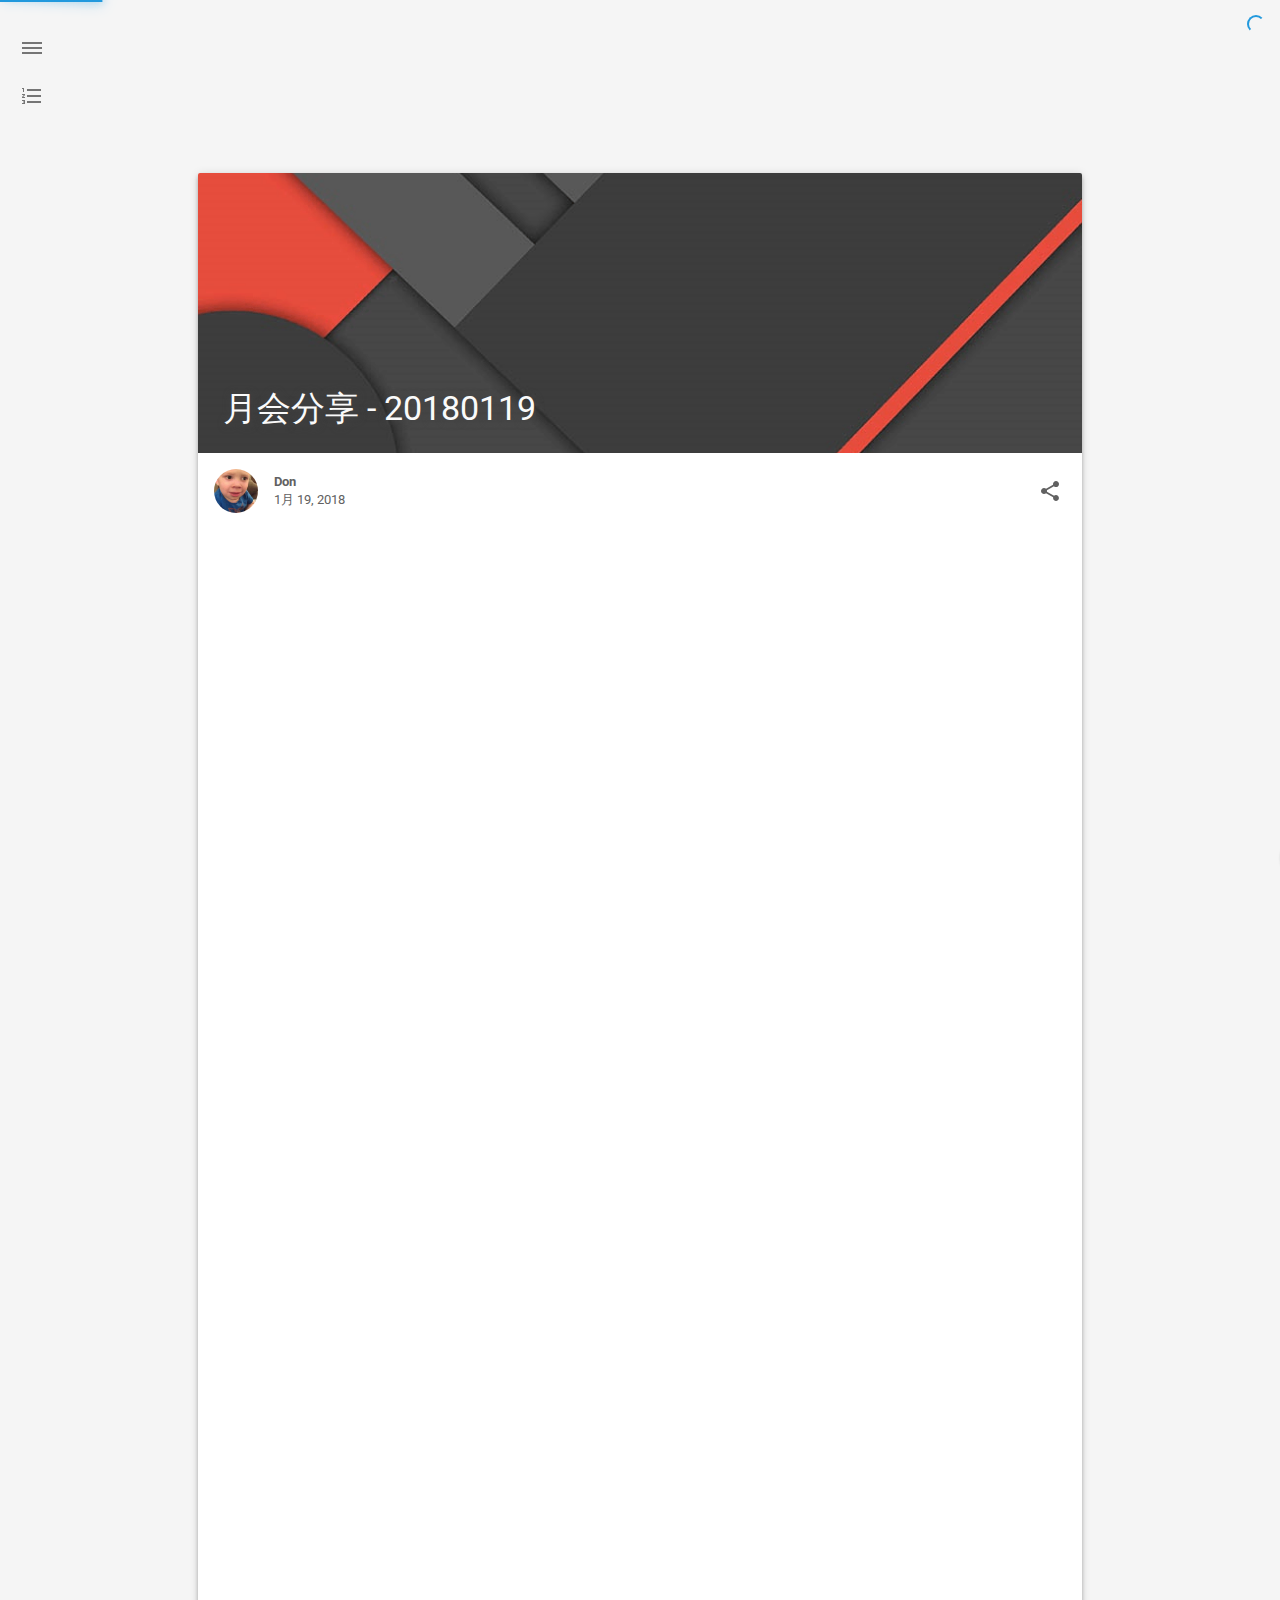
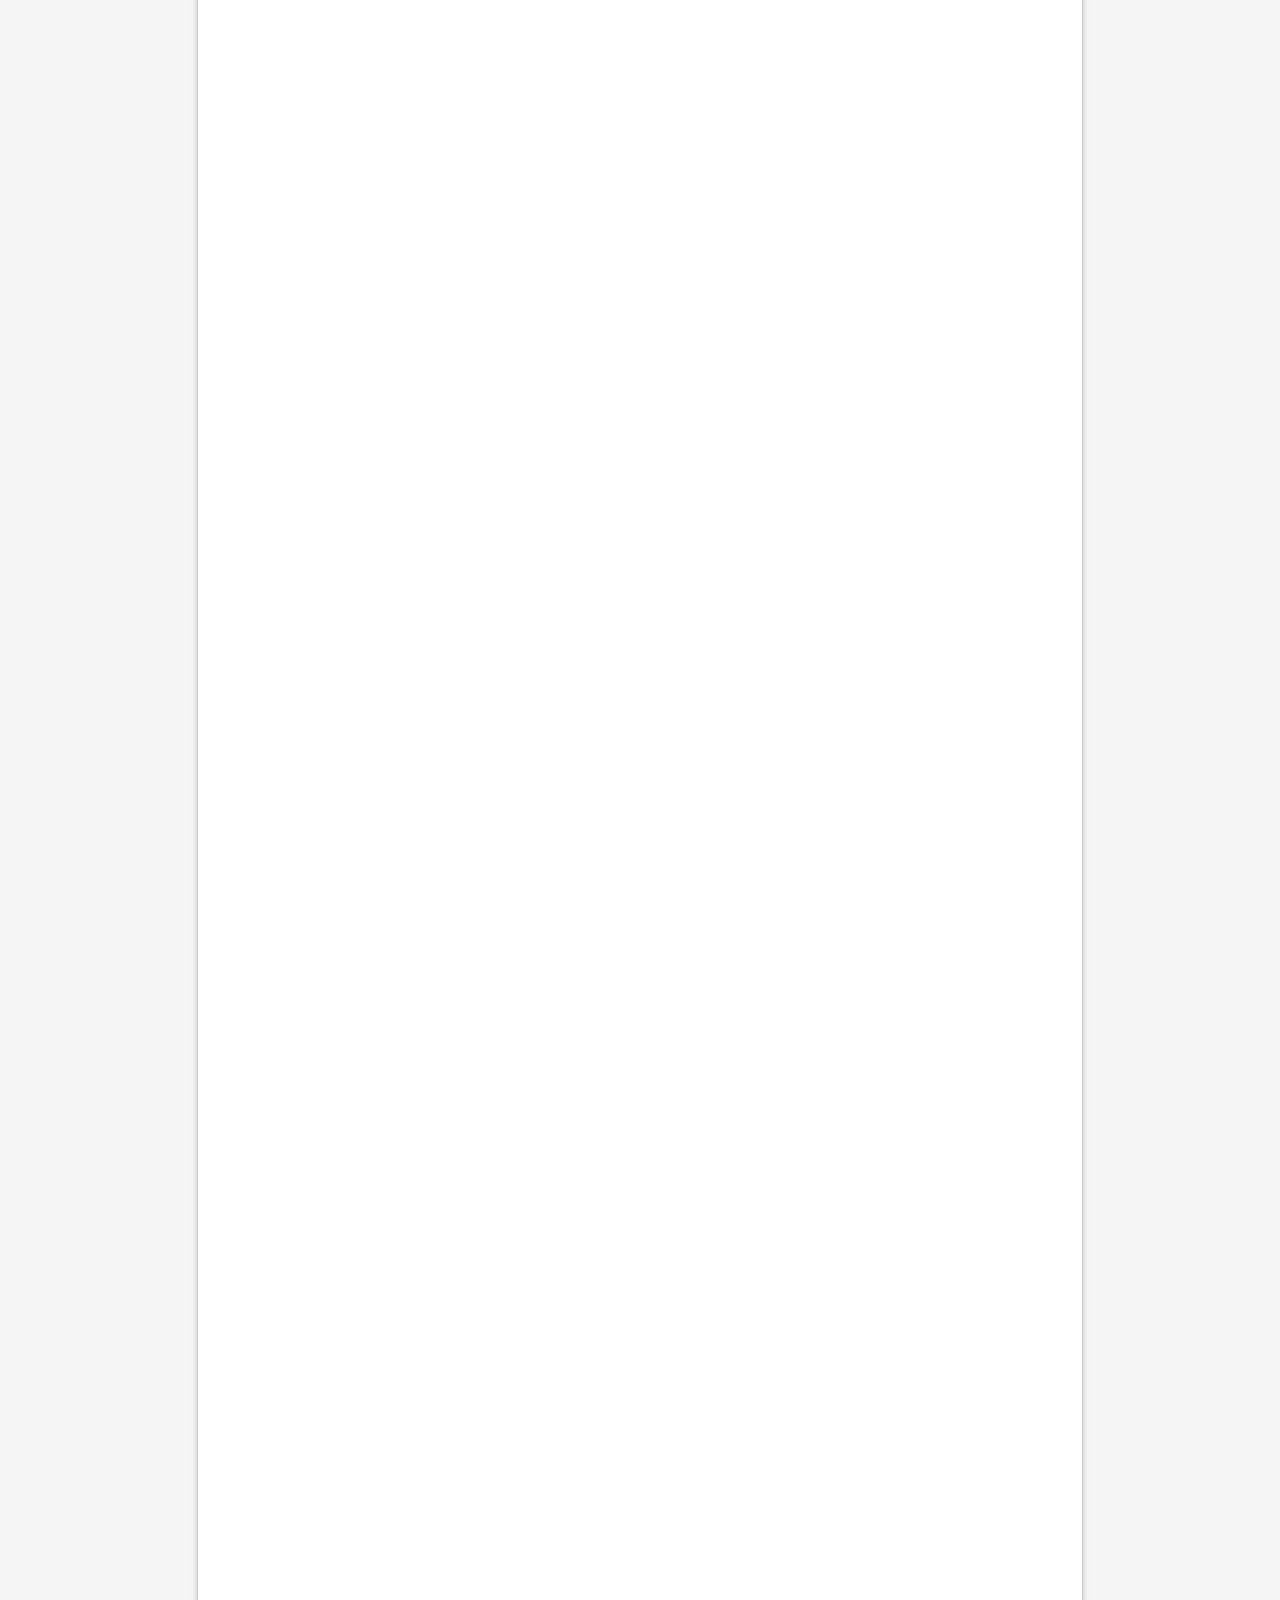
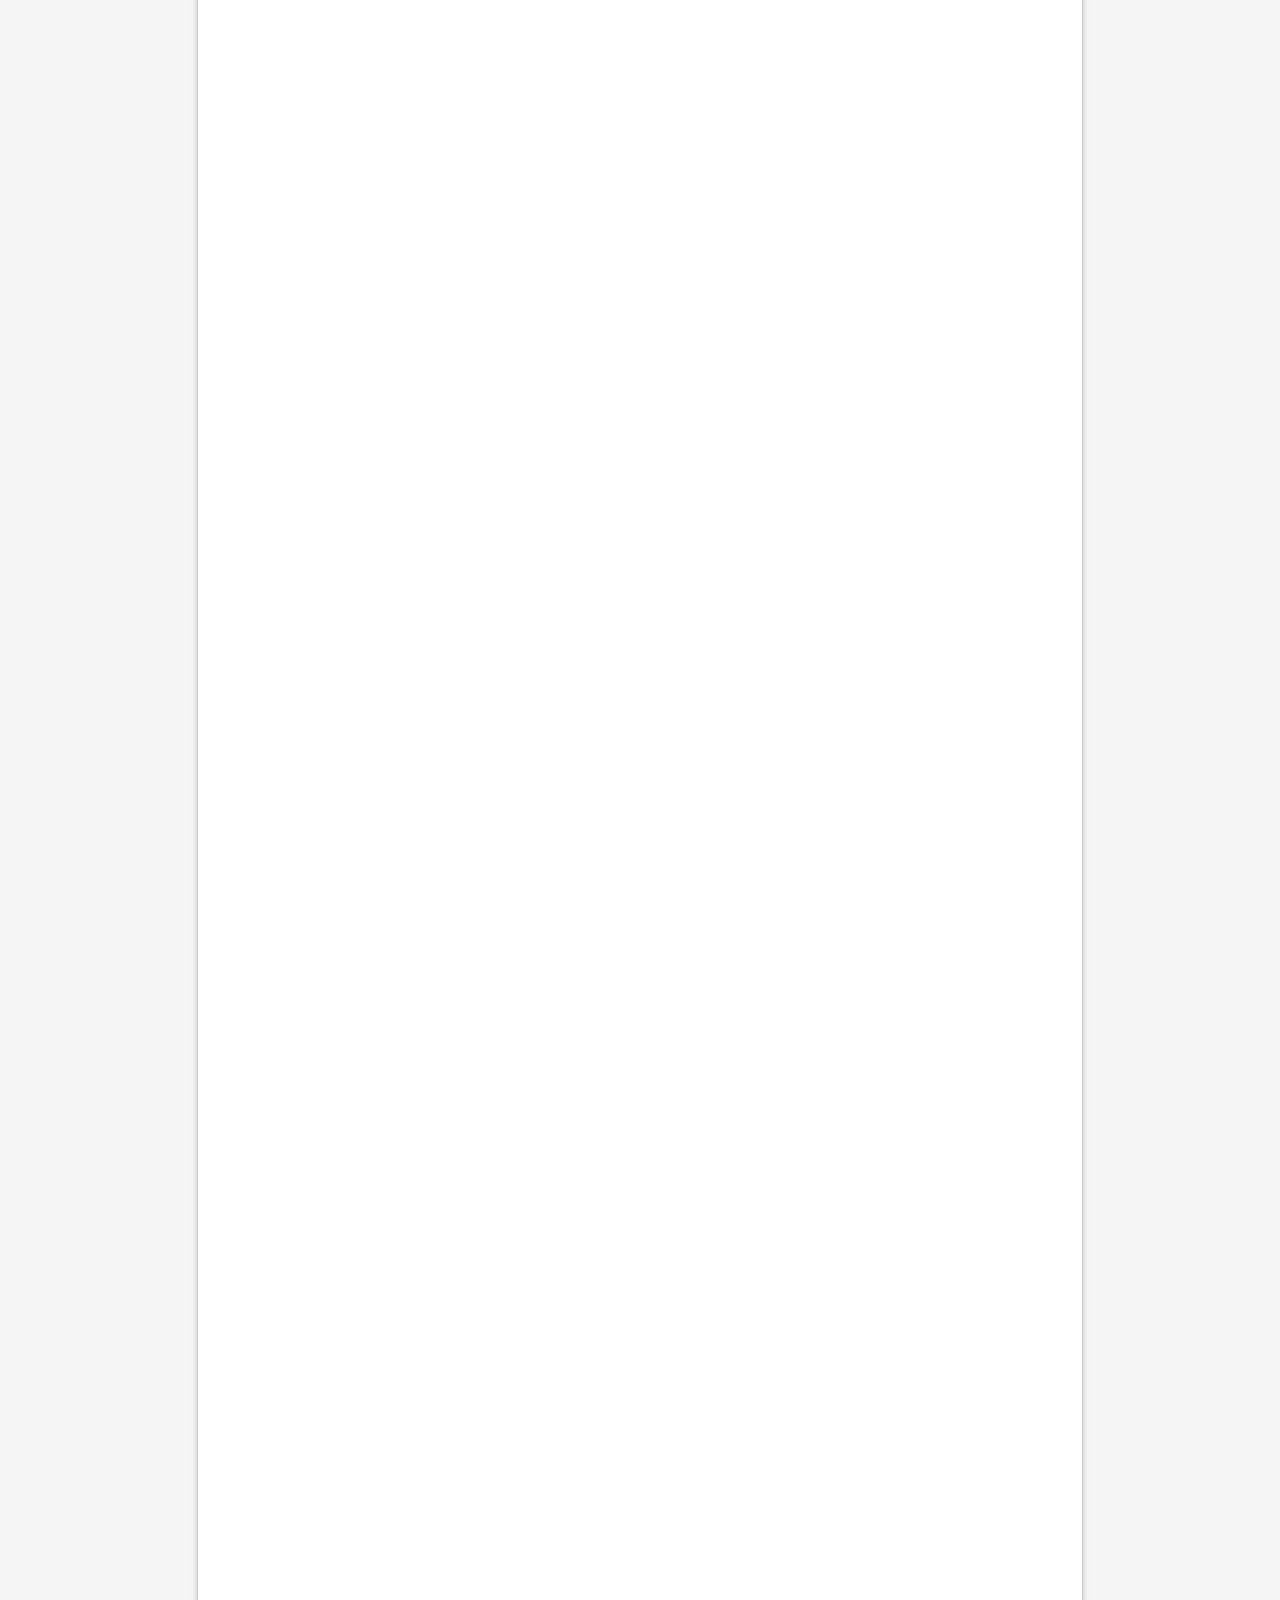
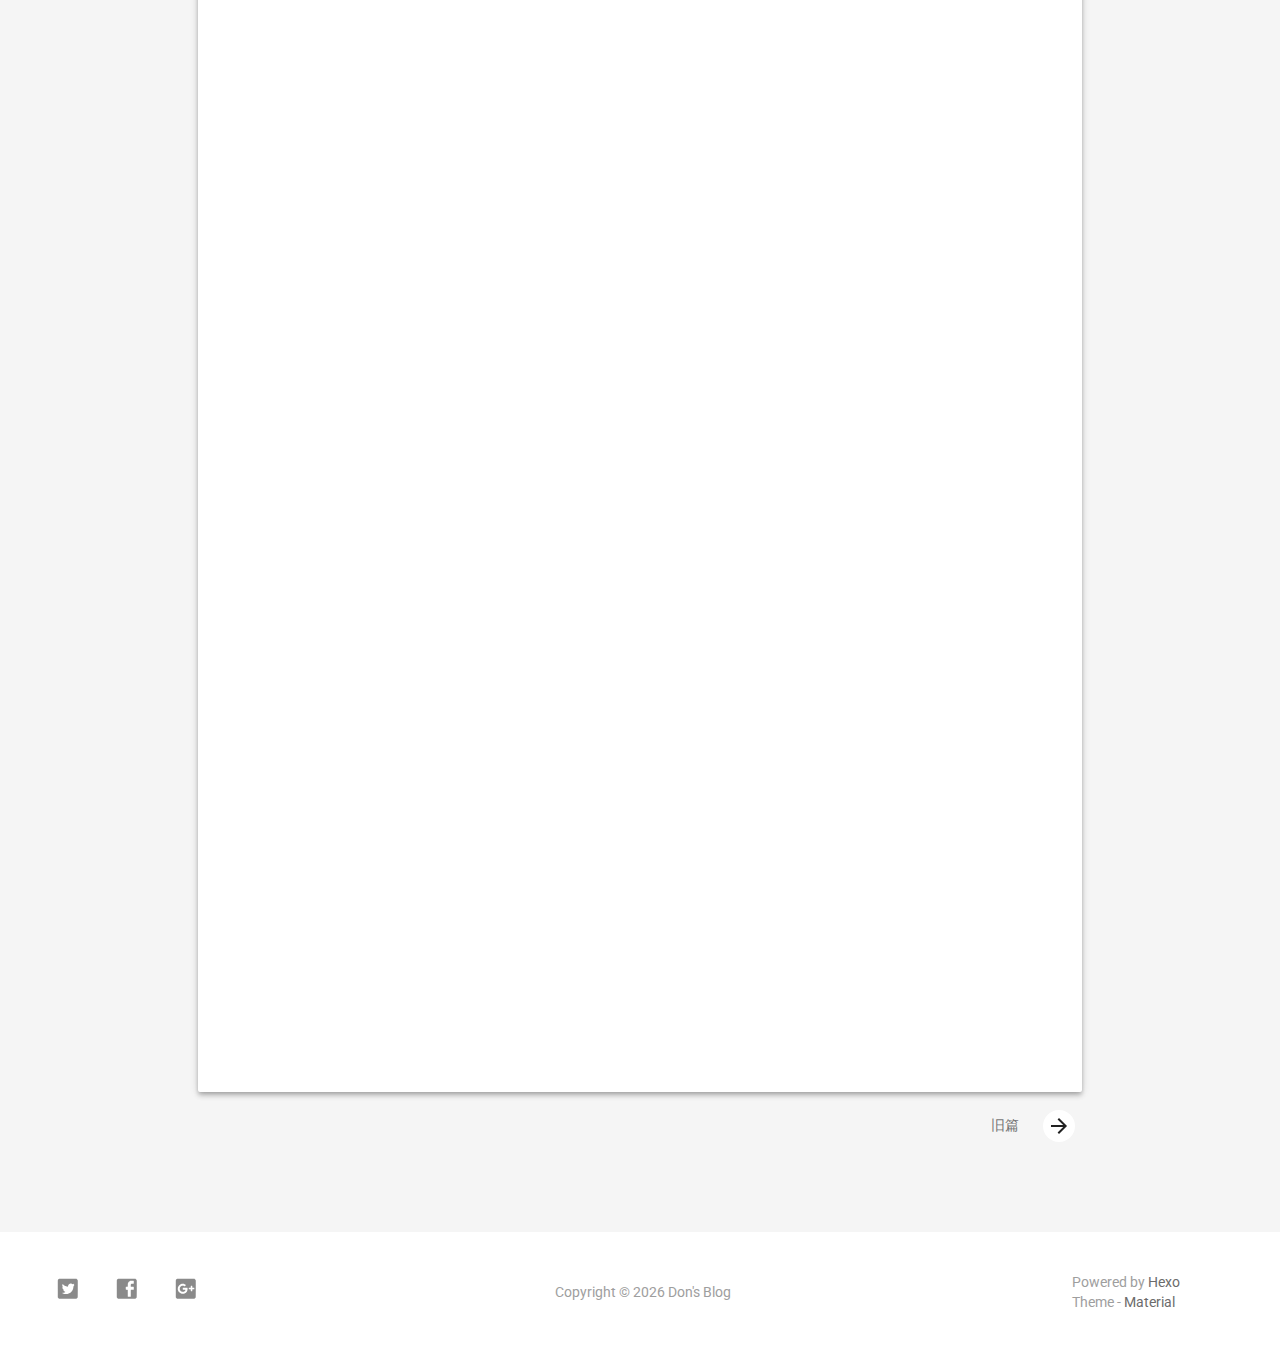
<file: 2018/01/19/share20180119/index.html>
<!DOCTYPE html>
<html style="display: none;" lang="zh">
    <head>
    <meta charset="utf-8">
    <!--
        © Material Theme
        https://github.com/viosey/hexo-theme-material
        Version: 1.5.2 -->
    <script>
        window.materialVersion = "1.5.2"
        // Delete localstorage with these tags
        window.oldVersion = [
            'codestartv1',
            '1.3.4',
            '1.4.0',
            '1.4.0b1',
            '1.5.0'
        ]
    </script>

    <!-- dns prefetch -->
    <meta http-equiv="x-dns-prefetch-control" content="on">














    <!-- Meta & Info -->
    <meta http-equiv="X-UA-Compatible" content="IE=Edge,chrome=1">
    <meta name="renderer" content="webkit">
    <meta name="viewport" content="width=device-width, initial-scale=1, user-scalable=no">

    <!-- Title -->
    
    <title>
        
            月会分享 - 20180119 | 
        
        Don&#39;s Blog
    </title>

    <!-- Favicons -->
    <link rel="icon shortcut" type="image/ico" href="/img/favicon.png">
    <link rel="icon" href="/img/favicon.png">

    <meta name="format-detection" content="telephone=no"/>
    <meta name="description" itemprop="description" content="Don&#39;s Blog">
    <meta name="keywords" content="Don&#39;s Blog">
    <meta name="theme-color" content="#0097A7">

    <!-- Disable Fucking Bloody Baidu Tranformation -->
    <meta http-equiv="Cache-Control" content="no-transform" />
    <meta http-equiv="Cache-Control" content="no-siteapp" />

    <!--[if lte IE 9]>
        <link rel="stylesheet" href="/css/ie-blocker.css">

        
            <script src="/js/ie-blocker.zhCN.js"></script>
        
    <![endif]-->

    <!-- Import lsloader -->
    <script>(function(){window.lsloader={jsRunSequence:[],jsnamemap:{},cssnamemap:{}};lsloader.removeLS=function(a){try{localStorage.removeItem(a)}catch(b){}};lsloader.setLS=function(a,c){try{localStorage.setItem(a,c)}catch(b){}};lsloader.getLS=function(a){var c="";try{c=localStorage.getItem(a)}catch(b){c=""}return c};versionString="/*"+(window.materialVersion||"unknownVersion")+"*/";lsloader.clean=function(){try{var b=[];for(var a=0;a<localStorage.length;a++){b.push(localStorage.key(a))}b.forEach(function(e){var f=lsloader.getLS(e);if(window.oldVersion){var d=window.oldVersion.reduce(function(g,h){return g||f.indexOf("/*"+h+"*/")!==-1},false);if(d){lsloader.removeLS(e)}}})}catch(c){}};lsloader.clean();lsloader.load=function(f,a,b,d){if(typeof b==="boolean"){d=b;b=undefined}d=d||false;b=b||function(){};var e;e=this.getLS(f);if(e&&e.indexOf(versionString)===-1){this.removeLS(f);this.requestResource(f,a,b,d);return}if(e){var c=e.split(versionString)[0];if(c!=a){console.log("reload:"+a);this.removeLS(f);this.requestResource(f,a,b,d);return}e=e.split(versionString)[1];if(d){this.jsRunSequence.push({name:f,code:e});this.runjs(a,f,e)}else{document.getElementById(f).appendChild(document.createTextNode(e));b()}}else{this.requestResource(f,a,b,d)}};lsloader.requestResource=function(b,e,a,c){var d=this;if(c){this.iojs(e,b,function(h,f,g){d.setLS(f,h+versionString+g);d.runjs(h,f,g)})}else{this.iocss(e,b,function(f){document.getElementById(b).appendChild(document.createTextNode(f));d.setLS(b,e+versionString+f)},a)}};lsloader.iojs=function(d,b,g){var a=this;a.jsRunSequence.push({name:b,code:""});try{var f=new XMLHttpRequest();f.open("get",d,true);f.onreadystatechange=function(){if(f.readyState==4){if((f.status>=200&&f.status<300)||f.status==304){if(f.response!=""){g(d,b,f.response);return}}a.jsfallback(d,b)}};f.send(null)}catch(c){a.jsfallback(d,b)}};lsloader.iocss=function(f,c,h,a){var b=this;try{var g=new XMLHttpRequest();g.open("get",f,true);g.onreadystatechange=function(){if(g.readyState==4){if((g.status>=200&&g.status<300)||g.status==304){if(g.response!=""){h(g.response);a();return}}b.cssfallback(f,c,a)}};g.send(null)}catch(d){b.cssfallback(f,c,a)}};lsloader.iofonts=function(f,c,h,a){var b=this;try{var g=new XMLHttpRequest();g.open("get",f,true);g.onreadystatechange=function(){if(g.readyState==4){if((g.status>=200&&g.status<300)||g.status==304){if(g.response!=""){h(g.response);a();return}}b.cssfallback(f,c,a)}};g.send(null)}catch(d){b.cssfallback(f,c,a)}};lsloader.runjs=function(f,c,e){if(!!c&&!!e){for(var b in this.jsRunSequence){if(this.jsRunSequence[b].name==c){this.jsRunSequence[b].code=e}}}if(!!this.jsRunSequence[0]&&!!this.jsRunSequence[0].code&&this.jsRunSequence[0].status!="failed"){var a=document.createElement("script");a.appendChild(document.createTextNode(this.jsRunSequence[0].code));a.type="text/javascript";document.getElementsByTagName("head")[0].appendChild(a);this.jsRunSequence.shift();if(this.jsRunSequence.length>0){this.runjs()}}else{if(!!this.jsRunSequence[0]&&this.jsRunSequence[0].status=="failed"){var d=this;var a=document.createElement("script");a.src=this.jsRunSequence[0].path;a.type="text/javascript";this.jsRunSequence[0].status="loading";a.onload=function(){d.jsRunSequence.shift();if(d.jsRunSequence.length>0){d.runjs()}};document.body.appendChild(a)}}};lsloader.tagLoad=function(b,a){this.jsRunSequence.push({name:a,code:"",path:b,status:"failed"});this.runjs()};lsloader.jsfallback=function(c,b){if(!!this.jsnamemap[b]){return}else{this.jsnamemap[b]=b}for(var a in this.jsRunSequence){if(this.jsRunSequence[a].name==b){this.jsRunSequence[a].code="";this.jsRunSequence[a].status="failed";this.jsRunSequence[a].path=c}}this.runjs()};lsloader.cssfallback=function(e,c,b){if(!!this.cssnamemap[c]){return}else{this.cssnamemap[c]=1}var d=document.createElement("link");d.type="text/css";d.href=e;d.rel="stylesheet";d.onload=d.onerror=b;var a=document.getElementsByTagName("script")[0];a.parentNode.insertBefore(d,a)};lsloader.runInlineScript=function(c,b){var a=document.getElementById(b).innerText;this.jsRunSequence.push({name:c,code:a});this.runjs()}})();</script>

    <!-- Import queue -->
    <script>function Queue(){this.dataStore=[];this.offer=b;this.poll=d;this.execNext=a;this.debug=false;this.startDebug=c;function b(e){if(this.debug){console.log("Offered a Queued Function.")}if(typeof e==="function"){this.dataStore.push(e)}else{console.log("You must offer a function.")}}function d(){if(this.debug){console.log("Polled a Queued Function.")}return this.dataStore.shift()}function a(){var e=this.poll();if(e!==undefined){if(this.debug){console.log("Run a Queued Function.")}e()}}function c(){this.debug=true}}var queue=new Queue();</script>

    <!-- Import CSS -->
    
        <style id="material_css"></style><script>if(typeof window.lsLoadCSSMaxNums === "undefined")window.lsLoadCSSMaxNums = 0;window.lsLoadCSSMaxNums++;lsloader.load("material_css","/css/material.min.css?Z7a72R1E4SxzBKR/WGctOA==",function(){if(typeof window.lsLoadCSSNums === "undefined")window.lsLoadCSSNums = 0;window.lsLoadCSSNums++;if(window.lsLoadCSSNums == window.lsLoadCSSMaxNums)document.documentElement.style.display="";}, false)</script>
        <style id="style_css"></style><script>if(typeof window.lsLoadCSSMaxNums === "undefined")window.lsLoadCSSMaxNums = 0;window.lsLoadCSSMaxNums++;lsloader.load("style_css","/css/style.min.css?MKetZV3cUTfDxvMffaOezg==",function(){if(typeof window.lsLoadCSSNums === "undefined")window.lsLoadCSSNums = 0;window.lsLoadCSSNums++;if(window.lsLoadCSSNums == window.lsLoadCSSMaxNums)document.documentElement.style.display="";}, false)</script>

        

    

    

    <!-- Config CSS -->

<!-- Other Styles -->
<style>
  body, html {
    font-family: Roboto, "Helvetica Neue", Helvetica, "PingFang SC", "Hiragino Sans GB", "Microsoft YaHei", "微软雅黑", Arial, sans-serif;
    overflow-x: hidden !important;
  }
  
  code {
    font-family: Consolas, Monaco, 'Andale Mono', 'Ubuntu Mono', monospace;
  }

  a {
    color: #00838F;
  }

  .mdl-card__media,
  #search-label,
  #search-form-label:after,
  #scheme-Paradox .hot_tags-count,
  #scheme-Paradox .sidebar_archives-count,
  #scheme-Paradox .sidebar-colored .sidebar-header,
  #scheme-Paradox .sidebar-colored .sidebar-badge{
    background-color: #0097A7 !important;
  }

  /* Sidebar User Drop Down Menu Text Color */
  #scheme-Paradox .sidebar-colored .sidebar-nav>.dropdown>.dropdown-menu>li>a:hover,
  #scheme-Paradox .sidebar-colored .sidebar-nav>.dropdown>.dropdown-menu>li>a:focus {
    color: #0097A7 !important;
  }

  #post_entry-right-info,
  .sidebar-colored .sidebar-nav li:hover > a,
  .sidebar-colored .sidebar-nav li:hover > a i,
  .sidebar-colored .sidebar-nav li > a:hover,
  .sidebar-colored .sidebar-nav li > a:hover i,
  .sidebar-colored .sidebar-nav li > a:focus i,
  .sidebar-colored .sidebar-nav > .open > a,
  .sidebar-colored .sidebar-nav > .open > a:hover,
  .sidebar-colored .sidebar-nav > .open > a:focus,
  #ds-reset #ds-ctx .ds-ctx-entry .ds-ctx-head a {
    color: #0097A7 !important;
  }

  .toTop {
    background: #757575 !important;
  }

  .material-layout .material-post>.material-nav,
  .material-layout .material-index>.material-nav,
  .material-nav a {
    color: #757575;
  }

  #scheme-Paradox .MD-burger-layer {
    background-color: #757575;
  }

  #scheme-Paradox #post-toc-trigger-btn {
    color: #757575;
  }

  .post-toc a:hover {
    color: #00838F;
    text-decoration: underline;
  }

</style>


<!-- Theme Background Related-->

    <style>
      body{
        background-color: #F5F5F5;
      }

      /* blog_info bottom background */
      #scheme-Paradox .material-layout .something-else .mdl-card__supporting-text{
        background-color: #fff;
      }
    </style>




<!-- Fade Effect -->

    <style>
      .fade {
        transition: all 800ms linear;
        -webkit-transform: translate3d(0,0,0);
        -moz-transform: translate3d(0,0,0);
        -ms-transform: translate3d(0,0,0);
        -o-transform: translate3d(0,0,0);
        transform: translate3d(0,0,0);
        opacity: 1;
      }

      .fade.out{
        opacity: 0;
      }
    </style>


<!-- Import Font -->
<!-- Import Roboto -->

    <link href="https://fonts.googleapis.com/css?family=Roboto:300,400,500" rel="stylesheet">


<!-- Import Material Icons -->


    <style id="material_icons"></style><script>if(typeof window.lsLoadCSSMaxNums === "undefined")window.lsLoadCSSMaxNums = 0;window.lsLoadCSSMaxNums++;lsloader.load("material_icons","/css/material-icons.css?pqhB/Rd/ab0H2+kZp0RDmw==",function(){if(typeof window.lsLoadCSSNums === "undefined")window.lsLoadCSSNums = 0;window.lsLoadCSSNums++;if(window.lsLoadCSSNums == window.lsLoadCSSMaxNums)document.documentElement.style.display="";}, false)</script>




    <!-- Import jQuery -->
    
        <script>lsloader.load("jq_js","/js/jquery.min.js?ezyEvm8ST5CGfpA+kFFi1g==", true)</script>
    

    <!-- WebAPP Icons -->
    <meta name="mobile-web-app-capable" content="yes">
    <meta name="application-name" content="Don&#39;s Blog">
    <meta name="msapplication-starturl" content="http://yoursite.com/2018/01/19/share20180119/">
    <meta name="msapplication-navbutton-color" content="#0097A7">
    <meta name="apple-mobile-web-app-capable" content="yes">
    <meta name="apple-mobile-web-app-title" content="Don&#39;s Blog">
    <meta name="apple-mobile-web-app-status-bar-style" content="black">
    <link rel="apple-touch-icon" href="/img/favicon.png">

    <!-- Site Verification -->
    
    

    <!-- RSS -->
    

    <!-- The Open Graph protocol -->
    <meta property="og:url" content="http://yoursite.com/2018/01/19/share20180119/">
    <meta property="og:type" content="blog">
    <meta property="og:title" content="月会分享 - 20180119 | Don&#39;s Blog">
    <meta property="og:image" content="/img/favicon.png">
    <meta property="og:description" content="Don&#39;s Blog">
    

    
        <meta property="article:published_time" content="Fri Jan 19 2018 13:11:21 GMT+0800">
        <meta property="article:modified_time" content="Fri Jan 19 2018 14:04:41 GMT+0800">
    

    <!-- The Twitter Card protocol -->
    <meta name="twitter:card" content="summary_large_image">

    <!-- Add canonical link for SEO -->
    
        <link rel="canonical" href="http://yoursite.com/2018/01/19/share20180119/index.html" />
    

    <!-- Structured-data for SEO -->
    
        


<script type="application/ld+json">
{
    "@context": "https://schema.org",
    "@type": "BlogPosting",
    "mainEntityOfPage": "http://yoursite.com/2018/01/19/share20180119/index.html",
    "headline": "月会分享 - 20180119",
    "datePublished": "Fri Jan 19 2018 13:11:21 GMT+0800",
    "dateModified": "Fri Jan 19 2018 14:04:41 GMT+0800",
    "author": {
        "@type": "Person",
        "name": "Don",
        "image": {
            "@type": "ImageObject",
            "url": "/img/avatar.jpg"
        },
        "description": "what the fuck are you looking at?!"
    },
    "publisher": {
        "@type": "Organization",
        "name": "Don&#39;s Blog",
        "logo": {
            "@type":"ImageObject",
            "url": "/img/favicon.png"
        }
    },
    "keywords": "Don&#39;s Blog",
    "description": "Don&#39;s Blog",
}
</script>


    

    <!-- Analytics -->
    
    
    

    <!-- Custom Head -->
    

</head>


    
        <body id="scheme-Paradox" class="lazy">
            <div class="material-layout  mdl-js-layout has-drawer is-upgraded">
                

                <!-- Main Container -->
                <main class="material-layout__content" id="main">

                    <!-- Top Anchor -->
                    <div id="top"></div>

                    
                        <!-- Hamburger Button -->
                        <button class="MD-burger-icon sidebar-toggle">
                            <span class="MD-burger-layer"></span>
                        </button>
                    

                    <!-- Post TOC -->

    
    <!-- Back Button -->
    <!--
    <div class="material-back" id="backhome-div" tabindex="0">
        <a class="mdl-button mdl-js-button mdl-js-ripple-effect mdl-button--icon"
           href="#" onclick="window.history.back();return false;"
           target="_self"
           role="button"
           data-upgraded=",MaterialButton,MaterialRipple">
            <i class="material-icons" role="presentation">arrow_back</i>
            <span class="mdl-button__ripple-container">
                <span class="mdl-ripple"></span>
            </span>
        </a>
    </div>
    -->


    <!-- Left aligned menu below button -->
    
    
    <button id="post-toc-trigger-btn"
        class="mdl-button mdl-js-button mdl-button--icon">
        <i class="material-icons">format_list_numbered</i>
    </button>

    <ul class="post-toc-wrap mdl-menu mdl-menu--bottom-left mdl-js-menu mdl-js-ripple-effect" for="post-toc-trigger-btn" style="max-height:80vh; overflow-y:scroll;">
        <ol class="post-toc"><li class="post-toc-item post-toc-level-2"><a class="post-toc-link" href="#重构"><span class="post-toc-number">1.</span> <span class="post-toc-text">重构</span></a><ol class="post-toc-child"><li class="post-toc-item post-toc-level-3"><a class="post-toc-link" href="#什么是重构"><span class="post-toc-number">1.1.</span> <span class="post-toc-text">什么是重构</span></a></li><li class="post-toc-item post-toc-level-3"><a class="post-toc-link" href="#何时重构"><span class="post-toc-number">1.2.</span> <span class="post-toc-text">何时重构</span></a></li><li class="post-toc-item post-toc-level-3"><a class="post-toc-link" href="#重构技巧"><span class="post-toc-number">1.3.</span> <span class="post-toc-text">重构技巧</span></a></li><li class="post-toc-item post-toc-level-3"><a class="post-toc-link" href="#推荐书籍"><span class="post-toc-number">1.4.</span> <span class="post-toc-text">推荐书籍</span></a></li></ol></li><li class="post-toc-item post-toc-level-2"><a class="post-toc-link" href="#日历组件-Calendars"><span class="post-toc-number">2.</span> <span class="post-toc-text">日历组件 Calendars</span></a><ol class="post-toc-child"><li class="post-toc-item post-toc-level-3"><a class="post-toc-link" href="#描述"><span class="post-toc-number">2.1.</span> <span class="post-toc-text">描述</span></a></li><li class="post-toc-item post-toc-level-3"><a class="post-toc-link" href="#使用"><span class="post-toc-number">2.2.</span> <span class="post-toc-text">使用</span></a></li><li class="post-toc-item post-toc-level-3"><a class="post-toc-link" href="#API"><span class="post-toc-number">2.3.</span> <span class="post-toc-text">API</span></a><ol class="post-toc-child"><li class="post-toc-item post-toc-level-4"><a class="post-toc-link" href="#getDate-type"><span class="post-toc-number">2.3.1.</span> <span class="post-toc-text">getDate([type])</span></a><ol class="post-toc-child"><li class="post-toc-item post-toc-level-5"><a class="post-toc-link" href="#Number-返回指定天数，取值范围-1-31"><span class="post-toc-number">2.3.1.1.</span> <span class="post-toc-text">Number: 返回指定天数，取值范围[1,31]</span></a></li><li class="post-toc-item post-toc-level-5"><a class="post-toc-link" href="#Array-返回指定复数天数的DOM对象集合"><span class="post-toc-number">2.3.1.2.</span> <span class="post-toc-text">Array: 返回指定复数天数的DOM对象集合</span></a></li><li class="post-toc-item post-toc-level-5"><a class="post-toc-link" href="#Nothing：不传值，则返回当前月所有天数的DOM对象集合"><span class="post-toc-number">2.3.1.3.</span> <span class="post-toc-text">Nothing：不传值，则返回当前月所有天数的DOM对象集合</span></a></li></ol></li></ol></li><li class="post-toc-item post-toc-level-3"><a class="post-toc-link" href="#Attribute属性"><span class="post-toc-number">2.4.</span> <span class="post-toc-text">Attribute属性</span></a><ol class="post-toc-child"><li class="post-toc-item post-toc-level-4"><a class="post-toc-link" href="#monthLen"><span class="post-toc-number">2.4.1.</span> <span class="post-toc-text">monthLen</span></a></li><li class="post-toc-item post-toc-level-4"><a class="post-toc-link" href="#firstDay"><span class="post-toc-number">2.4.2.</span> <span class="post-toc-text">firstDay</span></a></li></ol></li></ol></li></ol>
    </ul>
    




<!-- Layouts -->

    <!-- Post Module -->
    <div class="material-post_container">

        <div class="material-post mdl-grid">
            <div class="mdl-card mdl-shadow--4dp mdl-cell mdl-cell--12-col">

                <!-- Post Header(Thumbnail & Title) -->
                
    <!-- Paradox Post Header -->
    
        
            <!-- Random Thumbnail -->
            <div class="post_thumbnail-random mdl-card__media mdl-color-text--grey-50">
            <script type="text/ls-javascript" id="post-thumbnail-script">
    var randomNum = Math.floor(Math.random() * 19 + 1);

    $('.post_thumbnail-random').attr('data-original', '/img/random/material-' + randomNum + '.png');
    $('.post_thumbnail-random').addClass('lazy');
</script>

        
    
            <p class="article-headline-p">
                月会分享 - 20180119
            </p>
        </div>





                
                    <!-- Paradox Post Info -->
                    <div class="mdl-color-text--grey-700 mdl-card__supporting-text meta">

    <!-- Author Avatar -->
    <div id="author-avatar">
        <img src="/img/avatar.jpg" width="44px" height="44px" alt="Author Avatar"/>
    </div>
    <!-- Author Name & Date -->
    <div>
        <strong>Don</strong>
        <span>1月 19, 2018</span>
    </div>

    <div class="section-spacer"></div>

    <!-- Favorite -->
    <!--
        <button id="article-functions-like-button" class="mdl-button mdl-js-button mdl-js-ripple-effect mdl-button--icon btn-like">
            <i class="material-icons" role="presentation">favorite</i>
            <span class="visuallyhidden">favorites</span>
        </button>
    -->

    <!-- Qrcode -->
    

    <!-- Tags (bookmark) -->
    

    <!-- Share -->
    
        <button id="article-fuctions-share-button" class="mdl-button mdl-js-button mdl-js-ripple-effect mdl-button--icon">
    <i class="material-icons" role="presentation">share</i>
    <span class="visuallyhidden">share</span>
</button>
<ul class="mdl-menu mdl-menu--bottom-right mdl-js-menu mdl-js-ripple-effect" for="article-fuctions-share-button">
    

    

    <!-- Share Weibo -->
    
        <a class="post_share-link" href="http://service.weibo.com/share/share.php?appkey=&title=月会分享 - 20180119&url=http://yoursite.com/2018/01/19/share20180119/index.html&pic=http://yoursite.com/img/favicon.png&searchPic=false&style=simple" target="_blank">
            <li class="mdl-menu__item">
                分享到微博
            </li>
        </a>
    

    <!-- Share Twitter -->
    
        <a class="post_share-link" href="https://twitter.com/intent/tweet?text=月会分享 - 20180119&url=http://yoursite.com/2018/01/19/share20180119/index.html&via=Don" target="_blank">
            <li class="mdl-menu__item">
                分享到 Twitter
            </li>
        </a>
    

    <!-- Share Facebook -->
    
        <a class="post_share-link" href="https://www.facebook.com/sharer/sharer.php?u=http://yoursite.com/2018/01/19/share20180119/index.html" target="_blank">
            <li class="mdl-menu__item">
                分享到 Facebook
            </li>
        </a>
    

    <!-- Share Google+ -->
    
        <a class="post_share-link" href="https://plus.google.com/share?url=http://yoursite.com/2018/01/19/share20180119/index.html" target="_blank">
            <li class="mdl-menu__item">
                分享到 Google+
            </li>
        </a>
    

    <!-- Share LinkedIn -->
    

    <!-- Share QQ -->
    

    <!-- Share Telegram -->
    
</ul>

    
</div>

                

                <!-- Post Content -->
                <div id="post-content" class="mdl-color-text--grey-700 mdl-card__supporting-text fade out">
    
        <p>月会分享 - 20180119</p>
<ol>
<li>重构 - 代码整洁之道</li>
<li>日历组件 Calendars</li>
</ol>
<h2 id="重构"><a href="#重构" class="headerlink" title="重构"></a>重构</h2><h3 id="什么是重构"><a href="#什么是重构" class="headerlink" title="什么是重构"></a>什么是重构</h3><ol>
<li>不改变软件可观察行为的前提下，改善其内部结构</li>
<li>以提高理解性和降低修改成本</li>
</ol>
<h3 id="何时重构"><a href="#何时重构" class="headerlink" title="何时重构"></a>何时重构</h3><p>我们需要明确的一点是: 重构不是一件应该特地拨出一段时间来做的事情。重构不是目的，但是重构可以帮助你把事情做好。</p>
<blockquote>
<p>事不过三，三则重构</p>
<ol>
<li>重复性工作，既有的代码无法帮助你轻松添加新特性时</li>
<li>修补bug时，排查逻辑困难</li>
<li>code review 可以让他人来复审代码检查是否具备可读性，可理解性</li>
<li>太多的代码无注释，已然连自己都无法快速理清代码逻辑</li>
</ol>
</blockquote>
<h3 id="重构技巧"><a href="#重构技巧" class="headerlink" title="重构技巧"></a>重构技巧</h3><p>这里推荐去看一本《重构 - 改善既有代码的设计》的书，这里有一篇读后总结，里面拿了一些例子出来讲解，挺好的，有兴趣了解的可以先看看<a href="https://www.jianshu.com/p/d6ff54d72afb" target="_blank" rel="noopener">这篇文章</a><br>PS：我自己也没看过这本书，谈不上推荐，但是看目录结构感觉确实是对代码质量提升很有帮助，有兴趣就找pdf或者买书来看吧~</p>
<p>目录结构如下:</p>
<div align="center"><br>    <img src="/2018/01/19/share20180119/1.jpg" alt="目录1"><br>    <img src="/2018/01/19/share20180119/2.jpg" alt="目录1"><br></div>

<p>　</p>
<h3 id="推荐书籍"><a href="#推荐书籍" class="headerlink" title="推荐书籍"></a>推荐书籍</h3><p><a href="https://book.douban.com/subject/4262627/" target="_blank" rel="noopener">《重构 - 改善既有代码的设计》</a><br><a href="https://book.douban.com/subject/2248759/" target="_blank" rel="noopener">《修改代码的艺术》</a></p>
<p>　</p>
<h2 id="日历组件-Calendars"><a href="#日历组件-Calendars" class="headerlink" title="日历组件 Calendars"></a>日历组件 Calendars</h2><h3 id="描述"><a href="#描述" class="headerlink" title="描述"></a>描述</h3><blockquote>
<p>实例化组件生成table格式的日历结构，样式自定义，支持多次实例化，调用简单，参数少，只需传一个父容器的id即可。<br>PS：目前仅提供了1个供外部调用的API方法，后续迭代（如果有后续的话）会增加实用性高的方法</p>
</blockquote>
<h3 id="使用"><a href="#使用" class="headerlink" title="使用"></a>使用</h3><p>HTML<br><figure class="highlight html"><table><tr><td class="gutter"><pre><span class="line">1</span><br><span class="line">2</span><br><span class="line">3</span><br><span class="line">4</span><br><span class="line">5</span><br></pre></td><td class="code"><pre><span class="line"><span class="comment">&lt;!-- 容器 --&gt;</span></span><br><span class="line"><span class="tag">&lt;<span class="name">div</span> <span class="attr">id</span>=<span class="string">"box"</span>&gt;</span><span class="tag">&lt;/<span class="name">div</span>&gt;</span></span><br><span class="line"></span><br><span class="line"><span class="comment">&lt;!-- 引入 calendars.js --&gt;</span></span><br><span class="line"><span class="tag">&lt;<span class="name">script</span> <span class="attr">src</span>=<span class="string">"calendars.js"</span>&gt;</span><span class="undefined"></span><span class="tag">&lt;/<span class="name">script</span>&gt;</span></span><br></pre></td></tr></table></figure></p>
<p>JS<br><figure class="highlight javascript"><table><tr><td class="gutter"><pre><span class="line">1</span><br><span class="line">2</span><br></pre></td><td class="code"><pre><span class="line"><span class="comment">//传入容器id实例化</span></span><br><span class="line"><span class="keyword">let</span> calendars = <span class="keyword">new</span> Calendars(<span class="string">'box'</span>);</span><br></pre></td></tr></table></figure></p>
<h3 id="API"><a href="#API" class="headerlink" title="API"></a>API</h3><h4 id="getDate-type"><a href="#getDate-type" class="headerlink" title="getDate([type])"></a>getDate([type])</h4><blockquote>
<p>获取当前月指定天数的dom节点对象（td）</p>
</blockquote>
<p>允许的type值</p>
<h5 id="Number-返回指定天数，取值范围-1-31"><a href="#Number-返回指定天数，取值范围-1-31" class="headerlink" title="Number: 返回指定天数，取值范围[1,31]"></a>Number: 返回指定天数，取值范围[1,31]</h5><figure class="highlight javascript"><table><tr><td class="gutter"><pre><span class="line">1</span><br><span class="line">2</span><br><span class="line">3</span><br><span class="line">4</span><br><span class="line">5</span><br></pre></td><td class="code"><pre><span class="line"><span class="keyword">let</span> day1 = calendars.getDate(<span class="number">1</span>); <span class="comment">// td#d1的原生对象</span></span><br><span class="line"><span class="keyword">let</span> $day1 = $(day1); <span class="comment">//按需转成jq对象</span></span><br><span class="line"></span><br><span class="line"><span class="comment">//指定日期高亮</span></span><br><span class="line">$day1.addClass(<span class="string">'cur'</span>);</span><br></pre></td></tr></table></figure>
<h5 id="Array-返回指定复数天数的DOM对象集合"><a href="#Array-返回指定复数天数的DOM对象集合" class="headerlink" title="Array: 返回指定复数天数的DOM对象集合"></a>Array: 返回指定复数天数的DOM对象集合</h5><figure class="highlight javascript"><table><tr><td class="gutter"><pre><span class="line">1</span><br><span class="line">2</span><br><span class="line">3</span><br><span class="line">4</span><br><span class="line">5</span><br><span class="line">6</span><br></pre></td><td class="code"><pre><span class="line"><span class="keyword">let</span> days = calendars.getDate([<span class="number">1</span>,<span class="number">2</span>,<span class="number">15</span>,<span class="number">28</span>]); <span class="comment">// [td#d1,td#d2,td#d15,td#d28];</span></span><br><span class="line"><span class="comment">//遍历</span></span><br><span class="line"><span class="built_in">Array</span>.from(days,(item,index)=&gt;&#123;</span><br><span class="line">    <span class="keyword">let</span> $day = $(item);</span><br><span class="line">    $day.addClass(<span class="string">'cur'</span>);</span><br><span class="line">&#125;);</span><br></pre></td></tr></table></figure>
<h5 id="Nothing：不传值，则返回当前月所有天数的DOM对象集合"><a href="#Nothing：不传值，则返回当前月所有天数的DOM对象集合" class="headerlink" title="Nothing：不传值，则返回当前月所有天数的DOM对象集合"></a>Nothing：不传值，则返回当前月所有天数的DOM对象集合</h5><figure class="highlight javascript"><table><tr><td class="gutter"><pre><span class="line">1</span><br></pre></td><td class="code"><pre><span class="line"><span class="keyword">let</span> allDays = calendars.getDate(); <span class="comment">// [td#d1,td#d2,...,td#d31];</span></span><br></pre></td></tr></table></figure>
<p>　</p>
<h3 id="Attribute属性"><a href="#Attribute属性" class="headerlink" title="Attribute属性"></a>Attribute属性</h3><h4 id="monthLen"><a href="#monthLen" class="headerlink" title="monthLen"></a>monthLen</h4><blockquote>
<p>返回当月最大天数</p>
</blockquote>
<figure class="highlight javascript"><table><tr><td class="gutter"><pre><span class="line">1</span><br></pre></td><td class="code"><pre><span class="line"><span class="built_in">console</span>.log(calendars.monthLen); <span class="comment">// 2018年1月份 =&gt; 31</span></span><br></pre></td></tr></table></figure>
<h4 id="firstDay"><a href="#firstDay" class="headerlink" title="firstDay"></a>firstDay</h4><blockquote>
<p>当月第一天在星期几</p>
</blockquote>
<figure class="highlight javascript"><table><tr><td class="gutter"><pre><span class="line">1</span><br></pre></td><td class="code"><pre><span class="line"><span class="built_in">console</span>.log(calendars.firstDay); <span class="comment">// 2018年1月份 =&gt; 1</span></span><br></pre></td></tr></table></figure>
        
    

    
</div>


                

                <!-- Post Comments -->
                
                    
                
            </div>

            <!-- Post Prev & Next Nav -->
            <nav class="material-nav mdl-color-text--grey-50 mdl-cell mdl-cell--12-col">
    <!-- Prev Nav -->
    

    <!-- Section Spacer -->
    <div class="section-spacer"></div>

    <!-- Next Nav -->
    
        <a href="/2018/01/19/project-report/" id="post_nav-older" class="next-content">
            旧篇
            &nbsp;&nbsp;&nbsp;&nbsp;&nbsp;&nbsp;
            <button class="mdl-button mdl-js-button mdl-js-ripple-effect mdl-button--icon mdl-color--white mdl-color-text--grey-900" role="presentation">
                <i class="material-icons">arrow_forward</i>
            </button>
        </a>
    
</nav>

        </div>
    </div>



                    
                        <!-- Overlay For Active Sidebar -->
<div class="sidebar-overlay"></div>

<!-- Material sidebar -->
<aside id="sidebar" class="sidebar sidebar-colored sidebar-fixed-left" role="navigation">
    <div id="sidebar-main">
        <!-- Sidebar Header -->
        <div class="sidebar-header header-cover" style="background-image: url(/img/sidebar_header.png);">
    <!-- Top bar -->
    <div class="top-bar"></div>

    <!-- Sidebar toggle button -->
    <button type="button" class="sidebar-toggle mdl-button mdl-js-button mdl-js-ripple-effect mdl-button--icon" style="display: initial;" data-upgraded=",MaterialButton,MaterialRipple">
        <i class="material-icons">clear_all</i>
        <span class="mdl-button__ripple-container">
            <span class="mdl-ripple">
            </span>
        </span>
    </button>

    <!-- Sidebar Avatar -->
    <div class="sidebar-image">
        <img src="/img/avatar.jpg" alt="Don's avatar">
    </div>

    <!-- Sidebar Email -->
    <a data-toggle="dropdown" class="sidebar-brand" href="#settings-dropdown">
        youremail@email.com
        <b class="caret"></b>
    </a>
</div>


        <!-- Sidebar Navigation  -->
        <ul class="nav sidebar-nav">
    <!-- User dropdown  -->
    <li class="dropdown">
        <ul id="settings-dropdown" class="dropdown-menu">
            
                <li>
                    <a href="#" target="_blank" title="Email Me">
                        
                            <i class="material-icons sidebar-material-icons sidebar-indent-left1pc-element">email</i>
                        
                        Email Me
                    </a>
                </li>
            
        </ul>
    </li>

    <!-- Homepage -->
    
        <li id="sidebar-first-li">
            <a href="/">
                
                    <i class="material-icons sidebar-material-icons">home</i>
                
                主页
            </a>
        </li>
        
    

    <!-- Archives  -->
    
        <li class="dropdown">
            <a href="#" class="ripple-effect dropdown-toggle" data-toggle="dropdown">
                
                    <i class="material-icons sidebar-material-icons">inbox</i>
                
                    归档
                <b class="caret"></b>
            </a>
            <ul class="dropdown-menu">
            <li>
                <a class="sidebar_archives-link" href="/archives/2018/01/">一月 2018<span class="sidebar_archives-count">3</span></a>
            </ul>
        </li>
        
    

    <!-- Categories  -->
    

    <!-- Pages  -->
    

    <!-- Article Number  -->
    
</ul>


        <!-- Sidebar Footer -->
        <!--
I'm glad you use this theme, the development is no so easy, I hope you can keep the copyright, I will thank you so much.
If you still want to delete the copyrights, could you still retain the first one? Which namely "Theme Material"
It will not impact the appearance and can give developers a lot of support :)

很高兴您使用并喜欢该主题，开发不易 十分谢谢与希望您可以保留一下版权声明。
如果您仍然想删除的话 能否只保留第一项呢？即 "Theme Material"
它不会影响美观并可以给开发者很大的支持和动力。 :)
-->

<!-- Sidebar Divider -->

    <div class="sidebar-divider"></div>


<!-- Theme Material -->

    <a href="https://github.com/viosey/hexo-theme-material"  class="sidebar-footer-text-a" target="_blank">
        <div class="sidebar-text mdl-button mdl-js-button mdl-js-ripple-effect sidebar-footer-text-div" data-upgraded=",MaterialButton,MaterialRipple">
            主题 - Material
            <span class="sidebar-badge badge-circle">i</span>
        </div>
    </a>


<!-- Help & Support -->
<!--

-->

<!-- Feedback -->
<!--

-->

<!-- About Theme -->
<!--

-->

    </div>

    <!-- Sidebar Image -->
    

</aside>

                    

                    
                        <!-- Footer Top Button -->
                        <div id="back-to-top" class="toTop-wrap">
    <a href="#top" class="toTop">
        <i class="material-icons footer_top-i">expand_less</i>
    </a>
</div>

                    

                    <!--Footer-->
<footer class="mdl-mini-footer" id="bottom">
    
        <!-- Paradox Footer Left Section -->
        <div class="mdl-mini-footer--left-section sns-list">
    <!-- Twitter -->
    
        <a href="https://twitter.com/twitter" target="_blank">
            <button class="mdl-mini-footer--social-btn social-btn footer-sns-twitter">
                <span class="visuallyhidden">Twitter</span>
            </button><!--
     --></a>
    

    <!-- Facebook -->
    
        <a href="https://www.facebook.com/facebook" target="_blank">
            <button class="mdl-mini-footer--social-btn social-btn footer-sns-facebook">
                <span class="visuallyhidden">Facebook</span>
            </button><!--
     --></a>
    

    <!-- Google + -->
    
        <a href="https://www.google.com/" target="_blank">
            <button class="mdl-mini-footer--social-btn social-btn footer-sns-gplus">
                <span class="visuallyhidden">Google Plus</span>
            </button><!--
     --></a>
    

    <!-- Weibo -->
    

    <!-- Instagram -->
    

    <!-- Tumblr -->
    

    <!-- Github -->
    

    <!-- LinkedIn -->
    

    <!-- Zhihu -->
    

    <!-- Bilibili -->
    

    <!-- Telegram -->
    
    
    <!-- V2EX -->
    
</div>


        <!--Copyright-->
        <div id="copyright">
            Copyright&nbsp;©<script type="text/javascript">var fd = new Date();document.write("&nbsp;" + fd.getFullYear() + "&nbsp;");</script>Don's Blog
            
        </div>

        <!-- Paradox Footer Right Section -->

        <!--
        I am glad you use this theme, the development is no so easy, I hope you can keep the copyright.
        It will not impact the appearance and can give developers a lot of support :)

        很高兴您使用该主题，开发不易，希望您可以保留一下版权声明。
        它不会影响美观并可以给开发者很大的支持。 :)
        -->

        <div class="mdl-mini-footer--right-section">
            <div>
                <div class="footer-develop-div">Powered by <a href="https://hexo.io" target="_blank" class="footer-develop-a">Hexo</a></div>
                <div class="footer-develop-div">Theme - <a href="https://github.com/viosey/hexo-theme-material" target="_blank" class="footer-develop-a">Material</a></div>
            </div>
        </div>
    
</footer>


                    <!-- Import JS File -->

    <script>lsloader.load("lazyload_js","/js/lazyload.min.js?wgjW/HuQG9JDgvPDPoRAng==", true)</script>



    <script>lsloader.load("js_js","/js/js.min.js?V/53wGualMuiPM3xoetD5Q==", true)</script>



    <script>lsloader.load("np_js","/js/nprogress.js?pl3Qhb9lvqR1FlyLUna1Yw==", true)</script>


<script type="text/ls-javascript" id="NProgress-script">
    NProgress.configure({
        showSpinner: true
    });
    NProgress.start();
    $('#nprogress .bar').css({
        'background': '#29d'
    });
    $('#nprogress .peg').css({
        'box-shadow': '0 0 10px #29d, 0 0 15px #29d'
    });
    $('#nprogress .spinner-icon').css({
        'border-top-color': '#29d',
        'border-left-color': '#29d'
    });
    setTimeout(function() {
        NProgress.done();
        $('.fade').removeClass('out');
    }, 800);
</script>













<!-- UC Browser Compatible -->
<script>
	var agent = navigator.userAgent.toLowerCase();
	if(agent.indexOf('ucbrowser')>0) {
		document.write('<link rel="stylesheet" href="/css/uc.css">');
	   alert('由于 UC 浏览器使用极旧的内核，而本网站使用了一些新的特性。\n为了您能更好的浏览，推荐使用 Chrome 或 Firefox 浏览器。');
	}
</script>

<!-- Import prettify js  -->



<!-- Window Load -->
<!-- add class for prettify -->
<script type="text/ls-javascript" id="window-load">
    $(window).on('load', function() {
        // Post_Toc parent position fixed
        $('.post-toc-wrap').parent('.mdl-menu__container').css('position', 'fixed');
    });

    
    
</script>

<!-- MathJax Load-->


<!-- Bing Background -->


<script type="text/ls-javascript" id="lazy-load">
    // Offer LazyLoad
    queue.offer(function(){
        $('.lazy').lazyload({
            effect : 'show'
        });
    });

    // Start Queue
    $(document).ready(function(){
        setInterval(function(){
            queue.execNext();
        },200);
    });
</script>

<!-- Custom Footer -->



<script>
    (function(){
        var scriptList = document.querySelectorAll('script[type="text/ls-javascript"]')

        for (var i = 0; i < scriptList.length; ++i) {
            var item = scriptList[i];
            lsloader.runInlineScript(item.id,item.id);
        }
    })()
console.log('\n %c © Material Theme | Version: 1.5.2 | https://github.com/viosey/hexo-theme-material %c \n', 'color:#455a64;background:#e0e0e0;padding:5px 0;border-top-left-radius:5px;border-bottom-left-radius:5px;', 'color:#455a64;background:#e0e0e0;padding:5px 0;border-top-right-radius:5px;border-bottom-right-radius:5px;');
</script>

                </main>
            </div>
        </body>
    
</html>
</file>
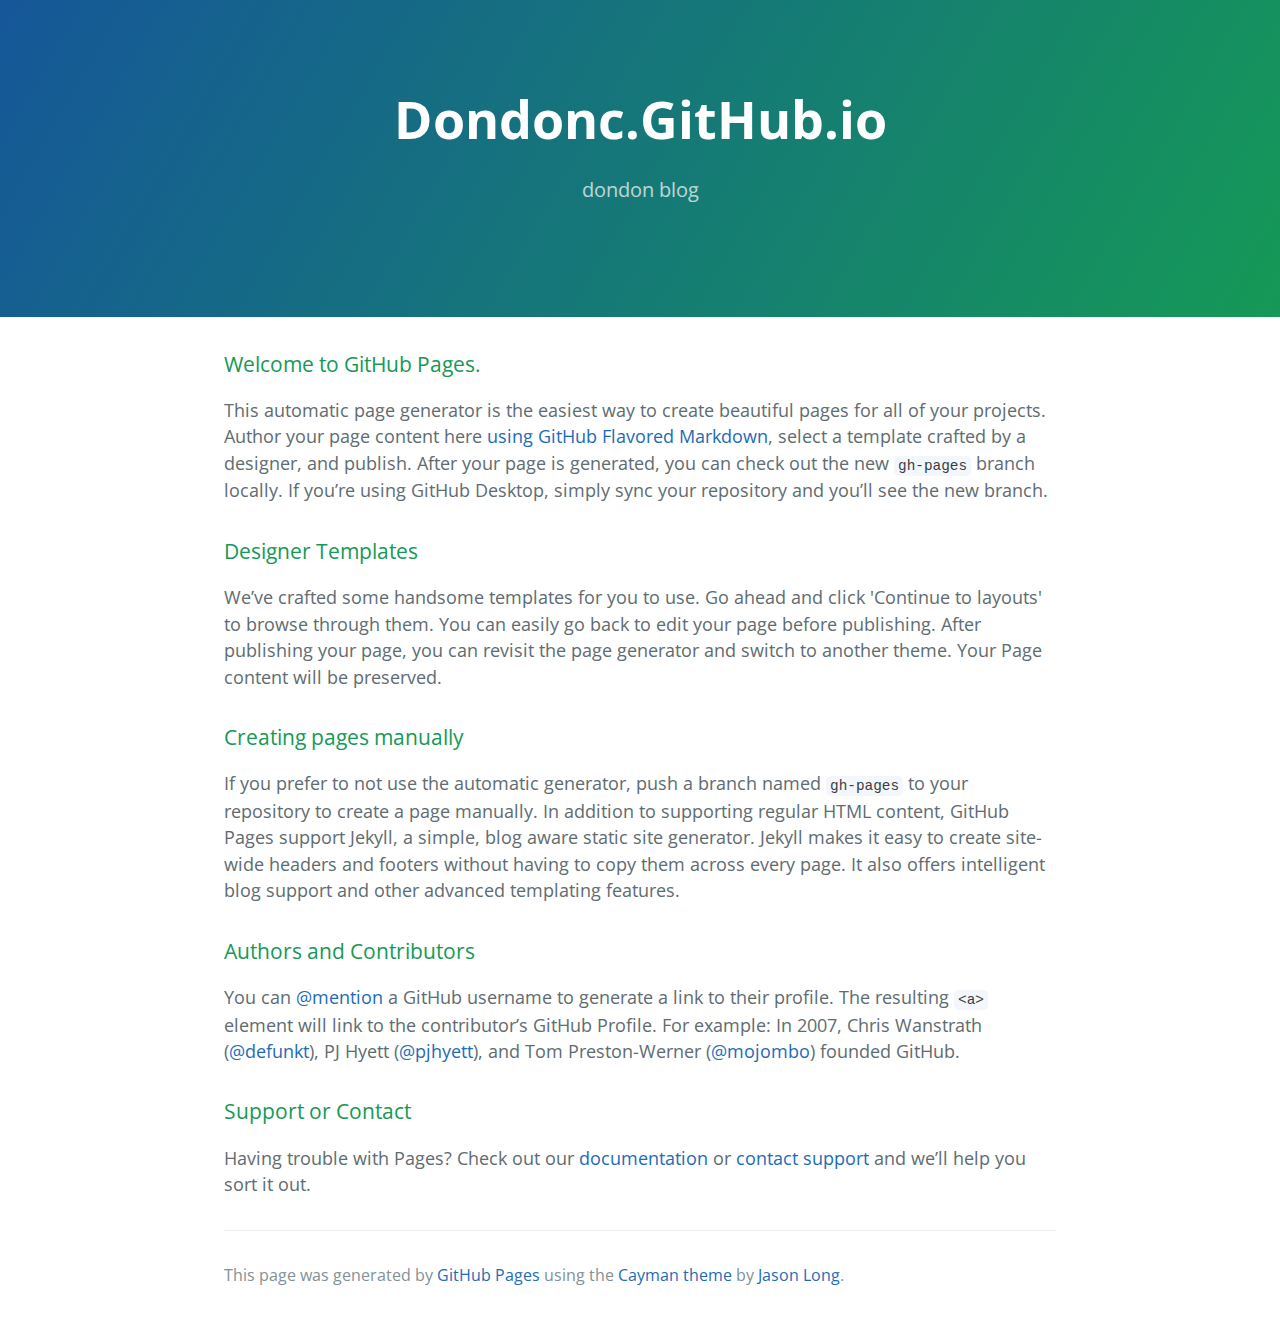
<file: test.html>
<!DOCTYPE html>
<html lang="en-us">
  <head>
    <meta charset="UTF-8">
    <title>Dondonc.GitHub.io by dondonc</title>
    <meta name="viewport" content="width=device-width, initial-scale=1">
    <link rel="stylesheet" type="text/css" href="stylesheets/normalize.css" media="screen">
    <link href='https://fonts.googleapis.com/css?family=Open+Sans:400,700' rel='stylesheet' type='text/css'>
    <link rel="stylesheet" type="text/css" href="stylesheets/stylesheet.css" media="screen">
    <link rel="stylesheet" type="text/css" href="stylesheets/github-light.css" media="screen">
  </head>
  <body>
    <section class="page-header">
      <h1 class="project-name">Dondonc.GitHub.io</h1>
      <h2 class="project-tagline">dondon blog</h2>
    </section>

    <section class="main-content">
      <h3>
<a id="welcome-to-github-pages" class="anchor" href="#welcome-to-github-pages" aria-hidden="true"><span class="octicon octicon-link"></span></a>Welcome to GitHub Pages.</h3>

<p>This automatic page generator is the easiest way to create beautiful pages for all of your projects. Author your page content here <a href="https://guides.github.com/features/mastering-markdown/">using GitHub Flavored Markdown</a>, select a template crafted by a designer, and publish. After your page is generated, you can check out the new <code>gh-pages</code> branch locally. If you’re using GitHub Desktop, simply sync your repository and you’ll see the new branch.</p>

<h3>
<a id="designer-templates" class="anchor" href="#designer-templates" aria-hidden="true"><span class="octicon octicon-link"></span></a>Designer Templates</h3>

<p>We’ve crafted some handsome templates for you to use. Go ahead and click 'Continue to layouts' to browse through them. You can easily go back to edit your page before publishing. After publishing your page, you can revisit the page generator and switch to another theme. Your Page content will be preserved.</p>

<h3>
<a id="creating-pages-manually" class="anchor" href="#creating-pages-manually" aria-hidden="true"><span class="octicon octicon-link"></span></a>Creating pages manually</h3>

<p>If you prefer to not use the automatic generator, push a branch named <code>gh-pages</code> to your repository to create a page manually. In addition to supporting regular HTML content, GitHub Pages support Jekyll, a simple, blog aware static site generator. Jekyll makes it easy to create site-wide headers and footers without having to copy them across every page. It also offers intelligent blog support and other advanced templating features.</p>

<h3>
<a id="authors-and-contributors" class="anchor" href="#authors-and-contributors" aria-hidden="true"><span class="octicon octicon-link"></span></a>Authors and Contributors</h3>

<p>You can <a href="https://github.com/blog/821" class="user-mention">@mention</a> a GitHub username to generate a link to their profile. The resulting <code>&lt;a&gt;</code> element will link to the contributor’s GitHub Profile. For example: In 2007, Chris Wanstrath (<a href="https://github.com/defunkt" class="user-mention">@defunkt</a>), PJ Hyett (<a href="https://github.com/pjhyett" class="user-mention">@pjhyett</a>), and Tom Preston-Werner (<a href="https://github.com/mojombo" class="user-mention">@mojombo</a>) founded GitHub.</p>

<h3>
<a id="support-or-contact" class="anchor" href="#support-or-contact" aria-hidden="true"><span class="octicon octicon-link"></span></a>Support or Contact</h3>

<p>Having trouble with Pages? Check out our <a href="https://help.github.com/pages">documentation</a> or <a href="https://github.com/contact">contact support</a> and we’ll help you sort it out.</p>

      <footer class="site-footer">

        <span class="site-footer-credits">This page was generated by <a href="https://pages.github.com">GitHub Pages</a> using the <a href="https://github.com/jasonlong/cayman-theme">Cayman theme</a> by <a href="https://twitter.com/jasonlong">Jason Long</a>.</span>
      </footer>

    </section>

    <script>
    alert(1)
    </script>
  </body>
</html>
</file>
<file: css/ie-blocker.css>
@charset "utf-8";
body .demo-blog{
    display: none;
}

h1{
    background-color: #fff;
    font-size: 48px;
    line-height: 48px;
    border-left: none;
    width: auto;
    margin: 0px !important;
}

#ib-container {
    display: none;
    width: 100%;
    height: 100%;
    font-family: Arial, Helvetica, sans-serif;
    position: fixed;
    top: 0;
    left: 0;
    box-sizing: content-box !important;
    z-index: 99999;
}

#ib-container * {
    box-sizing: content-box !important;
}

.ib-modal {
    height: 288px;
    background: #fff;
    border-left: 8px solid #4fc1e9;
    position: absolute;
    color: #434a54;
    z-index: 99999;
    width: 592px;
    top: 50%;
    left: 50%;
    transform: translateY(-50%) translateX(-50%);
    padding: 49px 30px 30px;
}

.ib-header {
    height: 80px;
    padding: 0;
}

.ib-header h1 {
    margin: 0;
    font-size: 24px;
    text-align: left;
    color: #434a54;
}

.ib-header p {
    margin: 10px 0 0 0;
    font-size: 14px;
    line-height: 18px;
    text-align: left;
    color: #434a54;
}

.ib-header p strong {
    font-weight: normal;
    color: #3bafda;
}

.ib-browsers {
    height: 80px;
    list-style: none;
    margin: 0;
    padding: 0;
    padding-top: 0;
    margin-top: 49px;
}

.ib-browsers li {
    float: left;
    width: 148px;
    height: 80px;
    position: relative;
    list-style: none;
}

.ib-browsers li a {
    display: block;
    width: 100%;
    height: 100%;
    position: absolute;
    color: #434a54;
    text-decoration: none;
    cursor: pointer;
}

.ib-browsers li a:hover {
    background-color: #F2F2F2;
}

.ib-browsers li a:hover .ib-browser-name {
    background-color: #4fc1e9;
    color: #fff;
}

.ib-browser-icon {
    display: block;
    width: 118px;
    height: 90px;
    margin: 0 auto;
    margin-top: 20px;
}

.ib-browser-name {
    line-height: 18px;
    margin-top: 5px;
    text-align: center;
    font-size: 20px;
}

.ib-browser-description {
    height: 50px;
    line-height: 14px;
    font-size: 12px;
    margin-top: 10px;
    padding: 0 5px;
}

.ib-footer {
    height: 30px;
}

.ib-try {
    float: right;
    height: 30px;
    padding: 0 15px;
    color: #fff;
    background-color: #3bafda;
    font-size: 12px;
    line-height: 30px;
    cursor: pointer;
    text-decoration: none;
    margin-top: 49px;
}

.ib-try:hover {
    background-color: #4fc1e9;
}

.ib-mask {
    width: 100%;
    height: 100%;
    position: absolute;
    top: 0;
    left: 0;
    _position: absolute;
    _top: expression(eval(document.documentElement.scrollTop) + 'px');
    _left: expression(eval(document.documentElement.scrollLeft) + 'px');
    _right: auto;
    _bottom: auto;
    _width: expression(eval(document.documentElement.clientWidth) + 'px');
    _height: expression(eval(document.documentElement.clientHeight) + 'px');
    z-index: 99999;
}

.ib-mask {
    background: rgb(0, 0, 0);
    opacity: 0.8;
    -ms-filter: "progid:DXImageTransform.Microsoft.Alpha(Opacity=80)";
    filter: alpha(opacity=80);
    z-index: 99998;
}

.zh-cn #ib-container {
    font-family: 'Microsoft Yahei', sans-serif;
}

.zh-cn .ib-browser-description {
    font-size: 12px;
}
</file>
<file: css/uc.css>
#scheme-Paradox .mdl-grid{
  display: block !important;
}

#scheme-Paradox .material-layout .mdl-card{
  margin-left: 0;
  margin-right: 0;
  width: 100%;
}

#scheme-Paradox .material-layout .mdl-card{
  display: block;
}

#scheme-Paradox .material-layout .mdl-card__media{
  display: block;
}

#scheme-Paradox .index-top-block,
#scheme-Paradox footer{
  display: none !important;
}

#scheme-Paradox .material-index{
  padding-top: 80px !important;
}

#scheme-Paradox .material-layout .mdl-card__media{
  height: 223px;
}

#scheme-Paradox .post_entry-content {
  display: block !important;
}

#scheme-Paradox .material-layout .meta{
  display: block !important;
}

#scheme-Paradox .article-headline-p{
  position: relative;
  top: 140px;
}

#scheme-Paradox #author-avatar{
  width: 44px;
  height: 44px;
  float: left;
}

.fabs{
  width: 56px;
}

#uc_recommend_ad{
  display: none !important;
}
</file>
<file: stylesheets/stylesheet.css>
* {
  box-sizing: border-box; }

body {
  padding: 0;
  margin: 0;
  font-family: "Open Sans", "Helvetica Neue", Helvetica, Arial, sans-serif;
  font-size: 16px;
  line-height: 1.5;
  color: #606c71; }

a {
  color: #1e6bb8;
  text-decoration: none; }
  a:hover {
    text-decoration: underline; }

.btn {
  display: inline-block;
  margin-bottom: 1rem;
  color: rgba(255, 255, 255, 0.7);
  background-color: rgba(255, 255, 255, 0.08);
  border-color: rgba(255, 255, 255, 0.2);
  border-style: solid;
  border-width: 1px;
  border-radius: 0.3rem;
  transition: color 0.2s, background-color 0.2s, border-color 0.2s; }
  .btn + .btn {
    margin-left: 1rem; }

.btn:hover {
  color: rgba(255, 255, 255, 0.8);
  text-decoration: none;
  background-color: rgba(255, 255, 255, 0.2);
  border-color: rgba(255, 255, 255, 0.3); }

@media screen and (min-width: 64em) {
  .btn {
    padding: 0.75rem 1rem; } }

@media screen and (min-width: 42em) and (max-width: 64em) {
  .btn {
    padding: 0.6rem 0.9rem;
    font-size: 0.9rem; } }

@media screen and (max-width: 42em) {
  .btn {
    display: block;
    width: 100%;
    padding: 0.75rem;
    font-size: 0.9rem; }
    .btn + .btn {
      margin-top: 1rem;
      margin-left: 0; } }

.page-header {
  color: #fff;
  text-align: center;
  background-color: #159957;
  background-image: linear-gradient(120deg, #155799, #159957); }

@media screen and (min-width: 64em) {
  .page-header {
    padding: 5rem 6rem; } }

@media screen and (min-width: 42em) and (max-width: 64em) {
  .page-header {
    padding: 3rem 4rem; } }

@media screen and (max-width: 42em) {
  .page-header {
    padding: 2rem 1rem; } }

.project-name {
  margin-top: 0;
  margin-bottom: 0.1rem; }

@media screen and (min-width: 64em) {
  .project-name {
    font-size: 3.25rem; } }

@media screen and (min-width: 42em) and (max-width: 64em) {
  .project-name {
    font-size: 2.25rem; } }

@media screen and (max-width: 42em) {
  .project-name {
    font-size: 1.75rem; } }

.project-tagline {
  margin-bottom: 2rem;
  font-weight: normal;
  opacity: 0.7; }

@media screen and (min-width: 64em) {
  .project-tagline {
    font-size: 1.25rem; } }

@media screen and (min-width: 42em) and (max-width: 64em) {
  .project-tagline {
    font-size: 1.15rem; } }

@media screen and (max-width: 42em) {
  .project-tagline {
    font-size: 1rem; } }

.main-content :first-child {
  margin-top: 0; }
.main-content img {
  max-width: 100%; }
.main-content h1, .main-content h2, .main-content h3, .main-content h4, .main-content h5, .main-content h6 {
  margin-top: 2rem;
  margin-bottom: 1rem;
  font-weight: normal;
  color: #159957; }
.main-content p {
  margin-bottom: 1em; }
.main-content code {
  padding: 2px 4px;
  font-family: Consolas, "Liberation Mono", Menlo, Courier, monospace;
  font-size: 0.9rem;
  color: #383e41;
  background-color: #f3f6fa;
  border-radius: 0.3rem; }
.main-content pre {
  padding: 0.8rem;
  margin-top: 0;
  margin-bottom: 1rem;
  font: 1rem Consolas, "Liberation Mono", Menlo, Courier, monospace;
  color: #567482;
  word-wrap: normal;
  background-color: #f3f6fa;
  border: solid 1px #dce6f0;
  border-radius: 0.3rem; }
  .main-content pre > code {
    padding: 0;
    margin: 0;
    font-size: 0.9rem;
    color: #567482;
    word-break: normal;
    white-space: pre;
    background: transparent;
    border: 0; }
.main-content .highlight {
  margin-bottom: 1rem; }
  .main-content .highlight pre {
    margin-bottom: 0;
    word-break: normal; }
.main-content .highlight pre, .main-content pre {
  padding: 0.8rem;
  overflow: auto;
  font-size: 0.9rem;
  line-height: 1.45;
  border-radius: 0.3rem; }
.main-content pre code, .main-content pre tt {
  display: inline;
  max-width: initial;
  padding: 0;
  margin: 0;
  overflow: initial;
  line-height: inherit;
  word-wrap: normal;
  background-color: transparent;
  border: 0; }
  .main-content pre code:before, .main-content pre code:after, .main-content pre tt:before, .main-content pre tt:after {
    content: normal; }
.main-content ul, .main-content ol {
  margin-top: 0; }
.main-content blockquote {
  padding: 0 1rem;
  margin-left: 0;
  color: #819198;
  border-left: 0.3rem solid #dce6f0; }
  .main-content blockquote > :first-child {
    margin-top: 0; }
  .main-content blockquote > :last-child {
    margin-bottom: 0; }
.main-content table {
  display: block;
  width: 100%;
  overflow: auto;
  word-break: normal;
  word-break: keep-all; }
  .main-content table th {
    font-weight: bold; }
  .main-content table th, .main-content table td {
    padding: 0.5rem 1rem;
    border: 1px solid #e9ebec; }
.main-content dl {
  padding: 0; }
  .main-content dl dt {
    padding: 0;
    margin-top: 1rem;
    font-size: 1rem;
    font-weight: bold; }
  .main-content dl dd {
    padding: 0;
    margin-bottom: 1rem; }
.main-content hr {
  height: 2px;
  padding: 0;
  margin: 1rem 0;
  background-color: #eff0f1;
  border: 0; }

@media screen and (min-width: 64em) {
  .main-content {
    max-width: 64rem;
    padding: 2rem 6rem;
    margin: 0 auto;
    font-size: 1.1rem; } }

@media screen and (min-width: 42em) and (max-width: 64em) {
  .main-content {
    padding: 2rem 4rem;
    font-size: 1.1rem; } }

@media screen and (max-width: 42em) {
  .main-content {
    padding: 2rem 1rem;
    font-size: 1rem; } }

.site-footer {
  padding-top: 2rem;
  margin-top: 2rem;
  border-top: solid 1px #eff0f1; }

.site-footer-owner {
  display: block;
  font-weight: bold; }

.site-footer-credits {
  color: #819198; }

@media screen and (min-width: 64em) {
  .site-footer {
    font-size: 1rem; } }

@media screen and (min-width: 42em) and (max-width: 64em) {
  .site-footer {
    font-size: 1rem; } }

@media screen and (max-width: 42em) {
  .site-footer {
    font-size: 0.9rem; } }
</file>
<file: stylesheets/github-light.css>
/*
   Copyright 2014 GitHub Inc.

   Licensed under the Apache License, Version 2.0 (the "License");
   you may not use this file except in compliance with the License.
   You may obtain a copy of the License at

       http://www.apache.org/licenses/LICENSE-2.0

   Unless required by applicable law or agreed to in writing, software
   distributed under the License is distributed on an "AS IS" BASIS,
   WITHOUT WARRANTIES OR CONDITIONS OF ANY KIND, either express or implied.
   See the License for the specific language governing permissions and
   limitations under the License.

*/

.pl-c /* comment */ {
  color: #969896;
}

.pl-c1      /* constant, markup.raw, meta.diff.header, meta.module-reference, meta.property-name, support, support.constant, support.variable, variable.other.constant */,
.pl-s .pl-v /* string variable */ {
  color: #0086b3;
}

.pl-e  /* entity */,
.pl-en /* entity.name */ {
  color: #795da3;
}

.pl-s .pl-s1 /* string source */,
.pl-smi      /* storage.modifier.import, storage.modifier.package, storage.type.java, variable.other, variable.parameter.function */ {
  color: #333;
}

.pl-ent /* entity.name.tag */ {
  color: #63a35c;
}

.pl-k /* keyword, storage, storage.type */ {
  color: #a71d5d;
}

.pl-pds              /* punctuation.definition.string, string.regexp.character-class */,
.pl-s                /* string */,
.pl-s .pl-pse .pl-s1 /* string punctuation.section.embedded source */,
.pl-sr               /* string.regexp */,
.pl-sr .pl-cce       /* string.regexp constant.character.escape */,
.pl-sr .pl-sra       /* string.regexp string.regexp.arbitrary-repitition */,
.pl-sr .pl-sre       /* string.regexp source.ruby.embedded */ {
  color: #183691;
}

.pl-v /* variable */ {
  color: #ed6a43;
}

.pl-id /* invalid.deprecated */ {
  color: #b52a1d;
}

.pl-ii /* invalid.illegal */ {
  background-color: #b52a1d;
  color: #f8f8f8;
}

.pl-sr .pl-cce /* string.regexp constant.character.escape */ {
  color: #63a35c;
  font-weight: bold;
}

.pl-ml /* markup.list */ {
  color: #693a17;
}

.pl-mh        /* markup.heading */,
.pl-mh .pl-en /* markup.heading entity.name */,
.pl-ms        /* meta.separator */ {
  color: #1d3e81;
  font-weight: bold;
}

.pl-mq /* markup.quote */ {
  color: #008080;
}

.pl-mi /* markup.italic */ {
  color: #333;
  font-style: italic;
}

.pl-mb /* markup.bold */ {
  color: #333;
  font-weight: bold;
}

.pl-md /* markup.deleted, meta.diff.header.from-file */ {
  background-color: #ffecec;
  color: #bd2c00;
}

.pl-mi1 /* markup.inserted, meta.diff.header.to-file */ {
  background-color: #eaffea;
  color: #55a532;
}

.pl-mdr /* meta.diff.range */ {
  color: #795da3;
  font-weight: bold;
}

.pl-mo /* meta.output */ {
  color: #1d3e81;
}
</file>
